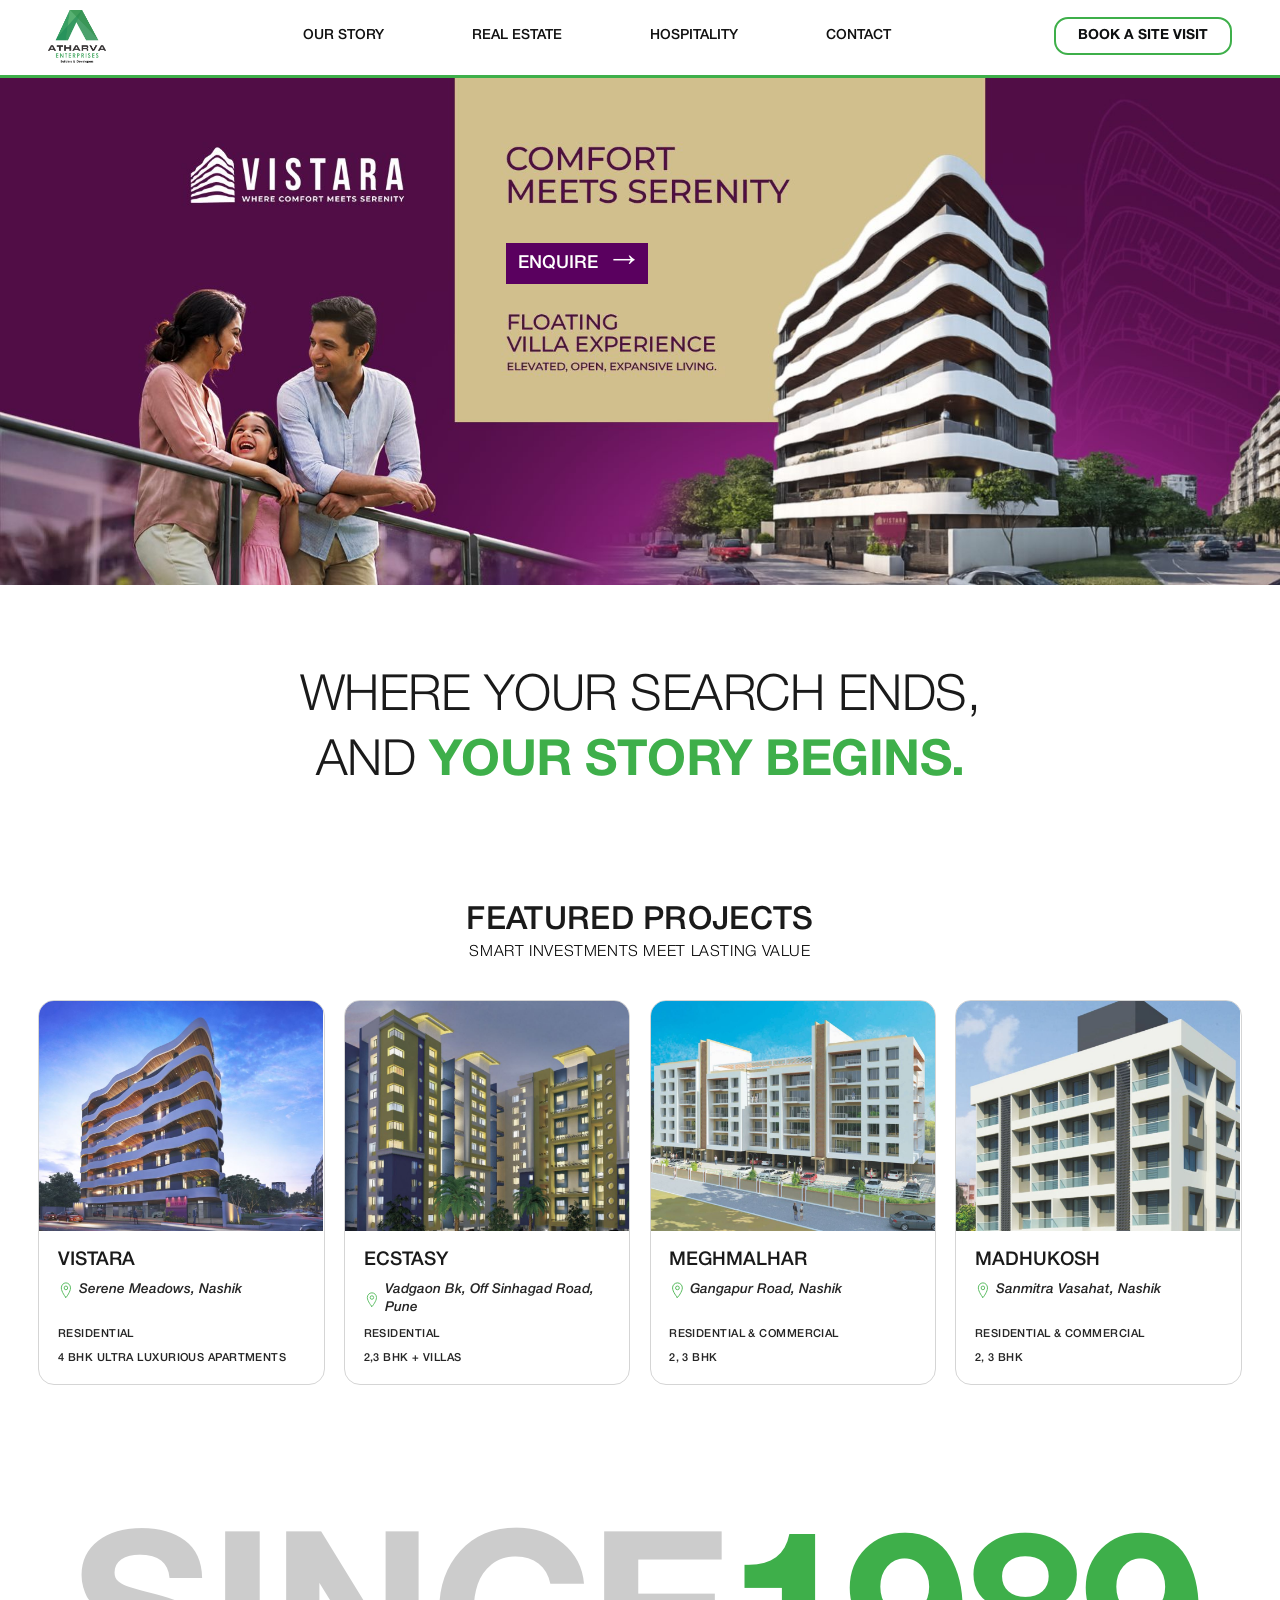
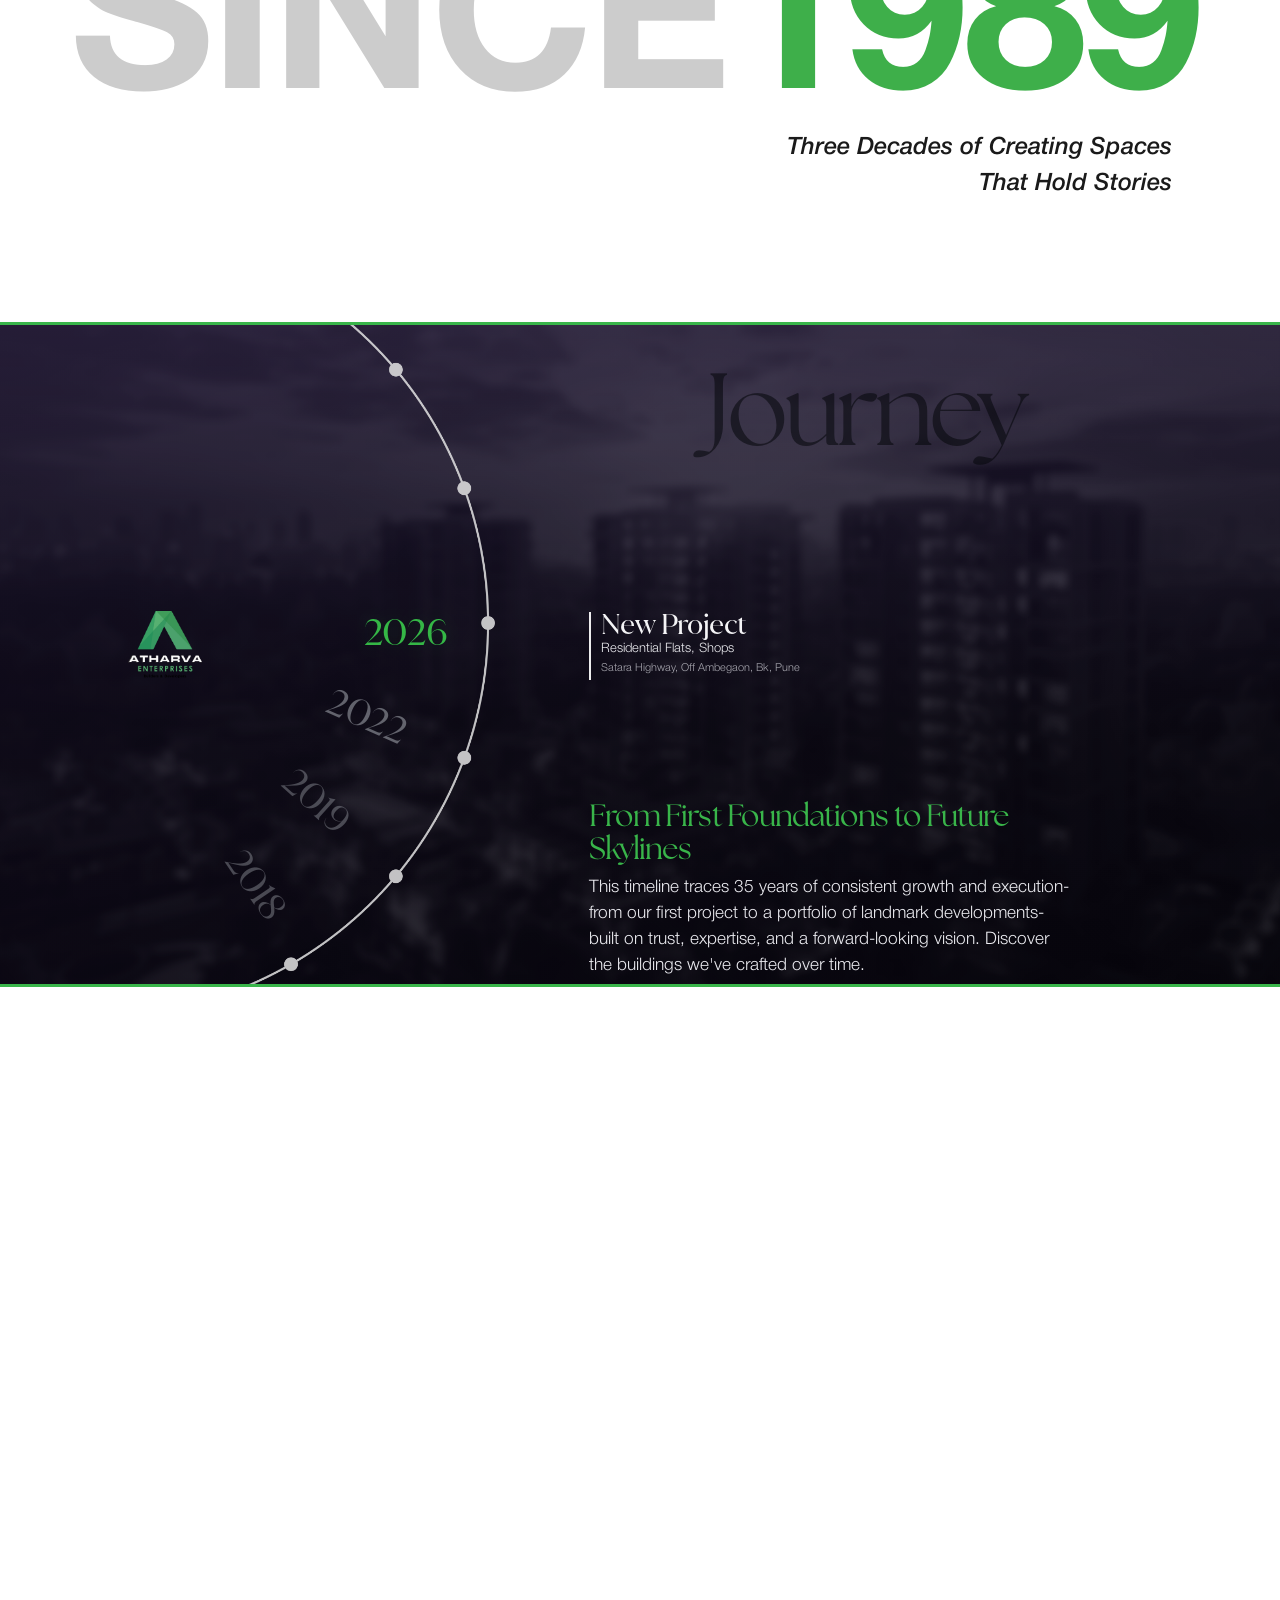
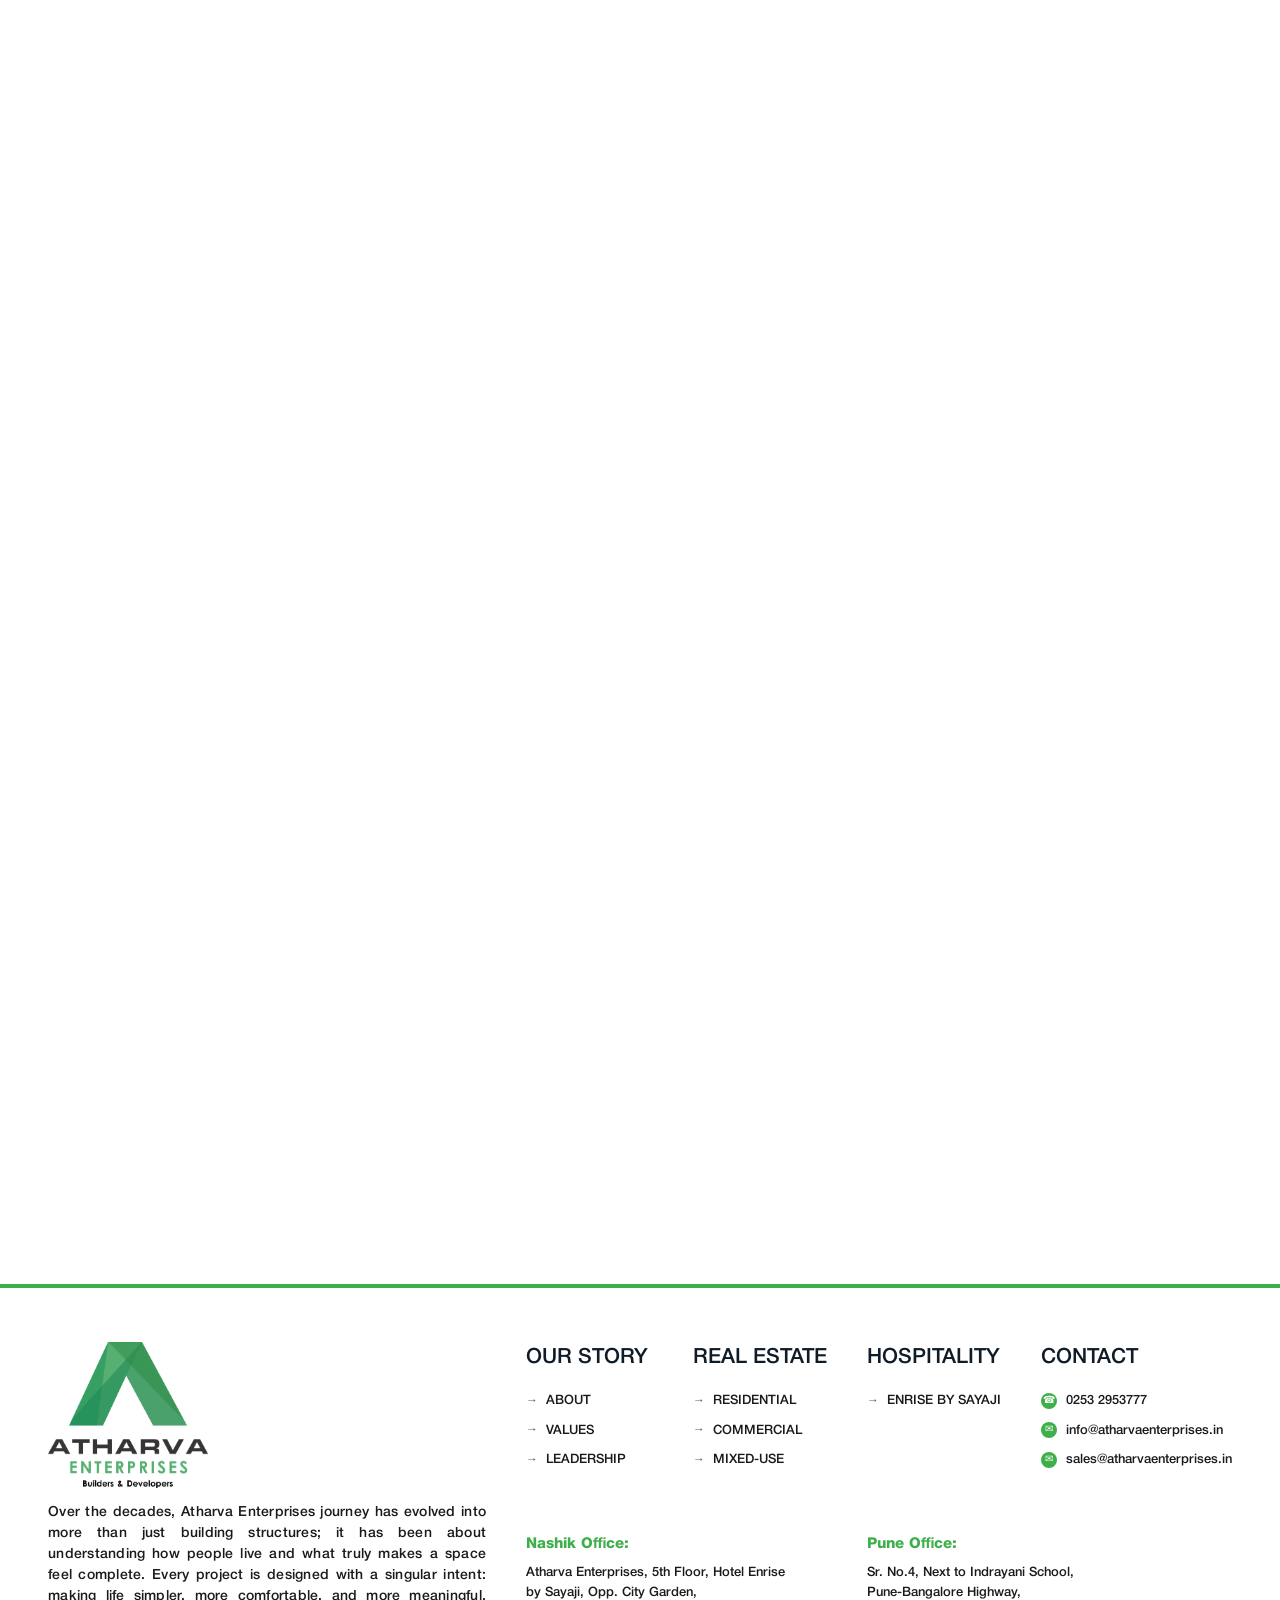
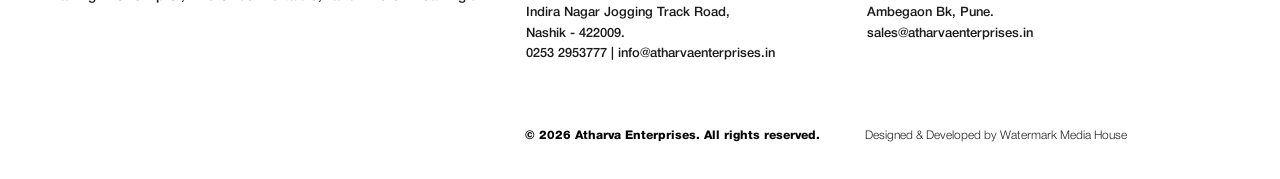
<file: index.html>
﻿<!DOCTYPE html>
<html lang="en">
<head>
    <meta charset="UTF-8">
    <meta name="viewport" content="width=device-width, initial-scale=1.0">
    <title>Atharva Enterprises</title>
    <link rel="preload" as="image" href="assets/Logo/Atharva Enterprises Logo.png" type="image/png" fetchpriority="high">
    <link rel="preload" as="image" href="assets/Icons/Instagram_icon.png" type="image/png" fetchpriority="high">
    <link rel="preload" as="image" href="assets/Icons/Facebook_icon.png" type="image/png" fetchpriority="high">
    <link rel="preload" as="image" href="assets/Icons/Whatsapp_Icon.png" type="image/png" fetchpriority="high">
    <link rel="preload" as="image" href="assets/Homepage/optimized/Vistara Homepage Banner.jpg" type="image/jpeg" fetchpriority="high">
    <link rel="preload" as="image" href="assets/Homepage/Enrise Banner.png" type="image/jpeg">
    <link rel="preload" as="image" href="assets/Homepage/optimized/Ecstacy Homepage Banner.jpg" type="image/jpeg">
    <link rel="preload" as="image" href="assets/Homepage/optimized/Footer Sketch.png" type="image/png">
    <link rel="preload" as="image" href="assets/Journey/Banner.png" type="image/png">
    <link rel="preload" as="image" href="assets/Journey/Circle.png" type="image/png">
    <link rel="stylesheet" href="styles/home.css?v=20260525n13">
    <link rel="stylesheet" href="styles/journey.css?v=20260525n13">
</head>
<body class="home-template">

    <header>
        <div class="container header-content">
            <a class="logo" href="index.html" aria-label="Atharva Enterprises Home">
                <img class="logo-img" src="assets/Logo/Atharva Enterprises Logo.png" alt="Atharva Enterprises Logo">
            </a>
            <button type="button" class="site-mobile-menu" id="site-mobile-menu-btn" aria-label="Open menu" aria-controls="site-mobile-drawer" aria-expanded="false">&#9776;</button>
            <nav>
                <div class="nav-story" id="story-menu">
                    <a href="#" class="story-trigger" id="story-trigger" aria-haspopup="true" aria-expanded="false">Our Story</a>
                    <div class="story-dropdown" id="story-dropdown" role="menu" aria-label="Our Story submenu">
                        <a href="about.html" role="menuitem">About</a>
                        <a href="values.html" role="menuitem">Values</a>
                        <a href="leadership.html" role="menuitem">Leadership</a>
                    </div>
                </div>
                <div class="nav-real-estate" id="real-estate-menu">
                    <a href="#" class="real-estate-trigger" id="real-estate-trigger" aria-haspopup="true" aria-expanded="false">Real Estate</a>
                    <div class="real-estate-dropdown" id="real-estate-dropdown" aria-label="Real Estate submenu">
                        <div class="real-estate-panel">
                            <div class="real-estate-status-col">
                                <button type="button" class="real-estate-status-btn is-active" data-re-state="completed">Completed</button>
                                <button type="button" class="real-estate-status-btn" data-re-state="upcoming">Upcoming</button>
                            </div>

                            <div class="real-estate-groups real-estate-groups-completed is-active" data-re-panel="completed">
                                <div class="real-estate-group">
                                    <a href="real-estate-completed.html#projects-residential" class="real-estate-group-link">Residential</a>
                                    <ul>
                                        <li><a href="#">Madhukosh | Nashik</a></li>
                                        <li><a href="#">Kamal Residency | Nashik</a></li>
                                        <li><a href="#">Ecstasy | Pune</a></li>
                                        <li><a href="#">Venkateshpuram | Pune</a></li>
                                    </ul>
                                    <a href="real-estate-completed.html#projects-residential" class="real-estate-view-all">View All <span>&rarr;</span></a>
                                </div>
                                <div class="real-estate-group">
                                    <a href="real-estate-completed.html#projects-commercial" class="real-estate-group-link">Commercial</a>
                                    <ul>
                                        <li><a href="#">Dattatreya Darshan | Nashik</a></li>
                                        <li><a href="#">Shubh Plaza | Nashik</a></li>
                                        <li><a href="#">Hotel Enrise by Sayaji | Nashik</a></li>
                                    </ul>
                                </div>
                                <div class="real-estate-group">
                                    <a href="real-estate-completed.html#projects-mixed-use" class="real-estate-group-link">Mixed use</a>
                                    <ul>
                                        <li><a href="#">Rohan Heights | Nashik</a></li>
                                        <li><a href="#">Ruchik House | Nashik</a></li>
                                        <li><a href="#">Swapna Vaibhav | Nashik</a></li>
                                        <li><a href="#">Millennium Heights | Pune</a></li>
                                    </ul>
                                    <a href="real-estate-completed.html#projects-mixed-use" class="real-estate-view-all">View All <span>&rarr;</span></a>
                                </div>
                            </div>

                            <div class="real-estate-groups real-estate-groups-upcoming" data-re-panel="upcoming">
                                <div class="real-estate-group">
                                    <a href="real-estate-upcoming.html" class="real-estate-group-link">Residential</a>
                                    <ul>
                                        <li><a href="real-estate-upcoming.html">Ambegaon BK | Pune</a></li>
                                    </ul>
                                </div>
                            </div>
                        </div>
                    </div>
                </div>
                <div class="nav-hospitality" id="hospitality-menu">
                    <a href="#" class="hospitality-trigger" id="hospitality-trigger" aria-haspopup="true" aria-expanded="false">Hospitality</a>
                    <div class="hospitality-dropdown" id="hospitality-dropdown" aria-label="Hospitality submenu">
                        <div class="hospitality-panel">
                            <a href="hospitality.html" class="hospitality-item">Enrise by Sayaji</a>
                        </div>
                    </div>
                </div>
                <a href="contact.html">Contact</a>
            </nav>
            <a href="contact.html" class="btn-outline">Book A Site Visit</a>
        </div>
        <div class="site-mobile-drawer" id="site-mobile-drawer" hidden>
            <button type="button" class="site-mobile-drawer-close" aria-label="Close menu">&times;</button>
            <div class="site-mobile-drawer-links">
                <a href="index.html" class="site-mobile-link">Home</a>
                <button type="button" class="site-mobile-link site-mobile-toggle" data-mobile-target="mobile-submenu-story" aria-expanded="false">Our Story</button>
                <div class="site-mobile-submenu" id="mobile-submenu-story" hidden>
                    <a href="about.html">About</a>
                    <a href="values.html">Values</a>
                    <a href="leadership.html">Leadership</a>
                </div>
                <button type="button" class="site-mobile-link site-mobile-toggle" data-mobile-target="mobile-submenu-real-estate" aria-expanded="false">Real Estate</button>
                <div class="site-mobile-submenu" id="mobile-submenu-real-estate" hidden>
                    <a href="real-estate-completed.html">Completed</a>
                    <a href="real-estate-completed.html#projects-residential">Residential</a>
                    <a href="real-estate-completed.html#projects-commercial">Commercial</a>
                    <a href="real-estate-completed.html#projects-mixed-use">Mixed-Use</a>
                    <a href="real-estate-upcoming.html">Upcoming</a>
                </div>
                <button type="button" class="site-mobile-link site-mobile-toggle" data-mobile-target="mobile-submenu-hospitality" aria-expanded="false">Hospitality</button>
                <div class="site-mobile-submenu" id="mobile-submenu-hospitality" hidden>
                    <a href="hospitality.html">Enrise by Sayaji</a>
                </div>
                <a href="contact.html" class="site-mobile-link">Contact</a>
                <a href="contact.html" class="site-mobile-link site-mobile-cta">Book A Site Visit</a>
            </div>
            <div class="site-mobile-drawer-brand">
                <img class="site-mobile-drawer-logo" src="assets/Logo/Atharva Enterprises Logo.png" alt="Atharva Enterprises Logo" loading="lazy" decoding="async">
                <div class="site-mobile-drawer-social">
                    <a href="#" aria-label="Instagram"><img src="assets/Icons/Instagram_icon.png" alt="Instagram" loading="eager" fetchpriority="high" decoding="async"></a>
                    <a href="#" aria-label="Facebook"><img src="assets/Icons/Facebook_icon.png" alt="Facebook" loading="eager" fetchpriority="high" decoding="async"></a>
                    <a href="#" aria-label="WhatsApp"><img src="assets/Icons/Whatsapp_Icon.png" alt="WhatsApp" loading="eager" fetchpriority="high" decoding="async"></a>
                </div>
            </div>
        </div>
    </header>

    <section class="hero">
        <div class="hero-slides" id="hero-slides" aria-live="polite">
            <img class="hero-banner hero-slide is-active" src="assets/Homepage/optimized/Vistara Homepage Banner.jpg" alt="Vistara homepage banner" loading="eager" fetchpriority="high" decoding="async" data-show-enquire="true" data-enquire-variant="vistara">
            <img class="hero-banner hero-slide" src="assets/Homepage/Enrise Banner.png" alt="Enrise homepage banner" loading="eager" fetchpriority="low" decoding="async">
            <img class="hero-banner hero-slide" src="assets/Homepage/optimized/Ecstacy Homepage Banner.jpg" alt="Ecstacy homepage banner" loading="eager" fetchpriority="low" decoding="async" data-show-enquire="true" data-enquire-variant="ecstacy">
        </div>
        <a href="contact.html" class="hero-enquire-btn is-vistara is-active" data-slide-index="0">Enquire <span class="arrow">&rarr;</span></a>
        <a href="contact.html" class="hero-enquire-btn is-ecstacy" data-slide-index="2">Enquire <span class="arrow">&rarr;</span></a>
    </section>

    <section class="slogan-section container">
        <h2>WHERE YOUR SEARCH ENDS,<br>AND <span>YOUR STORY BEGINS.</span></h2>
    </section>

    <section class="featured-projects container">
        <h2 class="section-title">FEATURED PROJECTS</h2>
        <p class="section-subtitle">SMART INVESTMENTS MEET LASTING VALUE</p>
        
        <div class="projects-grid">
            <div class="project-card">
                <div class="project-img" data-bg="assets/Featured Projects/optimized/Vistara.jpg"></div>
                <div class="project-info">
                    <h3>VISTARA</h3>
                    <div class="project-location">
                        <img class="location-icon" src="assets/Icons/map-pointer-clean.svg" alt="" aria-hidden="true" loading="lazy" decoding="async">
                        Serene Meadows, Nashik
                    </div>
                    <div class="project-type">RESIDENTIAL</div>
                    <div class="project-details">4 BHK ULTRA LUXURIOUS APARTMENTS</div>
                </div>
            </div>
            
            <div class="project-card">
                <div class="project-img" data-bg="assets/Featured Projects/optimized/Ecstasy.jpg"></div>
                <div class="project-info">
                    <h3>ECSTASY</h3>
                    <div class="project-location single-line">
                        <img class="location-icon" src="assets/Icons/map-pointer-clean.svg" alt="" aria-hidden="true" loading="lazy" decoding="async">
                        Vadgaon Bk, Off Sinhagad Road, Pune
                    </div>
                    <div class="project-type">RESIDENTIAL</div>
                    <div class="project-details">2,3 BHK + VILLAS</div>
                </div>
            </div>

            <div class="project-card">
                <div class="project-img" data-bg="assets/Featured Projects/optimized/Meghmalhar.jpg"></div>
                <div class="project-info">
                    <h3>MEGHMALHAR</h3>
                    <div class="project-location">
                        <img class="location-icon" src="assets/Icons/map-pointer-clean.svg" alt="" aria-hidden="true" loading="lazy" decoding="async">
                        Gangapur Road, Nashik
                    </div>
                    <div class="project-type">RESIDENTIAL & COMMERCIAL</div>
                    <div class="project-details">2, 3 BHK</div>
                </div>
            </div>

            <div class="project-card">
                <div class="project-img" data-bg="assets/Featured Projects/optimized/MADHUKOSH.jpg"></div>
                <div class="project-info">
                    <h3>MADHUKOSH</h3>
                    <div class="project-location">
                        <img class="location-icon" src="assets/Icons/map-pointer-clean.svg" alt="" aria-hidden="true" loading="lazy" decoding="async">
                        Sanmitra Vasahat, Nashik
                    </div>
                    <div class="project-type">RESIDENTIAL & COMMERCIAL</div>
                    <div class="project-details">2, 3 BHK</div>
                </div>
            </div>
        </div>
    </section>

    <section class="stats-section">
        <div class="container">
            <div class="since-banner">
                <h1><span class="since-text">SINCE</span><span class="since-year">1989</span></h1>
                <p class="since-subtitle">Three Decades of Creating Spaces<br>That Hold Stories</p>
            </div>
        </div>
    </section>

    <main class="journey-page-main home-journey-main">
        <section class="journey-hero" aria-label="Journey timeline">
            <div class="journey-hero-bg"></div>
            <div class="journey-hero-overlay"></div>

            <div class="journey-arc">
                <img src="assets/Journey/Circle.png" alt="" aria-hidden="true" loading="lazy" decoding="async">
                <span class="y y-1">2022</span>
                <span class="y y-2">2022</span>
                <span class="y y-3">2022</span>
                <span class="y y-4">2022</span>
                <span class="y y-5">2022</span>
                <span class="y y-6">2022</span>
                <span class="y y-7">2022</span>
            </div>

            <div class="journey-hero-content">
                <h1>Journey</h1>

                <div class="journey-milestone-row">
                    <div class="journey-brand">
                        <img src="assets/Logo/Atharva Enterprises Logo.png" alt="Atharva Enterprises Logo" loading="lazy" decoding="async">
                    </div>

                    <div class="journey-year" id="journey-year">2022</div>

                    <div class="journey-projects" id="journey-projects"></div>
                </div>

                <div class="journey-copy">
                    <h2>From First Foundations to Future Skylines</h2>
                    <p>This timeline traces 35 years of consistent growth and execution-from our first project to a portfolio of landmark developments-built on trust, expertise, and a forward-looking vision. Discover the buildings we've crafted over time.</p>
                </div>
            </div>
        </section>
    </main>

    <section class="stats-section stats-section-metrics">
        <div class="container">
            <div class="stats-content">
                <div class="stats-text">
                    <h2><span class="stats-strong">Atharva <br class="stats-mobile-hide-break">Enterprises,</span><br class="stats-main-break"><span class="stats-mobile-second-line">Trusted by <span class="stats-green">Generations</span></span></h2>
                </div>
                <div class="stats-grid-wrapper">
                    <div class="stat-box">
                        <div class="stat-title">PROJECTS<br>DELIVERED</div>
                        <div class="stat-number">25<span>+</span></div>
                    </div>
                    <div class="stat-box">
                        <div class="stat-title">YEARS OF<br>EXPERIENCE</div>
                        <div class="stat-number">35<span>+</span></div>
                    </div>
                    <div class="stat-box full-width">
                        <div>
                            <div class="stat-title">FAMILIES<br>SERVED</div>
                            <div class="stat-number">1,000<span>+</span></div>
                        </div>
                    </div>
                    <div class="stat-box full-width" style="margin-top: -10px;">
                        <div>
                            <div class="stat-title">SQ. FT. UNDER<br>CONSTRUCTION</div>
                            <div class="stat-number">6L<span>+</span></div>
                        </div>
                        <div>
                            <div class="stat-title">SQ. FT.<br>DEVELOPED</div>
                            <div class="stat-number">7.5L<span>+</span></div>
                        </div>
                    </div>
                </div>
            </div>
        </div>
    </section>

    <section class="features-section container">
        <h2>WHEN EVERYTHING COMES TOGETHER, <strong>YOU KNOW IT</strong></h2>
        
        <div class="features-grid">
            <div class="feature-card-img feature-on-time" data-bg="assets/Homepage/optimized/1.1.jpg">
                <div class="feature-content">
                    <h3>On Time, Every Time</h3>
                    <p>Because trust is built on promises kept.</p>
                </div>
            </div>
            <div class="feature-card-img feature-designs" data-bg="assets/Homepage/optimized/1.2.jpg">
                <div class="feature-content">
                    <h3>Designs that Speak</h3>
                    <p>Crafted for the eye, meant for the soul.</p>
                </div>
            </div>
            <div class="feature-card-img feature-quality" data-bg="assets/Homepage/optimized/1.3.jpg">
                <div class="feature-content">
                    <h3>Built on Quality</h3>
                    <p>Strength in Structure. Integrity in every layer.</p>
                </div>
            </div>
            <div class="feature-card-img feature-connect" data-bg="assets/Homepage/optimized/1.4.jpg">
                <div class="feature-content">
                    <h3>1&#8209;1 Connect with Builder</h3>
                    <p>A direct line to the visionary behind your home.</p>
                </div>
            </div>
            <div class="feature-card-img feature-vastu" data-bg="assets/Homepage/optimized/1.5.jpg">
                <div class="feature-content">
                    <h3>Rooted in Vastu</h3>
                    <p>Where every direction aligns with well-being.</p>
                </div>
            </div>
        </div>
    </section>

    <section class="testimonials">
        <div class="container testimonials-header">
            <div class="testimonials-bg-text">TESTIMONIALS</div>
            <p>What our clients say means everything&mdash;because their journey is what we build for</p>
        </div>
        
        <div class="testi-carousel">
            <div class="testi-track" id="testimonial-track">
                
                <div class="testi-group">
                    <div class="testi-card">
                        <p class="quote">Transparent communication and precision right from booking till handover. I would strongly recommend buying with Atharva Enterprises.</p>
                        <div class="testi-author">Rajendra Kothawde</div>
                        <div class="testi-project">Project: Ecstasy</div>
                    </div>
                    <div class="testi-card">
                        <p class="quote">Clear commitment, good quality construction and timely delivery is my experience. Happy to be a part of Atharva Enterprises Family.</p>
                        <div class="testi-author">Dilip Varade</div>
                        <div class="testi-project">Project: Ecstasy</div>
                    </div>
                    <div class="testi-card">
                        <p class="quote">All the queries were solved in a proper and technical way; the developer is helping and involved even after the handover of the project.</p>
                        <div class="testi-author">Arun Bhilare</div>
                        <div class="testi-project">Project: Ecstasy</div>
                    </div>
                    <div class="testi-card">
                        <p class="quote">Milind Uncle has been kind and always helpful right from booking till possession. Buying a home in Atharva Group's project has been a correct decision.</p>
                        <div class="testi-author">Chirag Karkera</div>
                        <div class="testi-project">Project: Meghmalhar</div>
                    </div>
                    <div class="testi-card">
                        <p class="quote">Good quality, timely possession and hassle-free booking is what I have experienced while buying with Meghmalhar Project.</p>
                        <div class="testi-author">Dr. Borde</div>
                        <div class="testi-project">Project: Meghmalhar</div>
                    </div>
                </div>

                <div class="testi-group" aria-hidden="true">
                    <div class="testi-card">
                        <p class="quote">Transparent communication and precision right from booking till handover. I would strongly recommend buying with Atharva Enterprises.</p>
                        <div class="testi-author">Rajendra Kothawde</div>
                        <div class="testi-project">Project: Ecstasy</div>
                    </div>
                    <div class="testi-card">
                        <p class="quote">Clear commitment, good quality construction and timely delivery is my experience. Happy to be a part of Atharva Enterprises Family.</p>
                        <div class="testi-author">Dilip Varade</div>
                        <div class="testi-project">Project: Ecstasy</div>
                    </div>
                    <div class="testi-card">
                        <p class="quote">All the queries were solved in a proper and technical way; the developer is helping and involved even after the handover of the project.</p>
                        <div class="testi-author">Arun Bhilare</div>
                        <div class="testi-project">Project: Ecstasy</div>
                    </div>
                    <div class="testi-card">
                        <p class="quote">Milind Uncle has been kind and always helpful right from booking till possession. Buying a home in Atharva Group's project has been a correct decision.</p>
                        <div class="testi-author">Chirag Karkera</div>
                        <div class="testi-project">Project: Meghmalhar</div>
                    </div>
                    <div class="testi-card">
                        <p class="quote">Good quality, timely possession and hassle-free booking is what I have experienced while buying with Meghmalhar Project.</p>
                        <div class="testi-author">Dr. Borde</div>
                        <div class="testi-project">Project: Ecstasy</div>
                    </div>
                </div>

            </div>
        </div>
    </section>

    <section class="locations-section">
        <div class="locations-bg-text">KEY LOCATIONS</div>
        <div class="container locations-grid">
            <div class="loc-col">
                <h3>NASHIK</h3>
                <ul>
                    <li>College Road</li>
                    <li>Mumbai-Agra Road</li>
                    <li>Canada Corner</li>
                    <li>Ambad Link Road</li>
                    <li>Tidke Colony</li>
                    <li>Gangapur Road</li>
                    <li>Savarkar Nagar</li>
                    <li>Kulkarni Colony</li>
                    <li>Kamathwada</li>
                </ul>
            </div>
            <div class="loc-col">
                <h3>PUNE</h3>
                <ul>
                    <li>Sinhagad Road</li>
                    <li>Model Colony</li>
                    <li>NIBM Road</li>
                    <li>Ambegaon Bk</li>
                </ul>
            </div>
        </div>
    </section>

    <footer class="home-footer">
        <div class="home-footer-sketch" aria-hidden="true">
            <img src="assets/Homepage/optimized/Footer Sketch.png" alt="" width="2600" height="1444" loading="eager" decoding="async">
        </div>
        <div class="container">
            <div class="footer-grid">
                <div class="footer-brand">
                    <div class="footer-logo-custom">
                        <img class="footer-logo-img" src="assets/Logo/Atharva Enterprises Logo.png" alt="Atharva Enterprises Logo" loading="lazy" decoding="async">
                    </div>
                    <p class="footer-desc">Over the decades, Atharva Enterprises journey has evolved into more than just building structures; it has been about understanding how people live and what truly makes a space feel complete. Every project is designed with a singular intent: making life simpler, more comfortable, and more meaningful.</p>
                    <div class="social-icons">
                        <a href="#" aria-label="Instagram"><img src="assets/Icons/Instagram_icon.png" alt="Instagram" loading="eager" fetchpriority="high" decoding="async"></a>
                        <a href="#" aria-label="Facebook"><img src="assets/Icons/Facebook_icon.png" alt="Facebook" loading="eager" fetchpriority="high" decoding="async"></a>
                        <a href="#" aria-label="WhatsApp"><img src="assets/Icons/Whatsapp_Icon.png" alt="WhatsApp" loading="eager" fetchpriority="high" decoding="async"></a>
                    </div>
                </div>

                <div class="footer-links">
                    <h4 class="footer-title">OUR STORY</h4>
                    <ul>
                        <li><a href="about.html">ABOUT</a></li>
                        <li><a href="values.html">VALUES</a></li>
                        <li><a href="leadership.html">LEADERSHIP</a></li>
                    </ul>
                </div>

                <div class="footer-links">
                    <h4 class="footer-title">REAL ESTATE</h4>
                    <ul>
                        <li><a href="real-estate-completed.html#projects-residential">RESIDENTIAL</a></li>
                        <li><a href="real-estate-completed.html#projects-commercial">COMMERCIAL</a></li>
                        <li><a href="real-estate-completed.html#projects-mixed-use">MIXED-USE</a></li>
                    </ul>
                </div>

                <div class="footer-links hospitality-links">
                    <h4 class="footer-title">HOSPITALITY</h4>
                    <ul>
                        <li><a href="hospitality.html">ENRISE BY SAYAJI</a></li>
                    </ul>
                </div>

                <div class="footer-links contact-links">
                    <h4 class="footer-title">CONTACT</h4>
                    <ul>
                        <li><a href="tel:+912532953777"><span class="contact-icon">&#9742;</span>0253 2953777</a></li>
                        <li><a href="mailto:info@atharvaenterprises.in"><span class="contact-icon">&#9993;</span>info@atharvaenterprises.in</a></li>
                        <li><a href="mailto:sales@atharvaenterprises.in"><span class="contact-icon">&#9993;</span>sales@atharvaenterprises.in</a></li>
                    </ul>
                </div>

                <div class="address-col nashik-office">
                    <h4>Nashik Office:</h4>
                    <p><span class="office-line-nowrap">Atharva Enterprises, 5th Floor, Hotel Enrise</span><br><span class="office-line-nowrap">by Sayaji, Opp. City Garden,</span><br>Indira Nagar Jogging Track Road,<br>Nashik - 422009.<br>0253 2953777 | info@atharvaenterprises.in</p>
                </div>
                <div class="address-col pune-office">
                    <h4>Pune Office:</h4>
                    <p>Sr. No.4, Next to Indrayani School,<br>Pune-Bangalore Highway,<br>Ambegaon Bk, Pune.<br>sales@atharvaenterprises.in</p>
                </div>
            </div>

            <div class="footer-bottom">
                <p>&copy; 2026 Atharva Enterprises. All rights reserved.</p>
                <p class="credits">Designed & Developed by Watermark Media House</p>
            </div>
        </div>
    </footer>

    <script src="scripts/home.js?v=20260523n2"></script>
    <script src="scripts/journey.js"></script>
    <script src="scripts/index.js"></script>
</body>
</html>
</file>
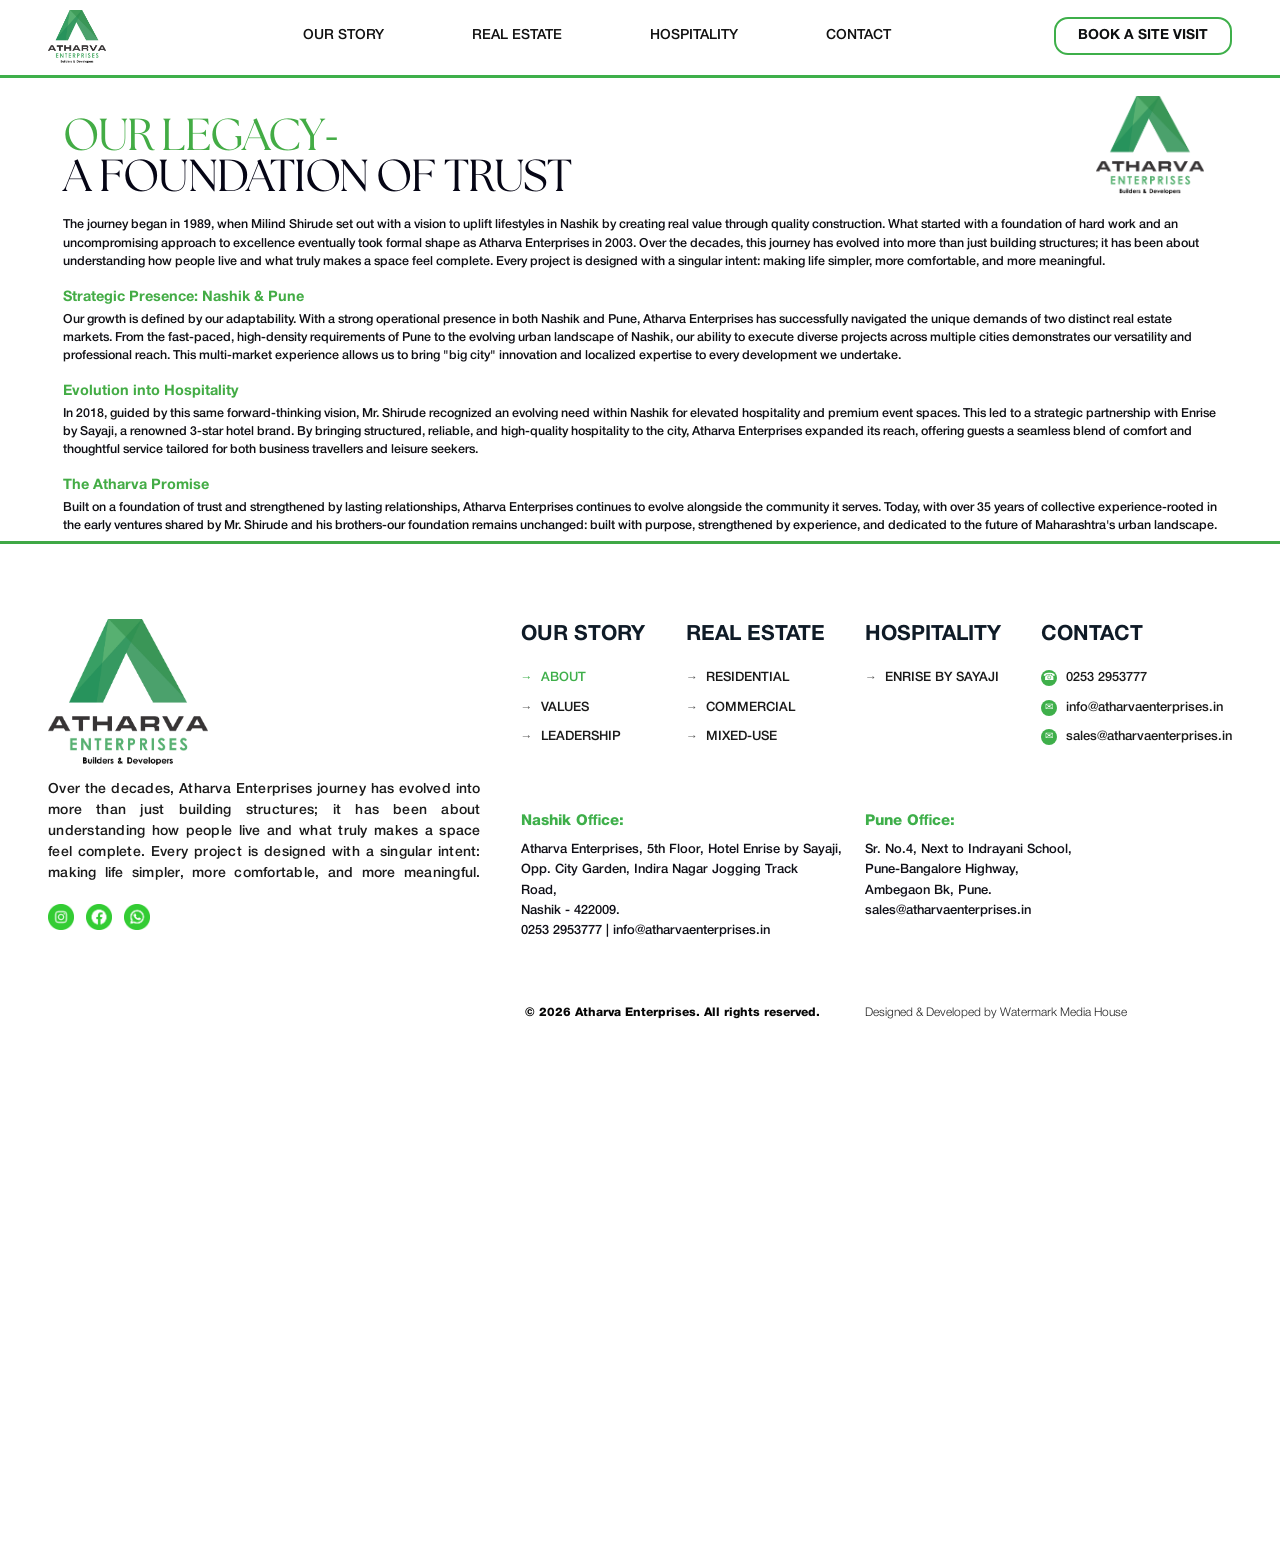
<file: about.html>
﻿<!DOCTYPE html>
<html lang="en">
<head>
    <meta charset="UTF-8">
    <meta name="viewport" content="width=device-width, initial-scale=1.0">
    <title>About | Atharva Enterprises</title>
    <link rel="preload" as="image" href="assets/Logo/Atharva Enterprises Logo.png" type="image/png" fetchpriority="high">
    <link rel="preload" as="image" href="assets/Icons/Instagram_icon.png" type="image/png" fetchpriority="high">
    <link rel="preload" as="image" href="assets/Icons/Facebook_icon.png" type="image/png" fetchpriority="high">
    <link rel="preload" as="image" href="assets/Icons/Whatsapp_Icon.png" type="image/png" fetchpriority="high">
    <link rel="preload" as="image" href="assets/Our Story/Tree.png" type="image/png" fetchpriority="high">
    <link rel="stylesheet" href="styles/about.css?v=20260525n13">
</head>
<body class="about-template">

    <header>
        <div class="container header-content">
            <a class="logo" href="index.html" aria-label="Atharva Enterprises Home">
                <img class="logo-img" src="assets/Logo/Atharva Enterprises Logo.png" alt="Atharva Enterprises Logo">
            </a>
            <button type="button" class="site-mobile-menu" id="site-mobile-menu-btn" aria-label="Open menu" aria-controls="site-mobile-drawer" aria-expanded="false">&#9776;</button>
            <nav>
                <div class="nav-story" id="story-menu">
                    <a href="#" class="story-trigger" id="story-trigger" aria-haspopup="true" aria-expanded="false">Our Story</a>
                    <div class="story-dropdown" id="story-dropdown" role="menu" aria-label="Our Story submenu">
                        <a href="about.html" role="menuitem" aria-current="page">About</a>
                        <a href="values.html" role="menuitem">Values</a>
                        <a href="leadership.html" role="menuitem">Leadership</a>
                    </div>
                </div>
                <div class="nav-real-estate" id="real-estate-menu">
                    <a href="#" class="real-estate-trigger" id="real-estate-trigger" aria-haspopup="true" aria-expanded="false">Real Estate</a>
                    <div class="real-estate-dropdown" id="real-estate-dropdown" aria-label="Real Estate submenu">
                        <div class="real-estate-panel">
                            <div class="real-estate-status-col">
                                <button type="button" class="real-estate-status-btn is-active" data-re-state="completed">Completed</button>
                                <button type="button" class="real-estate-status-btn" data-re-state="upcoming">Upcoming</button>
                            </div>

                            <div class="real-estate-groups real-estate-groups-completed is-active" data-re-panel="completed">
                                <div class="real-estate-group">
                                    <a href="real-estate-completed.html#projects-residential" class="real-estate-group-link">Residential</a>
                                    <ul>
                                        <li><a href="#">Madhukosh | Nashik</a></li>
                                        <li><a href="#">Kamal Residency | Nashik</a></li>
                                        <li><a href="#">Ecstasy | Pune</a></li>
                                        <li><a href="#">Venkateshpuram | Pune</a></li>
                                    </ul>
                                    <a href="real-estate-completed.html#projects-residential" class="real-estate-view-all">View All <span>&rarr;</span></a>
                                </div>
                                <div class="real-estate-group">
                                    <a href="real-estate-completed.html#projects-commercial" class="real-estate-group-link">Commercial</a>
                                    <ul>
                                        <li><a href="#">Dattatreya Darshan | Nashik</a></li>
                                        <li><a href="#">Shubh Plaza | Nashik</a></li>
                                        <li><a href="#">Hotel Enrise by Sayaji | Nashik</a></li>
                                    </ul>
                                </div>
                                <div class="real-estate-group">
                                    <a href="real-estate-completed.html#projects-mixed-use" class="real-estate-group-link">Mixed use</a>
                                    <ul>
                                        <li><a href="#">Rohan Heights | Nashik</a></li>
                                        <li><a href="#">Ruchik House | Nashik</a></li>
                                        <li><a href="#">Swapna Vaibhav | Nashik</a></li>
                                        <li><a href="#">Millennium Heights | Pune</a></li>
                                    </ul>
                                    <a href="real-estate-completed.html#projects-mixed-use" class="real-estate-view-all">View All <span>&rarr;</span></a>
                                </div>
                            </div>

                            <div class="real-estate-groups real-estate-groups-upcoming" data-re-panel="upcoming">
                                <div class="real-estate-group">
                                    <a href="real-estate-upcoming.html" class="real-estate-group-link">Residential</a>
                                    <ul>
                                        <li><a href="real-estate-upcoming.html">Ambegaon BK | Pune</a></li>
                                    </ul>
                                </div>
                            </div>
                        </div>
                    </div>
                </div>
                <div class="nav-hospitality" id="hospitality-menu">
                    <a href="#" class="hospitality-trigger" id="hospitality-trigger" aria-haspopup="true" aria-expanded="false">Hospitality</a>
                    <div class="hospitality-dropdown" id="hospitality-dropdown" aria-label="Hospitality submenu">
                        <div class="hospitality-panel">
                            <a href="hospitality.html" class="hospitality-item">Enrise by Sayaji</a>
                        </div>
                    </div>
                </div>
                <a href="contact.html">Contact</a>
            </nav>
            <a href="contact.html" class="btn-outline">Book A Site Visit</a>
        </div>
        <div class="site-mobile-drawer" id="site-mobile-drawer" hidden>
            <button type="button" class="site-mobile-drawer-close" aria-label="Close menu">&times;</button>
            <div class="site-mobile-drawer-links">
                <a href="index.html" class="site-mobile-link">Home</a>
                <button type="button" class="site-mobile-link site-mobile-toggle" data-mobile-target="mobile-submenu-story" aria-expanded="false">Our Story</button>
                <div class="site-mobile-submenu" id="mobile-submenu-story" hidden>
                    <a href="about.html" aria-current="page">About</a>
                    <a href="values.html">Values</a>
                    <a href="leadership.html">Leadership</a>
                </div>
                <button type="button" class="site-mobile-link site-mobile-toggle" data-mobile-target="mobile-submenu-real-estate" aria-expanded="false">Real Estate</button>
                <div class="site-mobile-submenu" id="mobile-submenu-real-estate" hidden>
                    <a href="real-estate-completed.html">Completed</a>
                    <a href="real-estate-completed.html#projects-residential">Residential</a>
                    <a href="real-estate-completed.html#projects-commercial">Commercial</a>
                    <a href="real-estate-completed.html#projects-mixed-use">Mixed-Use</a>
                    <a href="real-estate-upcoming.html">Upcoming</a>
                </div>
                <button type="button" class="site-mobile-link site-mobile-toggle" data-mobile-target="mobile-submenu-hospitality" aria-expanded="false">Hospitality</button>
                <div class="site-mobile-submenu" id="mobile-submenu-hospitality" hidden>
                    <a href="hospitality.html">Enrise by Sayaji</a>
                </div>
                <a href="contact.html" class="site-mobile-link">Contact</a>
                <a href="contact.html" class="site-mobile-link site-mobile-cta">Book A Site Visit</a>
            </div>
            <div class="site-mobile-drawer-brand">
                <img class="site-mobile-drawer-logo" src="assets/Logo/Atharva Enterprises Logo.png" alt="Atharva Enterprises Logo" loading="lazy" decoding="async">
                <div class="site-mobile-drawer-social">
                    <a href="#" aria-label="Instagram"><img src="assets/Icons/Instagram_icon.png" alt="Instagram" loading="eager" fetchpriority="high" decoding="async"></a>
                    <a href="#" aria-label="Facebook"><img src="assets/Icons/Facebook_icon.png" alt="Facebook" loading="eager" fetchpriority="high" decoding="async"></a>
                    <a href="#" aria-label="WhatsApp"><img src="assets/Icons/Whatsapp_Icon.png" alt="WhatsApp" loading="eager" fetchpriority="high" decoding="async"></a>
                </div>
            </div>
        </div>
    </header>

    <main class="about-page-main">
        <section class="about-intro">
            <div class="about-head-row">
                <h1><span>OUR LEGACY<span class="about-head-dash">-</span></span><br><span class="about-head-line-two">A FOUNDATION OF TRUST</span></h1>
                <img class="about-head-logo" src="assets/Logo/Atharva Enterprises Logo.png" alt="Atharva Enterprises mark" loading="lazy" decoding="async">
            </div>

            <div class="about-copy">
                <p>The journey began in 1989, when Milind Shirude set out with a vision to uplift lifestyles in Nashik by creating real value through quality construction. What started with a foundation of hard work and an uncompromising approach to excellence eventually took formal shape as Atharva Enterprises in 2003. Over the decades, this journey has evolved into more than just building structures; it has been about understanding how people live and what truly makes a space feel complete. Every project is designed with a singular intent: making life simpler, more comfortable, and more meaningful.</p>

                <h2>Strategic Presence: Nashik &amp; Pune</h2>
                <p>Our growth is defined by our adaptability. With a strong operational presence in both Nashik and Pune, Atharva Enterprises has successfully navigated the unique demands of two distinct real estate markets. From the fast-paced, high-density requirements of Pune to the evolving urban landscape of Nashik, our ability to execute diverse projects across multiple cities demonstrates our versatility and professional reach. This multi-market experience allows us to bring "big city" innovation and localized expertise to every development we undertake.</p>

                <h2>Evolution into Hospitality</h2>
                <p>In 2018, guided by this same forward-thinking vision, Mr. Shirude recognized an evolving need within Nashik for elevated hospitality and premium event spaces. This led to a strategic partnership with Enrise by Sayaji, a renowned 3-star hotel brand. By bringing structured, reliable, and high-quality hospitality to the city, Atharva Enterprises expanded its reach, offering guests a seamless blend of comfort and thoughtful service tailored for both business travellers and leisure seekers.</p>

                <h2>The Atharva Promise</h2>
                <p>Built on a foundation of trust and strengthened by lasting relationships, Atharva Enterprises continues to evolve alongside the community it serves. Today, with over 35 years of collective experience-rooted in the early ventures shared by Mr. Shirude and his brothers-our foundation remains unchanged: built with purpose, strengthened by experience, and dedicated to the future of Maharashtra's urban landscape.</p>
            </div>
        </section>

        <section class="about-tree-strip" aria-label="Atharva legacy visual">
            <img src="assets/Our Story/Tree.png" alt="Tree and city skyline" loading="lazy" decoding="async">
        </section>
    </main>

    <footer>
        <div class="container">
            <div class="footer-grid">
                <div class="footer-brand">
                    <div class="footer-logo-custom">
                        <img class="footer-logo-img" src="assets/Logo/Atharva Enterprises Logo.png" alt="Atharva Enterprises Logo" loading="lazy" decoding="async">
                    </div>
                    <p class="footer-desc">Over the decades, Atharva Enterprises journey has evolved into more than just building structures; it has been about understanding how people live and what truly makes a space feel complete. Every project is designed with a singular intent: making life simpler, more comfortable, and more meaningful.</p>
                    <div class="social-icons">
                        <a href="#" aria-label="Instagram"><img src="assets/Icons/Instagram_icon.png" alt="Instagram" loading="eager" fetchpriority="high" decoding="async"></a>
                        <a href="#" aria-label="Facebook"><img src="assets/Icons/Facebook_icon.png" alt="Facebook" loading="eager" fetchpriority="high" decoding="async"></a>
                        <a href="#" aria-label="WhatsApp"><img src="assets/Icons/Whatsapp_Icon.png" alt="WhatsApp" loading="eager" fetchpriority="high" decoding="async"></a>
                    </div>
                </div>

                <div class="footer-links">
                    <h4 class="footer-title">OUR STORY</h4>
                    <ul>
                        <li><a href="about.html" aria-current="page">ABOUT</a></li>
                        <li><a href="values.html">VALUES</a></li>
                        <li><a href="leadership.html">LEADERSHIP</a></li>
                    </ul>
                </div>

                <div class="footer-links">
                    <h4 class="footer-title">REAL ESTATE</h4>
                    <ul>
                        <li><a href="real-estate-completed.html#projects-residential">RESIDENTIAL</a></li>
                        <li><a href="real-estate-completed.html#projects-commercial">COMMERCIAL</a></li>
                        <li><a href="real-estate-completed.html#projects-mixed-use">MIXED-USE</a></li>
                    </ul>
                </div>

                <div class="footer-links hospitality-links">
                    <h4 class="footer-title">HOSPITALITY</h4>
                    <ul>
                        <li><a href="hospitality.html">ENRISE BY SAYAJI</a></li>
                    </ul>
                </div>

                <div class="footer-links contact-links">
                    <h4 class="footer-title">CONTACT</h4>
                    <ul>
                        <li><a href="tel:+912532953777"><span class="contact-icon">&#9742;</span>0253 2953777</a></li>
                        <li><a href="mailto:info@atharvaenterprises.in"><span class="contact-icon">&#9993;</span>info@atharvaenterprises.in</a></li>
                        <li><a href="mailto:sales@atharvaenterprises.in"><span class="contact-icon">&#9993;</span>sales@atharvaenterprises.in</a></li>
                    </ul>
                </div>

                <div class="address-col nashik-office">
                    <h4>Nashik Office:</h4>
                    <p><span class="office-line-nowrap">Atharva Enterprises, 5th Floor, Hotel Enrise by Sayaji,</span><br>Opp. City Garden, Indira Nagar Jogging Track Road,<br>Nashik - 422009.<br>0253 2953777 | info@atharvaenterprises.in</p>
                </div>
                <div class="address-col pune-office">
                    <h4>Pune Office:</h4>
                    <p>Sr. No.4, Next to Indrayani School,<br>Pune-Bangalore Highway,<br>Ambegaon Bk, Pune.<br>sales@atharvaenterprises.in</p>
                </div>
            </div>

            <div class="footer-bottom">
                <p>&copy; 2026 Atharva Enterprises. All rights reserved.</p>
                <p class="credits">Designed &amp; Developed by Watermark Media House</p>
            </div>
        </div>
    </footer>

    <script src="scripts/home.js?v=20260523n2"></script>
    <script src="scripts/about.js"></script>
</body>
</html>
</file>
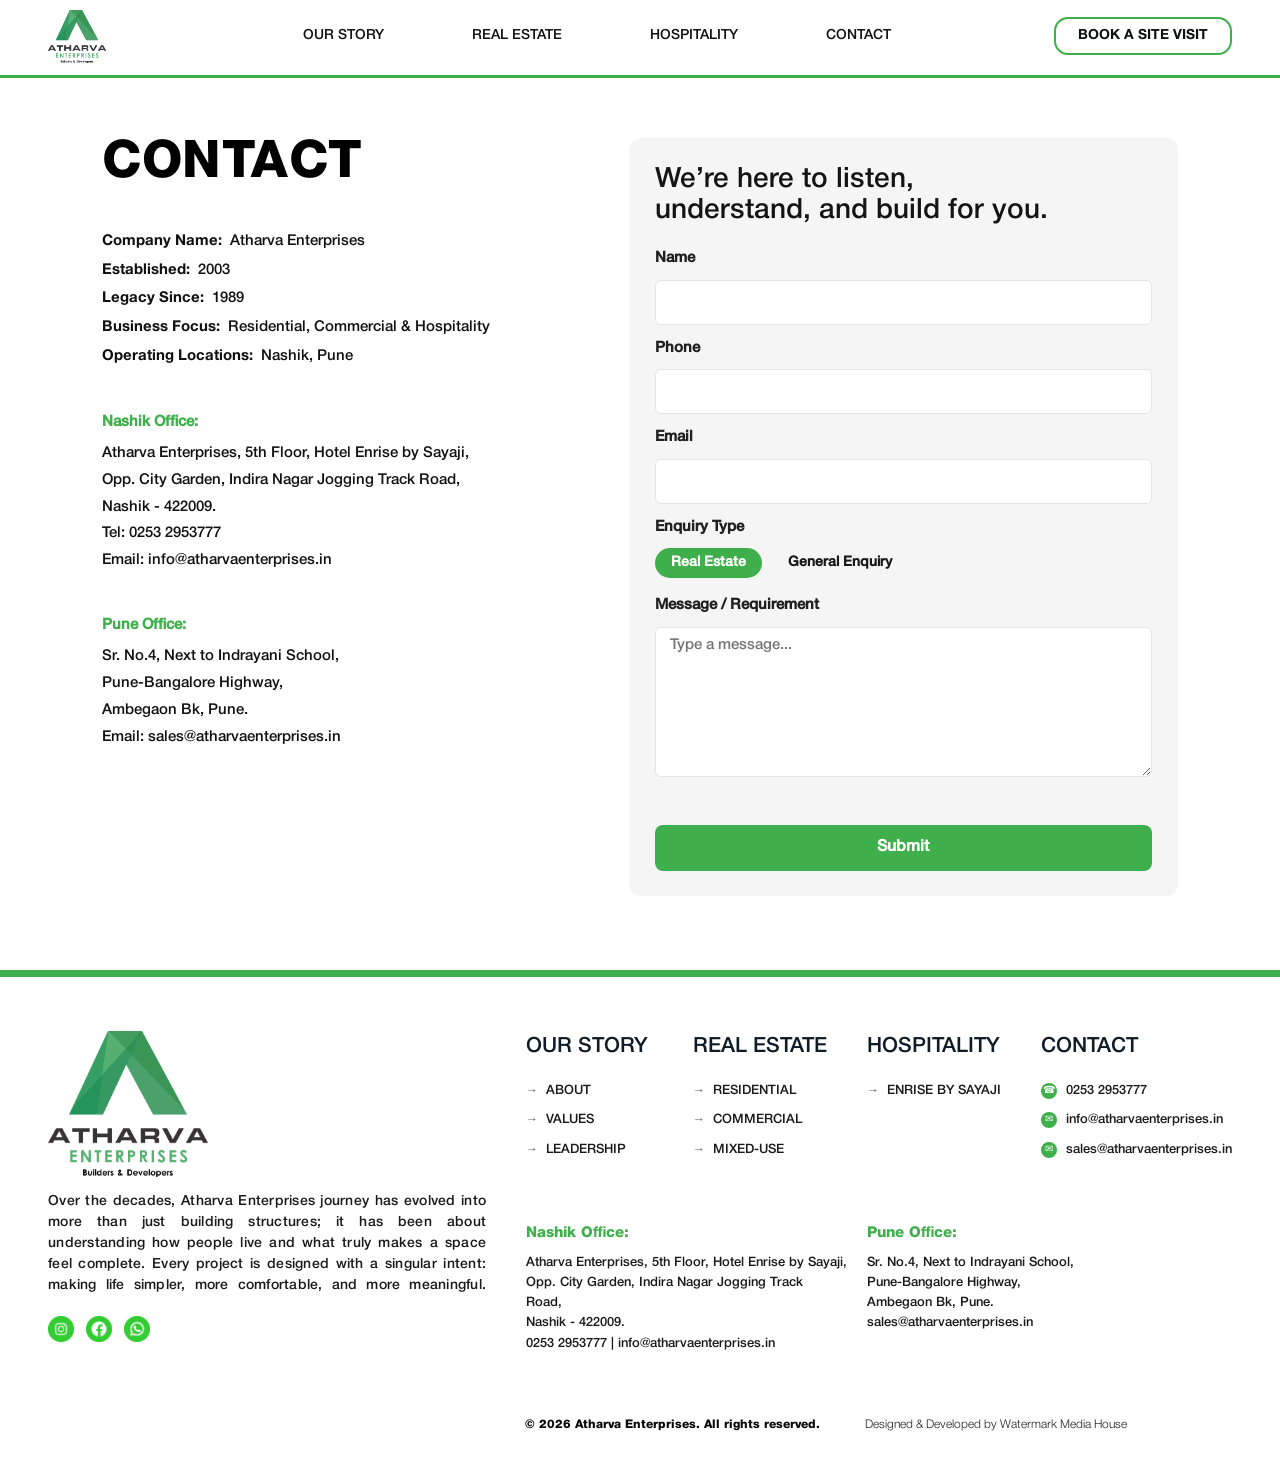
<file: contact.html>
﻿<!DOCTYPE html>
<html lang="en">
<head>
    <meta charset="UTF-8">
    <meta name="viewport" content="width=device-width, initial-scale=1.0">
    <title>Contact | Atharva Enterprises</title>
    <link rel="preload" as="image" href="assets/Logo/Atharva Enterprises Logo.png" type="image/png" fetchpriority="high">
    <link rel="preload" as="image" href="assets/Icons/Instagram_icon.png" type="image/png" fetchpriority="high">
    <link rel="preload" as="image" href="assets/Icons/Facebook_icon.png" type="image/png" fetchpriority="high">
    <link rel="preload" as="image" href="assets/Icons/Whatsapp_Icon.png" type="image/png" fetchpriority="high">
    <link rel="stylesheet" href="styles/contact.css?v=20260525n13">
</head>
<body class="contact-template">

    <header>
        <div class="container header-content">
            <a class="logo" href="index.html" aria-label="Atharva Enterprises Home">
                <img class="logo-img" src="assets/Logo/Atharva Enterprises Logo.png" alt="Atharva Enterprises Logo">
            </a>
            <button type="button" class="site-mobile-menu" id="site-mobile-menu-btn" aria-label="Open menu" aria-controls="site-mobile-drawer" aria-expanded="false">&#9776;</button>
            <nav>
                <div class="nav-story" id="story-menu">
                    <a href="#" class="story-trigger" id="story-trigger" aria-haspopup="true" aria-expanded="false">Our Story</a>
                    <div class="story-dropdown" id="story-dropdown" role="menu" aria-label="Our Story submenu">
                        <a href="about.html" role="menuitem">About</a>
                        <a href="values.html" role="menuitem">Values</a>
                        <a href="leadership.html" role="menuitem">Leadership</a>
                    </div>
                </div>
                <div class="nav-real-estate" id="real-estate-menu">
                    <a href="#" class="real-estate-trigger" id="real-estate-trigger" aria-haspopup="true" aria-expanded="false">Real Estate</a>
                    <div class="real-estate-dropdown" id="real-estate-dropdown" aria-label="Real Estate submenu">
                        <div class="real-estate-panel">
                            <div class="real-estate-status-col">
                                <button type="button" class="real-estate-status-btn is-active" data-re-state="completed">Completed</button>
                                <button type="button" class="real-estate-status-btn" data-re-state="upcoming">Upcoming</button>
                            </div>

                            <div class="real-estate-groups real-estate-groups-completed is-active" data-re-panel="completed">
                                <div class="real-estate-group">
                                    <a href="real-estate-completed.html#projects-residential" class="real-estate-group-link">Residential</a>
                                    <ul>
                                        <li><a href="#">Madhukosh | Nashik</a></li>
                                        <li><a href="#">Kamal Residency | Nashik</a></li>
                                        <li><a href="#">Ecstasy | Pune</a></li>
                                        <li><a href="#">Venkateshpuram | Pune</a></li>
                                    </ul>
                                    <a href="real-estate-completed.html#projects-residential" class="real-estate-view-all">View All <span>&rarr;</span></a>
                                </div>
                                <div class="real-estate-group">
                                    <a href="real-estate-completed.html#projects-commercial" class="real-estate-group-link">Commercial</a>
                                    <ul>
                                        <li><a href="#">Dattatreya Darshan | Nashik</a></li>
                                        <li><a href="#">Shubh Plaza | Nashik</a></li>
                                        <li><a href="#">Hotel Enrise by Sayaji | Nashik</a></li>
                                    </ul>
                                </div>
                                <div class="real-estate-group">
                                    <a href="real-estate-completed.html#projects-mixed-use" class="real-estate-group-link">Mixed use</a>
                                    <ul>
                                        <li><a href="#">Rohan Heights | Nashik</a></li>
                                        <li><a href="#">Ruchik House | Nashik</a></li>
                                        <li><a href="#">Swapna Vaibhav | Nashik</a></li>
                                        <li><a href="#">Millennium Heights | Pune</a></li>
                                    </ul>
                                    <a href="real-estate-completed.html#projects-mixed-use" class="real-estate-view-all">View All <span>&rarr;</span></a>
                                </div>
                            </div>

                            <div class="real-estate-groups real-estate-groups-upcoming" data-re-panel="upcoming">
                                <div class="real-estate-group">
                                    <a href="real-estate-upcoming.html" class="real-estate-group-link">Residential</a>
                                    <ul>
                                        <li><a href="real-estate-upcoming.html">Ambegaon BK | Pune</a></li>
                                    </ul>
                                </div>
                            </div>
                        </div>
                    </div>
                </div>
                <div class="nav-hospitality" id="hospitality-menu">
                    <a href="#" class="hospitality-trigger" id="hospitality-trigger" aria-haspopup="true" aria-expanded="false">Hospitality</a>
                    <div class="hospitality-dropdown" id="hospitality-dropdown" aria-label="Hospitality submenu">
                        <div class="hospitality-panel">
                            <a href="hospitality.html" class="hospitality-item">Enrise by Sayaji</a>
                        </div>
                    </div>
                </div>
                <a href="contact.html" aria-current="page">Contact</a>
            </nav>
            <a href="contact.html" class="btn-outline">Book A Site Visit</a>
        </div>
        <div class="site-mobile-drawer" id="site-mobile-drawer" hidden>
            <button type="button" class="site-mobile-drawer-close" aria-label="Close menu">&times;</button>
            <div class="site-mobile-drawer-links">
                <a href="index.html" class="site-mobile-link">Home</a>
                <button type="button" class="site-mobile-link site-mobile-toggle" data-mobile-target="mobile-submenu-story" aria-expanded="false">Our Story</button>
                <div class="site-mobile-submenu" id="mobile-submenu-story" hidden>
                    <a href="about.html">About</a>
                    <a href="values.html">Values</a>
                    <a href="leadership.html">Leadership</a>
                </div>
                <button type="button" class="site-mobile-link site-mobile-toggle" data-mobile-target="mobile-submenu-real-estate" aria-expanded="false">Real Estate</button>
                <div class="site-mobile-submenu" id="mobile-submenu-real-estate" hidden>
                    <a href="real-estate-completed.html">Completed</a>
                    <a href="real-estate-completed.html#projects-residential">Residential</a>
                    <a href="real-estate-completed.html#projects-commercial">Commercial</a>
                    <a href="real-estate-completed.html#projects-mixed-use">Mixed-Use</a>
                    <a href="real-estate-upcoming.html">Upcoming</a>
                </div>
                <button type="button" class="site-mobile-link site-mobile-toggle" data-mobile-target="mobile-submenu-hospitality" aria-expanded="false">Hospitality</button>
                <div class="site-mobile-submenu" id="mobile-submenu-hospitality" hidden>
                    <a href="hospitality.html">Enrise by Sayaji</a>
                </div>
                <a href="contact.html" class="site-mobile-link" aria-current="page">Contact</a>
                <a href="contact.html" class="site-mobile-link site-mobile-cta">Book A Site Visit</a>
            </div>
            <div class="site-mobile-drawer-brand">
                <img class="site-mobile-drawer-logo" src="assets/Logo/Atharva Enterprises Logo.png" alt="Atharva Enterprises Logo" loading="lazy" decoding="async">
                <div class="site-mobile-drawer-social">
                    <a href="#" aria-label="Instagram"><img src="assets/Icons/Instagram_icon.png" alt="Instagram" loading="eager" fetchpriority="high" decoding="async"></a>
                    <a href="#" aria-label="Facebook"><img src="assets/Icons/Facebook_icon.png" alt="Facebook" loading="eager" fetchpriority="high" decoding="async"></a>
                    <a href="#" aria-label="WhatsApp"><img src="assets/Icons/Whatsapp_Icon.png" alt="WhatsApp" loading="eager" fetchpriority="high" decoding="async"></a>
                </div>
            </div>
        </div>
    </header>

    <main class="contact-page-main">
        <section class="contact-page-section">
            <div class="container contact-page-layout">
                <div class="contact-page-info">
                    <h1>CONTACT</h1>

                    <p><strong>Company Name:</strong> Atharva Enterprises</p>
                    <p><strong>Established:</strong> 2003</p>
                    <p><strong>Legacy Since:</strong> 1989</p>
                    <p><strong>Business Focus:</strong> Residential, Commercial &amp; Hospitality</p>
                    <p><strong>Operating Locations:</strong> Nashik, Pune</p>

                    <div class="contact-office-block">
                        <h3>Nashik Office:</h3>
                        <p>Atharva Enterprises, 5th Floor, Hotel Enrise by Sayaji,</p>
                        <p>Opp. City Garden, Indira Nagar Jogging Track Road,</p>
                        <p>Nashik - 422009.</p>
                        <p>Tel: 0253 2953777</p>
                        <p>Email: info@atharvaenterprises.in</p>
                    </div>

                    <div class="contact-office-block">
                        <h3>Pune Office:</h3>
                        <p>Sr. No.4, Next to Indrayani School,</p>
                        <p>Pune-Bangalore Highway,</p>
                        <p>Ambegaon Bk, Pune.</p>
                        <p>Email: sales@atharvaenterprises.in</p>
                    </div>
                </div>

                <div class="contact-form-panel">
                    <h2>We&rsquo;re here to listen,<br><span class="contact-heading-line-two">understand, and build for you.</span></h2>

                    <form class="contact-form" id="contact-form" action="/api/contact" method="post" novalidate>
                        <label for="contact-name">Name</label>
                        <input id="contact-name" name="name" type="text" autocomplete="name" required>

                        <label for="contact-phone">Phone</label>
                        <input id="contact-phone" name="phone" type="tel" autocomplete="tel" required>

                        <label for="contact-email">Email</label>
                        <input id="contact-email" name="email" type="email" autocomplete="email" required>

                        <label>Enquiry Type</label>
                        <input type="hidden" id="contact-enquiry-type" name="enquiry_type" value="Real Estate">
                        <div class="contact-enquiry-type" role="group" aria-label="Enquiry Type">
                            <button type="button" class="enquiry-chip is-active" data-enquiry-value="Real Estate" aria-pressed="true">Real Estate</button>
                            <button type="button" class="enquiry-chip" data-enquiry-value="General Enquiry" aria-pressed="false">General Enquiry</button>
                        </div>

                        <label for="contact-message">Message / Requirement</label>
                        <textarea id="contact-message" name="message" placeholder="Type a message..." required></textarea>

                        <div class="contact-form-honeypot" aria-hidden="true">
                            <label for="contact-company">Company</label>
                            <input id="contact-company" name="company" type="text" tabindex="-1" autocomplete="off">
                        </div>

                        <p class="contact-form-status" id="contact-form-status" role="status" aria-live="polite"></p>

                        <button type="submit" class="contact-submit-btn" id="contact-submit-btn">Submit</button>
                    </form>
                </div>
            </div>
        </section>
    </main>

    <footer>
        <div class="container">
            <div class="footer-grid">
                <div class="footer-brand">
                    <div class="footer-logo-custom">
                        <img class="footer-logo-img" src="assets/Logo/Atharva Enterprises Logo.png" alt="Atharva Enterprises Logo" loading="lazy" decoding="async">
                    </div>
                    <p class="footer-desc">Over the decades, Atharva Enterprises journey has evolved into more than just building structures; it has been about understanding how people live and what truly makes a space feel complete. Every project is designed with a singular intent: making life simpler, more comfortable, and more meaningful.</p>
                    <div class="social-icons">
                        <a href="#" aria-label="Instagram"><img src="assets/Icons/Instagram_icon.png" alt="Instagram" loading="eager" fetchpriority="high" decoding="async"></a>
                        <a href="#" aria-label="Facebook"><img src="assets/Icons/Facebook_icon.png" alt="Facebook" loading="eager" fetchpriority="high" decoding="async"></a>
                        <a href="#" aria-label="WhatsApp"><img src="assets/Icons/Whatsapp_Icon.png" alt="WhatsApp" loading="eager" fetchpriority="high" decoding="async"></a>
                    </div>
                </div>

                <div class="footer-links">
                    <h4 class="footer-title">OUR STORY</h4>
                    <ul>
                        <li><a href="about.html">ABOUT</a></li>
                        <li><a href="values.html">VALUES</a></li>
                        <li><a href="leadership.html">LEADERSHIP</a></li>
                    </ul>
                </div>

                <div class="footer-links">
                    <h4 class="footer-title">REAL ESTATE</h4>
                    <ul>
                        <li><a href="real-estate-completed.html#projects-residential">RESIDENTIAL</a></li>
                        <li><a href="real-estate-completed.html#projects-commercial">COMMERCIAL</a></li>
                        <li><a href="real-estate-completed.html#projects-mixed-use">MIXED-USE</a></li>
                    </ul>
                </div>

                <div class="footer-links hospitality-links">
                    <h4 class="footer-title">HOSPITALITY</h4>
                    <ul>
                        <li><a href="hospitality.html">ENRISE BY SAYAJI</a></li>
                    </ul>
                </div>

                <div class="footer-links contact-links">
                    <h4 class="footer-title">CONTACT</h4>
                    <ul>
                        <li><a href="tel:+912532953777"><span class="contact-icon">&#9742;</span>0253 2953777</a></li>
                        <li><a href="mailto:info@atharvaenterprises.in"><span class="contact-icon">&#9993;</span>info@atharvaenterprises.in</a></li>
                        <li><a href="mailto:sales@atharvaenterprises.in"><span class="contact-icon">&#9993;</span>sales@atharvaenterprises.in</a></li>
                    </ul>
                </div>

                <div class="address-col nashik-office">
                    <h4>Nashik Office:</h4>
                    <p><span class="office-line-nowrap">Atharva Enterprises, 5th Floor, Hotel Enrise by Sayaji,</span><br>Opp. City Garden, Indira Nagar Jogging Track Road,<br>Nashik - 422009.<br>0253 2953777 | info@atharvaenterprises.in</p>
                </div>
                <div class="address-col pune-office">
                    <h4>Pune Office:</h4>
                    <p>Sr. No.4, Next to Indrayani School,<br>Pune-Bangalore Highway,<br>Ambegaon Bk, Pune.<br>sales@atharvaenterprises.in</p>
                </div>
            </div>

            <div class="footer-bottom">
                <p>&copy; 2026 Atharva Enterprises. All rights reserved.</p>
                <p class="credits">Designed &amp; Developed by Watermark Media House</p>
            </div>
        </div>
    </footer>

    <script src="scripts/home.js?v=20260523n2"></script>
    <script src="scripts/contact.js"></script>
</body>
</html>
</file>
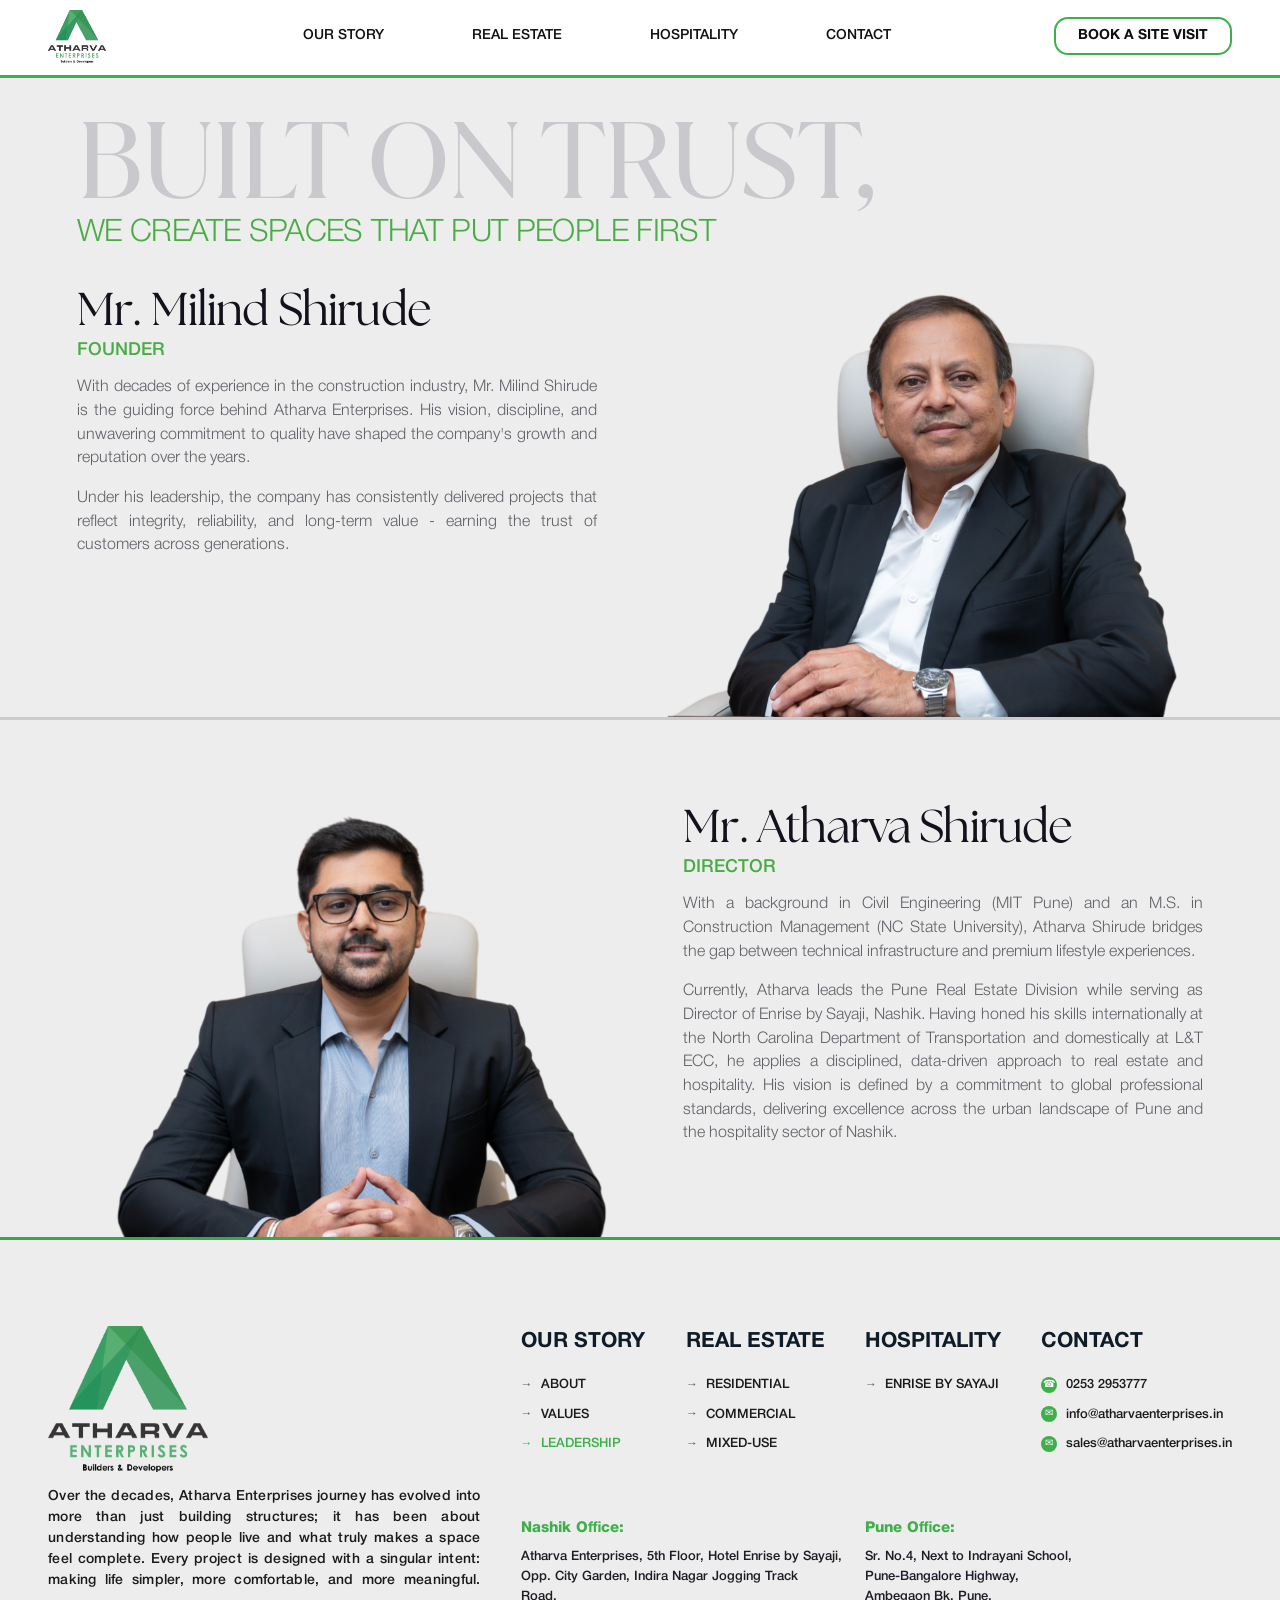
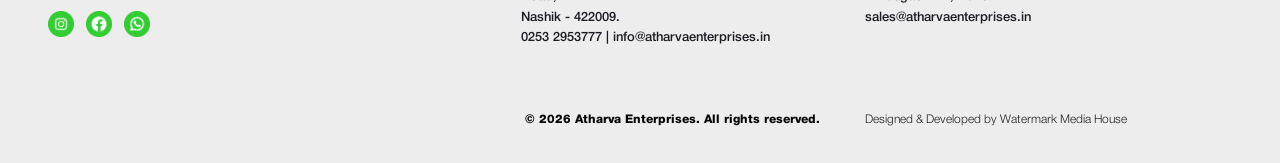
<file: leadership.html>
﻿<!DOCTYPE html>
<html lang="en">
<head>
    <meta charset="UTF-8">
    <meta name="viewport" content="width=device-width, initial-scale=1.0">
    <title>Leadership | Atharva Enterprises</title>
    <link rel="preload" as="image" href="assets/Logo/Atharva Enterprises Logo.png" type="image/png" fetchpriority="high">
    <link rel="preload" as="image" href="assets/Icons/Instagram_icon.png" type="image/png" fetchpriority="high">
    <link rel="preload" as="image" href="assets/Icons/Facebook_icon.png" type="image/png" fetchpriority="high">
    <link rel="preload" as="image" href="assets/Icons/Whatsapp_Icon.png" type="image/png" fetchpriority="high">
    <link rel="preload" as="image" href="assets/Leadership/Milind Shirude.png" type="image/png" fetchpriority="high">
    <link rel="preload" as="image" href="assets/Leadership/Atharva Shirude.png" type="image/png" fetchpriority="high">
    <link rel="stylesheet" href="styles/leadership.css?v=20260525n13">
</head>
<body class="leadership-template">

    <header>
        <div class="container header-content">
            <a class="logo" href="index.html" aria-label="Atharva Enterprises Home">
                <img class="logo-img" src="assets/Logo/Atharva Enterprises Logo.png" alt="Atharva Enterprises Logo">
            </a>
            <button type="button" class="site-mobile-menu" id="site-mobile-menu-btn" aria-label="Open menu" aria-controls="site-mobile-drawer" aria-expanded="false">&#9776;</button>
            <nav>
                <div class="nav-story" id="story-menu">
                    <a href="#" class="story-trigger" id="story-trigger" aria-haspopup="true" aria-expanded="false">Our Story</a>
                    <div class="story-dropdown" id="story-dropdown" role="menu" aria-label="Our Story submenu">
                        <a href="about.html" role="menuitem">About</a>
                        <a href="values.html" role="menuitem">Values</a>
                        <a href="leadership.html" role="menuitem" aria-current="page">Leadership</a>
                    </div>
                </div>
                <div class="nav-real-estate" id="real-estate-menu">
                    <a href="#" class="real-estate-trigger" id="real-estate-trigger" aria-haspopup="true" aria-expanded="false">Real Estate</a>
                    <div class="real-estate-dropdown" id="real-estate-dropdown" aria-label="Real Estate submenu">
                        <div class="real-estate-panel">
                            <div class="real-estate-status-col">
                                <button type="button" class="real-estate-status-btn is-active" data-re-state="completed">Completed</button>
                                <button type="button" class="real-estate-status-btn" data-re-state="upcoming">Upcoming</button>
                            </div>

                            <div class="real-estate-groups real-estate-groups-completed is-active" data-re-panel="completed">
                                <div class="real-estate-group">
                                    <a href="real-estate-completed.html#projects-residential" class="real-estate-group-link">Residential</a>
                                    <ul>
                                        <li><a href="#">Madhukosh | Nashik</a></li>
                                        <li><a href="#">Kamal Residency | Nashik</a></li>
                                        <li><a href="#">Ecstasy | Pune</a></li>
                                        <li><a href="#">Venkateshpuram | Pune</a></li>
                                    </ul>
                                    <a href="real-estate-completed.html#projects-residential" class="real-estate-view-all">View All <span>&rarr;</span></a>
                                </div>
                                <div class="real-estate-group">
                                    <a href="real-estate-completed.html#projects-commercial" class="real-estate-group-link">Commercial</a>
                                    <ul>
                                        <li><a href="#">Dattatreya Darshan | Nashik</a></li>
                                        <li><a href="#">Shubh Plaza | Nashik</a></li>
                                        <li><a href="#">Hotel Enrise by Sayaji | Nashik</a></li>
                                    </ul>
                                </div>
                                <div class="real-estate-group">
                                    <a href="real-estate-completed.html#projects-mixed-use" class="real-estate-group-link">Mixed use</a>
                                    <ul>
                                        <li><a href="#">Rohan Heights | Nashik</a></li>
                                        <li><a href="#">Ruchik House | Nashik</a></li>
                                        <li><a href="#">Swapna Vaibhav | Nashik</a></li>
                                        <li><a href="#">Millennium Heights | Pune</a></li>
                                    </ul>
                                    <a href="real-estate-completed.html#projects-mixed-use" class="real-estate-view-all">View All <span>&rarr;</span></a>
                                </div>
                            </div>

                            <div class="real-estate-groups real-estate-groups-upcoming" data-re-panel="upcoming">
                                <div class="real-estate-group">
                                    <a href="real-estate-upcoming.html" class="real-estate-group-link">Residential</a>
                                    <ul>
                                        <li><a href="real-estate-upcoming.html">Ambegaon BK | Pune</a></li>
                                    </ul>
                                </div>
                            </div>
                        </div>
                    </div>
                </div>
                <div class="nav-hospitality" id="hospitality-menu">
                    <a href="#" class="hospitality-trigger" id="hospitality-trigger" aria-haspopup="true" aria-expanded="false">Hospitality</a>
                    <div class="hospitality-dropdown" id="hospitality-dropdown" aria-label="Hospitality submenu">
                        <div class="hospitality-panel">
                            <a href="hospitality.html" class="hospitality-item">Enrise by Sayaji</a>
                        </div>
                    </div>
                </div>
                <a href="contact.html">Contact</a>
            </nav>
            <a href="contact.html" class="btn-outline">Book A Site Visit</a>
        </div>
        <div class="site-mobile-drawer" id="site-mobile-drawer" hidden>
            <button type="button" class="site-mobile-drawer-close" aria-label="Close menu">&times;</button>
            <div class="site-mobile-drawer-links">
                <a href="index.html" class="site-mobile-link">Home</a>
                <button type="button" class="site-mobile-link site-mobile-toggle" data-mobile-target="mobile-submenu-story" aria-expanded="false">Our Story</button>
                <div class="site-mobile-submenu" id="mobile-submenu-story" hidden>
                    <a href="about.html">About</a>
                    <a href="values.html">Values</a>
                    <a href="leadership.html" aria-current="page">Leadership</a>
                </div>
                <button type="button" class="site-mobile-link site-mobile-toggle" data-mobile-target="mobile-submenu-real-estate" aria-expanded="false">Real Estate</button>
                <div class="site-mobile-submenu" id="mobile-submenu-real-estate" hidden>
                    <a href="real-estate-completed.html">Completed</a>
                    <a href="real-estate-completed.html#projects-residential">Residential</a>
                    <a href="real-estate-completed.html#projects-commercial">Commercial</a>
                    <a href="real-estate-completed.html#projects-mixed-use">Mixed-Use</a>
                    <a href="real-estate-upcoming.html">Upcoming</a>
                </div>
                <button type="button" class="site-mobile-link site-mobile-toggle" data-mobile-target="mobile-submenu-hospitality" aria-expanded="false">Hospitality</button>
                <div class="site-mobile-submenu" id="mobile-submenu-hospitality" hidden>
                    <a href="hospitality.html">Enrise by Sayaji</a>
                </div>
                <a href="contact.html" class="site-mobile-link">Contact</a>
                <a href="contact.html" class="site-mobile-link site-mobile-cta">Book A Site Visit</a>
            </div>
            <div class="site-mobile-drawer-brand">
                <img class="site-mobile-drawer-logo" src="assets/Logo/Atharva Enterprises Logo.png" alt="Atharva Enterprises Logo" loading="lazy" decoding="async">
                <div class="site-mobile-drawer-social">
                    <a href="#" aria-label="Instagram"><img src="assets/Icons/Instagram_icon.png" alt="Instagram" loading="eager" fetchpriority="high" decoding="async"></a>
                    <a href="#" aria-label="Facebook"><img src="assets/Icons/Facebook_icon.png" alt="Facebook" loading="eager" fetchpriority="high" decoding="async"></a>
                    <a href="#" aria-label="WhatsApp"><img src="assets/Icons/Whatsapp_Icon.png" alt="WhatsApp" loading="eager" fetchpriority="high" decoding="async"></a>
                </div>
            </div>
        </div>
    </header>

    <main class="leadership-page-main">
        <section class="leadership-page-intro" aria-label="Leadership page heading">
            <h1>BUILT ON TRUST,</h1>
            <p>WE CREATE SPACES THAT PUT PEOPLE FIRST</p>
        </section>

        <section class="leader-section leader-section-top">
            <div class="leader-content">
                <div class="leader-heading">
                    <h2><span class="leader-prefix">Mr.</span><span class="leader-name">Milind Shirude</span></h2>
                    <h3>FOUNDER</h3>
                </div>
                <div class="leader-body">
                    <p>With decades of experience in the construction industry, Mr. Milind Shirude is the guiding force behind Atharva Enterprises. His vision, discipline, and unwavering commitment to quality have shaped the company's growth and reputation over the years.</p>
                    <p>Under his leadership, the company has consistently delivered projects that reflect integrity, reliability, and long-term value - earning the trust of customers across generations.</p>
                </div>
            </div>
            <div class="leader-image leader-image-milind">
                <img src="assets/Leadership/Milind Shirude.png" alt="Mr. Milind Shirude" loading="lazy" decoding="async">
            </div>
        </section>

        <section class="leader-section leader-section-bottom">
            <div class="leader-image leader-image-atharva">
                <img src="assets/Leadership/Atharva Shirude.png" alt="Mr. Atharva Shirude" loading="lazy" decoding="async">
            </div>
            <div class="leader-content">
                <div class="leader-heading">
                    <h2><span class="leader-prefix">Mr.</span><span class="leader-name">Atharva Shirude</span></h2>
                    <h3>DIRECTOR</h3>
                </div>
                <div class="leader-body">
                    <p>With a background in Civil Engineering (MIT Pune) and an M.S. in Construction Management (NC State University), Atharva Shirude bridges the gap between technical infrastructure and premium lifestyle experiences.</p>
                    <p>Currently, Atharva leads the Pune Real Estate Division while serving as Director of Enrise by Sayaji, Nashik. Having honed his skills internationally at the North Carolina Department of Transportation and domestically at L&amp;T ECC, he applies a disciplined, data-driven approach to real estate and hospitality. His vision is defined by a commitment to global professional standards, delivering excellence across the urban landscape of Pune and the hospitality sector of Nashik.</p>
                </div>
            </div>
        </section>
    </main>

    <footer>
        <div class="container">
            <div class="footer-grid">
                <div class="footer-brand">
                    <div class="footer-logo-custom">
                        <img class="footer-logo-img" src="assets/Logo/Atharva Enterprises Logo.png" alt="Atharva Enterprises Logo" loading="lazy" decoding="async">
                    </div>
                    <p class="footer-desc">Over the decades, Atharva Enterprises journey has evolved into more than just building structures; it has been about understanding how people live and what truly makes a space feel complete. Every project is designed with a singular intent: making life simpler, more comfortable, and more meaningful.</p>
                    <div class="social-icons">
                        <a href="#" aria-label="Instagram"><img src="assets/Icons/Instagram_icon.png" alt="Instagram" loading="eager" fetchpriority="high" decoding="async"></a>
                        <a href="#" aria-label="Facebook"><img src="assets/Icons/Facebook_icon.png" alt="Facebook" loading="eager" fetchpriority="high" decoding="async"></a>
                        <a href="#" aria-label="WhatsApp"><img src="assets/Icons/Whatsapp_Icon.png" alt="WhatsApp" loading="eager" fetchpriority="high" decoding="async"></a>
                    </div>
                </div>

                <div class="footer-links">
                    <h4 class="footer-title">OUR STORY</h4>
                    <ul>
                        <li><a href="about.html">ABOUT</a></li>
                        <li><a href="values.html">VALUES</a></li>
                        <li><a href="leadership.html" aria-current="page">LEADERSHIP</a></li>
                    </ul>
                </div>

                <div class="footer-links">
                    <h4 class="footer-title">REAL ESTATE</h4>
                    <ul>
                        <li><a href="real-estate-completed.html#projects-residential">RESIDENTIAL</a></li>
                        <li><a href="real-estate-completed.html#projects-commercial">COMMERCIAL</a></li>
                        <li><a href="real-estate-completed.html#projects-mixed-use">MIXED-USE</a></li>
                    </ul>
                </div>

                <div class="footer-links hospitality-links">
                    <h4 class="footer-title">HOSPITALITY</h4>
                    <ul>
                        <li><a href="hospitality.html">ENRISE BY SAYAJI</a></li>
                    </ul>
                </div>

                <div class="footer-links contact-links">
                    <h4 class="footer-title">CONTACT</h4>
                    <ul>
                        <li><a href="tel:+912532953777"><span class="contact-icon">&#9742;</span>0253 2953777</a></li>
                        <li><a href="mailto:info@atharvaenterprises.in"><span class="contact-icon">&#9993;</span>info@atharvaenterprises.in</a></li>
                        <li><a href="mailto:sales@atharvaenterprises.in"><span class="contact-icon">&#9993;</span>sales@atharvaenterprises.in</a></li>
                    </ul>
                </div>

                <div class="address-col nashik-office">
                    <h4>Nashik Office:</h4>
                    <p><span class="office-line-nowrap">Atharva Enterprises, 5th Floor, Hotel Enrise by Sayaji,</span><br>Opp. City Garden, Indira Nagar Jogging Track Road,<br>Nashik - 422009.<br>0253 2953777 | info@atharvaenterprises.in</p>
                </div>
                <div class="address-col pune-office">
                    <h4>Pune Office:</h4>
                    <p>Sr. No.4, Next to Indrayani School,<br>Pune-Bangalore Highway,<br>Ambegaon Bk, Pune.<br>sales@atharvaenterprises.in</p>
                </div>
            </div>

            <div class="footer-bottom">
                <p>&copy; 2026 Atharva Enterprises. All rights reserved.</p>
                <p class="credits">Designed &amp; Developed by Watermark Media House</p>
            </div>
        </div>
    </footer>

    <script src="scripts/home.js?v=20260523n2"></script>
    <script src="scripts/leadership.js"></script>
</body>
</html>
</file>
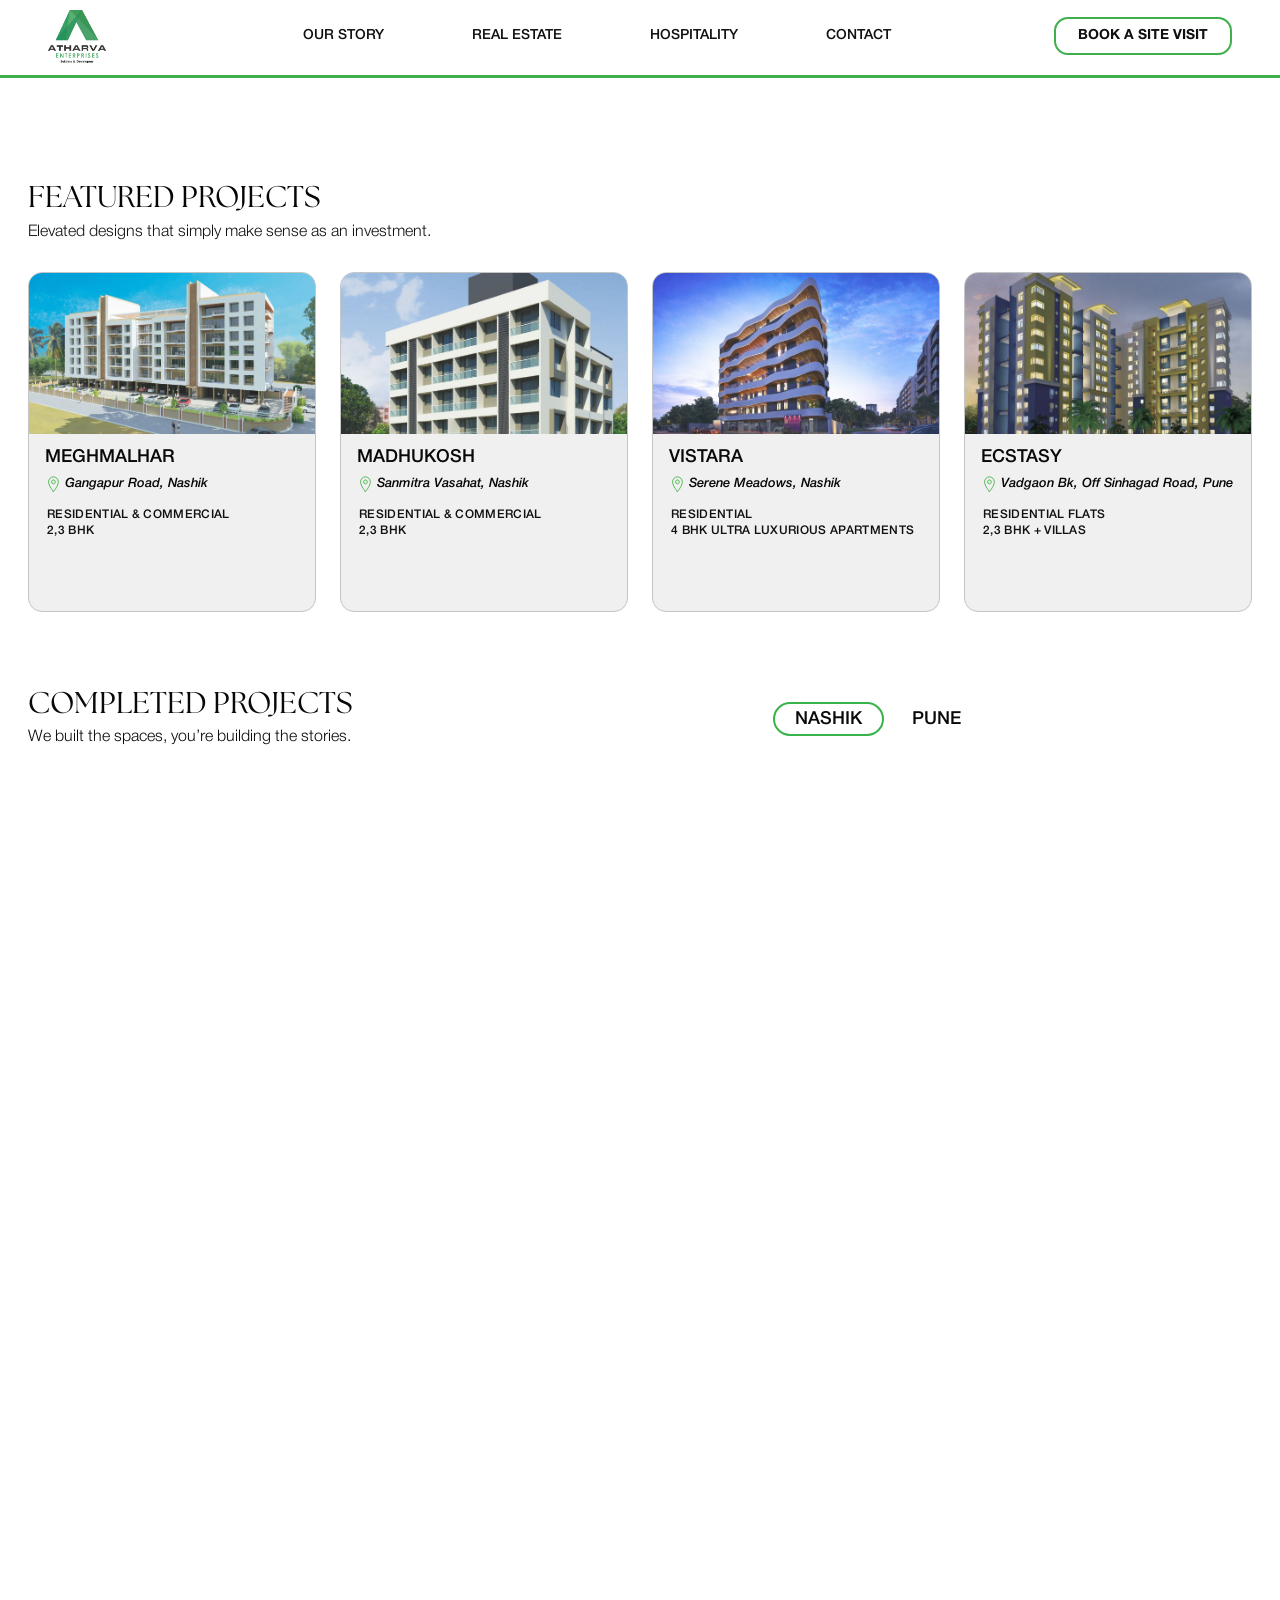
<file: real-estate-completed.html>
﻿<!DOCTYPE html>
<html lang="en">

<head>
    <meta charset="UTF-8">
    <meta name="viewport" content="width=device-width, initial-scale=1.0">
    <title>Completed Projects | Atharva Enterprises</title>
    <link rel="preload" as="image" href="assets/Logo/Atharva Enterprises Logo.png" type="image/png" fetchpriority="high">
    <link rel="preload" as="image" href="assets/Icons/Instagram_icon.png" type="image/png" fetchpriority="high">
    <link rel="preload" as="image" href="assets/Icons/Facebook_icon.png" type="image/png" fetchpriority="high">
    <link rel="preload" as="image" href="assets/Icons/Whatsapp_Icon.png" type="image/png" fetchpriority="high">
    <link rel="stylesheet" href="styles/real-estate-completed.css?v=20260525n13">
</head>

<body class="rec-template">

    <header>
        <div class="container header-content">
            <a class="logo" href="index.html" aria-label="Atharva Enterprises Home">
                <img class="logo-img" src="assets/Logo/Atharva Enterprises Logo.png"
                    alt="Atharva Enterprises Logo">
            </a>
            <button type="button" class="site-mobile-menu" id="site-mobile-menu-btn" aria-label="Open menu" aria-controls="site-mobile-drawer" aria-expanded="false">&#9776;</button>
            <nav>
                <div class="nav-story" id="story-menu">
                    <a href="#" class="story-trigger" id="story-trigger" aria-haspopup="true" aria-expanded="false">Our
                        Story</a>
                    <div class="story-dropdown" id="story-dropdown" role="menu" aria-label="Our Story submenu">
                        <a href="about.html" role="menuitem">About</a>
                        <a href="values.html" role="menuitem">Values</a>
                        <a href="leadership.html" role="menuitem">Leadership</a>
                    </div>
                </div>
                <div class="nav-real-estate" id="real-estate-menu">
                    <a href="real-estate-completed.html" class="real-estate-trigger" id="real-estate-trigger"
                        aria-haspopup="true" aria-expanded="false" aria-current="page">Real Estate</a>
                    <div class="real-estate-dropdown" id="real-estate-dropdown" aria-label="Real Estate submenu">
                        <div class="real-estate-panel">
                            <div class="real-estate-status-col">
                                <button type="button" class="real-estate-status-btn is-active"
                                    data-re-state="completed">Completed</button>
                                <button type="button" class="real-estate-status-btn"
                                    data-re-state="upcoming">Upcoming</button>
                            </div>

                            <div class="real-estate-groups real-estate-groups-completed is-active"
                                data-re-panel="completed">
                                <div class="real-estate-group">
                                    <a href="real-estate-completed.html#projects-residential"
                                        class="real-estate-group-link">Residential</a>
                                    <ul>
                                        <li><a href="#">Madhukosh | Nashik</a></li>
                                        <li><a href="#">Kamal Residency | Nashik</a></li>
                                        <li><a href="#">Ecstasy | Pune</a></li>
                                        <li><a href="#">Venkateshpuram | Pune</a></li>
                                    </ul>
                                    <a href="real-estate-completed.html#projects-residential" class="real-estate-view-all">View
                                        All
                                        <span>&rarr;</span></a>
                                </div>
                                <div class="real-estate-group">
                                    <a href="real-estate-completed.html#projects-commercial"
                                        class="real-estate-group-link">Commercial</a>
                                    <ul>
                                        <li><a href="#">Dattatreya Darshan | Nashik</a></li>
                                        <li><a href="#">Shubh Plaza | Nashik</a></li>
                                        <li><a href="#">Hotel Enrise by Sayaji | Nashik</a></li>
                                    </ul>
                                </div>
                                <div class="real-estate-group">
                                    <a href="real-estate-completed.html#projects-mixed-use"
                                        class="real-estate-group-link">Mixed use</a>
                                    <ul>
                                        <li><a href="#">Rohan Heights | Nashik</a></li>
                                        <li><a href="#">Ruchik House | Nashik</a></li>
                                        <li><a href="#">Swapna Vaibhav | Nashik</a></li>
                                        <li><a href="#">Millennium Heights | Pune</a></li>
                                    </ul>
                                    <a href="real-estate-completed.html#projects-mixed-use" class="real-estate-view-all">View All
                                        <span>&rarr;</span></a>
                                </div>
                            </div>

                            <div class="real-estate-groups real-estate-groups-upcoming" data-re-panel="upcoming">
                                <div class="real-estate-group">
                                    <a href="real-estate-upcoming.html" class="real-estate-group-link">Residential</a>
                                    <ul>
                                        <li><a href="real-estate-upcoming.html">Ambegaon BK | Pune</a></li>
                                    </ul>
                                </div>
                            </div>
                        </div>
                    </div>
                </div>
                <div class="nav-hospitality" id="hospitality-menu">
                    <a href="#" class="hospitality-trigger" id="hospitality-trigger" aria-haspopup="true"
                        aria-expanded="false">Hospitality</a>
                    <div class="hospitality-dropdown" id="hospitality-dropdown" aria-label="Hospitality submenu">
                        <div class="hospitality-panel">
                            <a href="hospitality.html" class="hospitality-item">Enrise by Sayaji</a>
                        </div>
                    </div>
                </div>
                <a href="contact.html">Contact</a>
            </nav>
            <a href="contact.html" class="btn-outline">Book A Site Visit</a>
        </div>
        <div class="site-mobile-drawer" id="site-mobile-drawer" hidden>
            <button type="button" class="site-mobile-drawer-close" aria-label="Close menu">&times;</button>
            <div class="site-mobile-drawer-links">
                <a href="index.html" class="site-mobile-link">Home</a>
                <button type="button" class="site-mobile-link site-mobile-toggle" data-mobile-target="mobile-submenu-story" aria-expanded="false">Our Story</button>
                <div class="site-mobile-submenu" id="mobile-submenu-story" hidden>
                    <a href="about.html">About</a>
                    <a href="values.html">Values</a>
                    <a href="leadership.html">Leadership</a>
                </div>
                <button type="button" class="site-mobile-link site-mobile-toggle" data-mobile-target="mobile-submenu-real-estate" aria-expanded="false">Real Estate</button>
                <div class="site-mobile-submenu" id="mobile-submenu-real-estate" hidden>
                    <a href="real-estate-completed.html" aria-current="page">Completed</a>
                    <a href="real-estate-completed.html#projects-residential">Residential</a>
                    <a href="real-estate-completed.html#projects-commercial">Commercial</a>
                    <a href="real-estate-completed.html#projects-mixed-use">Mixed-Use</a>
                    <a href="real-estate-upcoming.html">Upcoming</a>
                </div>
                <button type="button" class="site-mobile-link site-mobile-toggle" data-mobile-target="mobile-submenu-hospitality" aria-expanded="false">Hospitality</button>
                <div class="site-mobile-submenu" id="mobile-submenu-hospitality" hidden>
                    <a href="hospitality.html">Enrise by Sayaji</a>
                </div>
                <a href="contact.html" class="site-mobile-link">Contact</a>
                <a href="contact.html" class="site-mobile-link site-mobile-cta">Book A Site Visit</a>
            </div>
            <div class="site-mobile-drawer-brand">
                <img class="site-mobile-drawer-logo" src="assets/Logo/Atharva Enterprises Logo.png" alt="Atharva Enterprises Logo" loading="lazy" decoding="async">
                <div class="site-mobile-drawer-social">
                    <a href="#" aria-label="Instagram"><img src="assets/Icons/Instagram_icon.png" alt="Instagram" loading="eager" fetchpriority="high" decoding="async"></a>
                    <a href="#" aria-label="Facebook"><img src="assets/Icons/Facebook_icon.png" alt="Facebook" loading="eager" fetchpriority="high" decoding="async"></a>
                    <a href="#" aria-label="WhatsApp"><img src="assets/Icons/Whatsapp_Icon.png" alt="WhatsApp" loading="eager" fetchpriority="high" decoding="async"></a>
                </div>
            </div>
        </div>
    </header>

    <main class="real-estate-page-main">
        <section class="re-featured-section container">
            <h1 class="re-page-title">FEATURED PROJECTS</h1>
            <p class="re-page-subtitle">Elevated designs that simply make sense as an investment.</p>

            <div class="re-featured-grid">
                <article class="re-featured-card" data-featured-city="nashik">
                    <div class="re-featured-image re-featured-image-meghmalhar"
                        data-bg-priority="high"
                        data-bg="assets/Featured Projects/optimized/Meghmalhar.jpg"></div>
                    <div class="re-featured-info">
                        <h3>MEGHMALHAR</h3>
                        <p class="re-featured-location"><img class="location-icon" src="assets/Icons/map-pointer-clean.svg" alt=""
                                aria-hidden="true" loading="lazy" decoding="async">Gangapur Road, Nashik</p>
                        <p class="re-featured-type">RESIDENTIAL &amp; COMMERCIAL</p>
                        <p class="re-featured-size">2,3 BHK</p>
                    </div>
                </article>

                <article class="re-featured-card" data-featured-city="nashik">
                    <div class="re-featured-image re-featured-image-madhukosh"
                        data-bg-priority="high"
                        data-bg="assets/Featured Projects/optimized/MADHUKOSH.jpg"></div>
                    <div class="re-featured-info">
                        <h3>MADHUKOSH</h3>
                        <p class="re-featured-location"><img class="location-icon" src="assets/Icons/map-pointer-clean.svg" alt=""
                                aria-hidden="true" loading="lazy" decoding="async">Sanmitra Vasahat, Nashik</p>
                        <p class="re-featured-type">RESIDENTIAL &amp; COMMERCIAL</p>
                        <p class="re-featured-size">2,3 BHK</p>
                    </div>
                </article>

                <article class="re-featured-card" data-featured-city="nashik">
                    <div class="re-featured-image re-featured-image-vistara"
                        data-bg-priority="high"
                        data-bg="assets/Featured Projects/optimized/Vistara.jpg"></div>
                    <div class="re-featured-info">
                        <h3>VISTARA</h3>
                        <p class="re-featured-location"><img class="location-icon" src="assets/Icons/map-pointer-clean.svg" alt=""
                                aria-hidden="true" loading="lazy" decoding="async">Serene Meadows, Nashik</p>
                        <p class="re-featured-type">RESIDENTIAL</p>
                        <p class="re-featured-size">4 BHK ULTRA LUXURIOUS APARTMENTS</p>
                    </div>
                </article>

                <article class="re-featured-card" data-featured-city="nashik">
                    <div class="re-featured-image re-featured-image-ecstasy"
                        data-bg-priority="high"
                        data-bg="assets/Featured Projects/optimized/Ecstasy.jpg"></div>
                    <div class="re-featured-info">
                        <h3>ECSTASY</h3>
                        <p class="re-featured-location"><img class="location-icon" src="assets/Icons/map-pointer-clean.svg" alt=""
                                aria-hidden="true" loading="lazy" decoding="async">Vadgaon Bk, Off Sinhagad Road, Pune</p>
                        <p class="re-featured-type">RESIDENTIAL FLATS</p>
                        <p class="re-featured-size">2,3 BHK + VILLAS</p>
                    </div>
                </article>

                <article class="re-featured-card" data-featured-city="pune">
                    <div class="re-featured-image re-featured-image-ecstasy"
                        data-bg-priority="high"
                        data-bg="assets/Featured Projects/optimized/Ecstasy.jpg"></div>
                    <div class="re-featured-info">
                        <h3>ECSTASY</h3>
                        <p class="re-featured-location"><img class="location-icon" src="assets/Icons/map-pointer-clean.svg" alt=""
                                aria-hidden="true" loading="lazy" decoding="async">Vadgaon Bk, Off Sinhagad Road, Pune</p>
                        <p class="re-featured-type">RESIDENTIAL FLATS</p>
                        <p class="re-featured-size">2,3 BHK + VILLAS</p>
                    </div>
                </article>
            </div>
        </section>

        <section class="re-completed-head container">
            <div class="re-completed-title-wrap">
                <h2>COMPLETED PROJECTS</h2>
                <p class="re-completed-subtitle">We built the spaces, you&rsquo;re building the stories.</p>
            </div>
            <div class="re-city-switcher" role="tablist" aria-label="Select City">
                <button type="button" class="re-city-btn is-active" data-city-switch="nashik"
                    aria-selected="true">NASHIK</button>
                <button type="button" class="re-city-btn" data-city-switch="pune" aria-selected="false">PUNE</button>
            </div>
        </section>

        <section class="re-city-panel is-active" data-city-panel="nashik">
            <section class="re-category-block" id="projects-residential">
                <div class="re-banner"
                    data-bg="assets/Featured Projects/optimized/Residential Banner.jpg">
                    <h3>BUILT AS WE IMAGINED,<br>LIVED IN AS YOU IMAGINED.</h3>
                </div>
                <div class="container re-category-content">
                    <h4>RESIDENTIAL</h4>
                    <p>Our residential projects are shaped around the idea of truly feeling at home. Beyond thoughtful
                        design and well-planned spaces, each development is created to hold everyday moments and lasting
                        memories. Built on a foundation of trusted construction practices and uncompromising quality,
                        every detail is executed with precision and care. We craft environments that feel warm,
                        personal, and effortless to live in&mdash;homes that stand strong and inspire a lasting sense of
                        belonging.</p>

                    <div class="re-residential-grid">
                        <article class="re-mini-card">
                            <h5>Vistara</h5>
                            <p class="re-mini-type">Residential Flats</p>
                            <p class="re-mini-year">2022</p>
                            <p class="re-mini-loc">Serene Meadows, Nashik</p>
                            <div class="re-mini-size">4 BHK <span>Ultra Luxurious Apartments</span></div>
                        </article>
                        <article class="re-mini-card">
                            <h5>Meghmalhar<br>Phase 2</h5>
                            <p class="re-mini-type">Residential Flats</p>
                            <p class="re-mini-year">2020</p>
                            <p class="re-mini-loc">Gangapur Road, Nashik</p>
                            <div class="re-mini-size">2,3 BHK</div>
                        </article>
                        <article class="re-mini-card">
                            <h5>Madhukosh</h5>
                            <p class="re-mini-type">Residential Flats</p>
                            <p class="re-mini-year">2016</p>
                            <p class="re-mini-loc">Sanmitra Vasahat, Indira Nagar, Nashik</p>
                            <div class="re-mini-size">2,3 BHK</div>
                        </article>
                        <article class="re-mini-card">
                            <h5>Kamal<br>Residency</h5>
                            <p class="re-mini-type">Residential Flats</p>
                            <p class="re-mini-year">2004</p>
                            <p class="re-mini-loc">College Road, Nashik</p>
                            <div class="re-mini-size">2 BHK</div>
                        </article>

                        <article class="re-mini-card">
                            <h5>Rohan<br>Springs</h5>
                            <p class="re-mini-type">Residential Flats</p>
                            <p class="re-mini-year">2001</p>
                            <p class="re-mini-loc">Satpur, Nashik</p>
                            <div class="re-mini-size">2,3 BHK</div>
                        </article>
                        <article class="re-mini-card">
                            <h5>Shantikunj<br>Apartments</h5>
                            <p class="re-mini-type">Residential Flats</p>
                            <p class="re-mini-year">1999</p>
                            <p class="re-mini-loc">College Road, Nashik</p>
                            <div class="re-mini-size">2,3 BHK</div>
                        </article>
                        <article class="re-mini-card">
                            <h5>Suvidinath</h5>
                            <p class="re-mini-type">Residential Flats</p>
                            <p class="re-mini-year">1998</p>
                            <p class="re-mini-loc">Pipeline Road, Nashik</p>
                            <div class="re-mini-size">2 BHK</div>
                        </article>
                        <article class="re-mini-card">
                            <h5>Shripal</h5>
                            <p class="re-mini-type">Residential Flats</p>
                            <p class="re-mini-year">1998</p>
                            <p class="re-mini-loc">Pipeline Road, Nashik</p>
                            <div class="re-mini-size">2 BHK</div>
                        </article>

                        <article class="re-mini-card">
                            <h5>Vishal<br>Apartments</h5>
                            <p class="re-mini-type">Residential Flats</p>
                            <p class="re-mini-year">1996</p>
                            <p class="re-mini-loc">Kamathwada, Nashik</p>
                            <div class="re-mini-size">1 BHK</div>
                        </article>
                        <article class="re-mini-card">
                            <h5>Pushpalata<br>Apartments</h5>
                            <p class="re-mini-type">Residential Flats</p>
                            <p class="re-mini-year">1994</p>
                            <p class="re-mini-loc">Gangapur Road, Nashik</p>
                            <div class="re-mini-size">1,2 BHK</div>
                        </article>
                        <article class="re-mini-card">
                            <h5>Dashrath<br>Apartments</h5>
                            <p class="re-mini-type">Residential Flats</p>
                            <p class="re-mini-year">1993</p>
                            <p class="re-mini-loc">Gangapur Road, Nashik</p>
                            <div class="re-mini-size">1,2 BHK</div>
                        </article>
                        <article class="re-mini-card">
                            <h5>Saraswati<br>Apartments</h5>
                            <p class="re-mini-type">Residential Flats</p>
                            <p class="re-mini-year">1992</p>
                            <p class="re-mini-loc">Canada Corner, Nashik</p>
                            <div class="re-mini-size">1,2 BHK</div>
                        </article>
                    </div>
                </div>
            </section>

            <section class="re-category-block" id="projects-commercial">
                <div class="re-banner"
                    data-bg="assets/Featured Projects/optimized/Commercial Banner.jpg">
                    <h3>BUILT FOR AMBITION,<br>DESIGNED TO GROW WITH YOU.</h3>
                </div>
                <div class="container re-category-content">
                    <h4>COMMERCIAL</h4>
                    <p>Our commercial projects are designed to support ambition, efficiency, and long-term value. Each
                        development is planned with a clear understanding of how businesses operate, creating spaces
                        that are practical, adaptable, and future-ready. With a focus on strong business viability and
                        strategic positioning, we create every space to enhance presence and accessibility. We create
                        environments that not only function seamlessly but also elevate the experience of working,
                        connecting, and growing.</p>

                    <div class="re-commercial-list">
                        <div class="re-commercial-row">
                            <h5>Hotel Enrise by Sayaji</h5>
                            <p>Hotel Building</p>
                            <p>2019</p>
                            <p class="re-commercial-location"><img class="location-icon" src="assets/Icons/map-pointer-clean.svg"
                                    alt="" aria-hidden="true" loading="lazy" decoding="async">Indira Nagar, Nashik</p>
                        </div>
                        <div class="re-commercial-row">
                            <h5>Dattatreya Darshan</h5>
                            <p>Offices, Shops</p>
                            <p>2001</p>
                            <p class="re-commercial-location"><img class="location-icon" src="assets/Icons/map-pointer-clean.svg"
                                    alt="" aria-hidden="true" loading="lazy" decoding="async">College Road, Nashik</p>
                        </div>
                        <div class="re-commercial-row">
                            <h5>Shubh Plaza</h5>
                            <p>Office, Shops</p>
                            <p>1998</p>
                            <p class="re-commercial-location"><img class="location-icon" src="assets/Icons/map-pointer-clean.svg"
                                    alt="" aria-hidden="true" loading="lazy" decoding="async">Mumbai-Agra Road, Nashik</p>
                        </div>
                    </div>
                </div>
            </section>

            <section class="re-category-block" id="projects-mixed-use">
                <div class="re-banner"
                    data-bg="assets/Featured Projects/optimized/Mixd-Used Banner.jpg">
                    <h3>WHERE LIVING AND BUSINESS COME<br>TOGETHER, EFFORTLESSLY.</h3>
                </div>
                <div class="container re-category-content">
                    <h4>MIXED-USE</h4>
                    <p>Our mixed-use developments bring residential and commercial spaces together in seamless harmony.
                        Designed as well-planned ecosystems, they balance convenience and connectivity between living
                        and working. Each project is thoughtfully integrated to ensure clarity, ease of movement, and a
                        cohesive experience&mdash;creating a dynamic, vibrant environment where life and business
                        coexist effortlessly.</p>

                    <div class="re-mixed-grid">
                        <article class="re-mini-card">
                            <h5>Meghmalhar<br>Phase 1</h5>
                            <div class="re-mixed-top">
                                <p class="re-mixed-type">Residential Flats</p>
                                <span class="re-mixed-bhk">2,3 BHK</span>
                            </div>
                            <p class="re-mixed-shop">Shops</p>
                            <div class="re-mixed-line"></div>
                            <p class="re-mixed-year">2017</p>
                            <p class="re-mixed-location"><img src="assets/Icons/map-pointer-clean.svg" alt=""
                                    aria-hidden="true" loading="lazy" decoding="async">Gangapur Road, Nashik</p>
                        </article>

                        <article class="re-mini-card">
                            <h5>Shreyas</h5>
                            <div class="re-mixed-top">
                                <p class="re-mixed-type">Residential Flats</p>
                                <span class="re-mixed-bhk">2,3 BHK</span>
                            </div>
                            <p class="re-mixed-shop">Shops</p>
                            <div class="re-mixed-line"></div>
                            <p class="re-mixed-year">2008</p>
                            <p class="re-mixed-location"><img src="assets/Icons/map-pointer-clean.svg" alt=""
                                    aria-hidden="true" loading="lazy" decoding="async">Tidke Colony, Nashik</p>
                        </article>

                        <article class="re-mini-card">
                            <h5>Dattaprasad</h5>
                            <div class="re-mixed-top">
                                <p class="re-mixed-type">Residential Flats</p>
                                <span class="re-mixed-bhk">2,3 BHK</span>
                            </div>
                            <p class="re-mixed-shop">Shops</p>
                            <div class="re-mixed-line"></div>
                            <p class="re-mixed-year">2005</p>
                            <p class="re-mixed-location"><img src="assets/Icons/map-pointer-clean.svg" alt=""
                                    aria-hidden="true" loading="lazy" decoding="async">Ambad Link Road, Nashik</p>
                        </article>

                        <article class="re-mini-card">
                            <h5>Ashapuri</h5>
                            <div class="re-mixed-top">
                                <p class="re-mixed-type">Residential Flats</p>
                                <span class="re-mixed-bhk">2 BHK</span>
                            </div>
                            <p class="re-mixed-shop">Shops</p>
                            <div class="re-mixed-line"></div>
                            <p class="re-mixed-year">2004</p>
                            <p class="re-mixed-location"><img src="assets/Icons/map-pointer-clean.svg" alt=""
                                    aria-hidden="true" loading="lazy" decoding="async">Ambad Link Road, Nashik</p>
                        </article>

                        <article class="re-mini-card">
                            <h5>Rohan<br>Heights</h5>
                            <div class="re-mixed-top">
                                <p class="re-mixed-type">Residential Flats</p>
                                <span class="re-mixed-bhk">2,3 BHK</span>
                            </div>
                            <p class="re-mixed-shop">Shops</p>
                            <div class="re-mixed-line"></div>
                            <p class="re-mixed-year">2001</p>
                            <p class="re-mixed-location"><img src="assets/Icons/map-pointer-clean.svg" alt=""
                                    aria-hidden="true" loading="lazy" decoding="async">College Road, Nashik</p>
                        </article>

                        <article class="re-mini-card">
                            <h5>Sanket<br>Apartments</h5>
                            <div class="re-mixed-top">
                                <p class="re-mixed-type">Residential Flats</p>
                                <span class="re-mixed-bhk">1,2 BHK</span>
                            </div>
                            <p class="re-mixed-shop">Shops</p>
                            <div class="re-mixed-line"></div>
                            <p class="re-mixed-year">1996</p>
                            <p class="re-mixed-location"><img src="assets/Icons/map-pointer-clean.svg" alt=""
                                    aria-hidden="true" loading="lazy" decoding="async">Tidke Colony, Nashik</p>
                        </article>

                        <article class="re-mini-card">
                            <h5>Ruchik<br>House</h5>
                            <div class="re-mixed-top">
                                <p class="re-mixed-type">Residential Flats</p>
                                <span class="re-mixed-bhk">2 BHK</span>
                            </div>
                            <p class="re-mixed-shop">Shops</p>
                            <div class="re-mixed-line"></div>
                            <p class="re-mixed-year">1995</p>
                            <p class="re-mixed-location"><img src="assets/Icons/map-pointer-clean.svg" alt=""
                                    aria-hidden="true" loading="lazy" decoding="async">College Road, Nashik</p>
                        </article>

                        <article class="re-mini-card">
                            <h5>Swapna<br>Vaibhav</h5>
                            <div class="re-mixed-top">
                                <p class="re-mixed-type">Residential Flats</p>
                                <span class="re-mixed-bhk">2 BHK</span>
                            </div>
                            <p class="re-mixed-shop">Shops</p>
                            <div class="re-mixed-line"></div>
                            <p class="re-mixed-year">1991</p>
                            <p class="re-mixed-location"><img src="assets/Icons/map-pointer-clean.svg" alt=""
                                    aria-hidden="true" loading="lazy" decoding="async">Canada Corner, Nashik</p>
                        </article>
                    </div>
                </div>
            </section>
        </section>

        <section class="re-city-panel" data-city-panel="pune">

            <section class="re-category-block">
                <div class="container re-category-content">
                    <h4>RESIDENTIAL</h4>
                    <p>
                        Our residential projects are shaped around the idea of truly feeling at home. Beyond thoughtful
                        design and well-planned spaces, each development is created to hold everyday moments and lasting
                        memories. Built on a foundation of trusted construction practices and uncompromising quality,
                        every detail is executed with precision and care. We craft environments that feel warm,
                        personal, and effortless to live in homes that stand strong and inspire a lasting sense of
                        belonging.
                    </p>

                    <div class="re-residential-grid re-residential-grid-pune">

                        <article class="re-mini-card">
                            <h5>Ecstasy<br>Phase 2</h5>
                            <p class="re-mini-type">Residential Flats</p>
                            <p class="re-mini-year">2019</p>
                            <p class="re-mini-loc">
                             Off Sinhagad Road, Pune
                            </p>
                            <div class="re-mini-size">2,3 BHK + Villas</div>
                        </article>

                        <article class="re-mini-card">
                            <h5>Ecstasy<br>Phase 1</h5>
                            <p class="re-mini-type">Residential Flats</p>
                            <p class="re-mini-year">2013</p>
                            <p class="re-mini-loc">
                             Vadgaon Bk, Pune
                            </p>
                            <div class="re-mini-size">2,3 BHK + Villas</div>
                        </article>

                        <article class="re-mini-card">
                            <h5>Venkatesh<br>Puram</h5>
                            <p class="re-mini-type">Residential Flats</p>
                            <p class="re-mini-year">2007</p>
                            <p class="re-mini-loc">
                             Off NIBM Road, Pune
                            </p>
                            <div class="re-mini-size">2,3 BHK</div>
                        </article>

                    </div>
                </div>
            </section>
            <section class="re-category-block">
                <div class="container re-category-content">
                    <h4>MIXED-USE</h4>
                    <p>
                        Our mixed-use developments bring residential and commercial spaces together in seamless harmony.
                        Designed as well-planned ecosystems, they balance convenience and accessibility between living
                        and working. Each space is thoughtfully integrated to ensure clarity, ease of movement, and a
                        cohesive experience - creating a dynamic, vibrant environment where life and business coexist
                        effortlessly.
                    </p>

                    <div class="re-mixed-grid">

                        <article class="re-mini-card">
                            <h5>Millennium<br>Heights</h5>

                            <div class="re-mixed-top">
                                <p class="re-mixed-type">Residential Flats</p>
                                <span class="re-mixed-bhk">2,3 BHK</span>
                            </div>

                            <p class="re-mixed-shop">Shops</p>
                            <div class="re-mixed-line"></div>

                            <p class="re-mixed-year">2018</p>

                            <p class="re-mixed-location">
                                <img src="assets/Icons/map-pointer-clean.svg" loading="lazy" decoding="async">
                                Model Colony, Pune
                            </p>
                        </article>

                    </div>
                </div>
            </section>

        </section>
    </main>

    <footer>
        <div class="container">
            <div class="footer-grid">
                <div class="footer-brand">
                    <div class="footer-logo-custom">
                        <img class="footer-logo-img"
                            src="assets/Logo/Atharva Enterprises Logo.png"
                            alt="Atharva Enterprises Logo" loading="lazy" decoding="async">
                    </div>
                    <p class="footer-desc">Over the decades, Atharva Enterprises journey has evolved into more than just
                        building structures; it has been about understanding how people live and what truly makes a
                        space feel complete. Every project is designed with a singular intent: making life simpler, more
                        comfortable, and more meaningful.</p>
                    <div class="social-icons">
                        <a href="#" aria-label="Instagram"><img
                                src="assets/Icons/Instagram_icon.png" alt="Instagram" loading="eager" fetchpriority="high" decoding="async"></a>
                        <a href="#" aria-label="Facebook"><img
                                src="assets/Icons/Facebook_icon.png" alt="Facebook" loading="eager" fetchpriority="high" decoding="async"></a>
                        <a href="#" aria-label="WhatsApp"><img
                                src="assets/Icons/Whatsapp_Icon.png" alt="WhatsApp" loading="eager" fetchpriority="high" decoding="async"></a>
                    </div>
                </div>

                <div class="footer-links">
                    <h4 class="footer-title">OUR STORY</h4>
                    <ul>
                        <li><a href="about.html">ABOUT</a></li>
                        <li><a href="values.html">VALUES</a></li>
                        <li><a href="leadership.html">LEADERSHIP</a></li>
                    </ul>
                </div>

                <div class="footer-links">
                    <h4 class="footer-title">REAL ESTATE</h4>
                    <ul>
                        <li><a href="real-estate-completed.html#projects-residential">RESIDENTIAL</a></li>
                        <li><a href="real-estate-completed.html#projects-commercial">COMMERCIAL</a></li>
                        <li><a href="real-estate-completed.html#projects-mixed-use">MIXED-USE</a></li>
                    </ul>
                </div>

                <div class="footer-links hospitality-links">
                    <h4 class="footer-title">HOSPITALITY</h4>
                    <ul>
                        <li><a href="hospitality.html">ENRISE BY SAYAJI</a></li>
                    </ul>
                </div>

                <div class="footer-links contact-links">
                    <h4 class="footer-title">CONTACT</h4>
                    <ul>
                        <li><a href="tel:+912532953777"><span class="contact-icon">&#9742;</span>0253 2953777</a></li>
                        <li><a href="mailto:info@atharvaenterprises.in"><span class="contact-icon">&#9993;</span>info@atharvaenterprises.in</a></li>
                        <li><a href="mailto:sales@atharvaenterprises.in"><span class="contact-icon">&#9993;</span>sales@atharvaenterprises.in</a></li>
                    </ul>
                </div>

                <div class="address-col nashik-office">
                    <h4>Nashik Office:</h4>
                    <p><span class="office-line-nowrap">Atharva Enterprises, 5th Floor, Hotel Enrise by
                            Sayaji,</span><br>Opp. City Garden, Indira Nagar Jogging Track Road,<br>Nashik -
                        422009.<br>0253 2953777 | info@atharvaenterprises.in</p>
                </div>
                <div class="address-col pune-office">
                    <h4>Pune Office:</h4>
                    <p>Sr. No.4, Next to Indrayani School,<br>Pune-Bangalore Highway,<br>Ambegaon Bk,
                        Pune.<br>sales@atharvaenterprises.in</p>
                </div>
            </div>

            <div class="footer-bottom">
                <p>&copy; 2026 Atharva Enterprises. All rights reserved.</p>
                <p class="credits">Designed &amp; Developed by Watermark Media House</p>
            </div>
        </div>
    </footer>

    <script src="scripts/home.js?v=20260523n2"></script>
    <script src="scripts/real-estate-completed.js"></script>
</body>

</html>
</file>
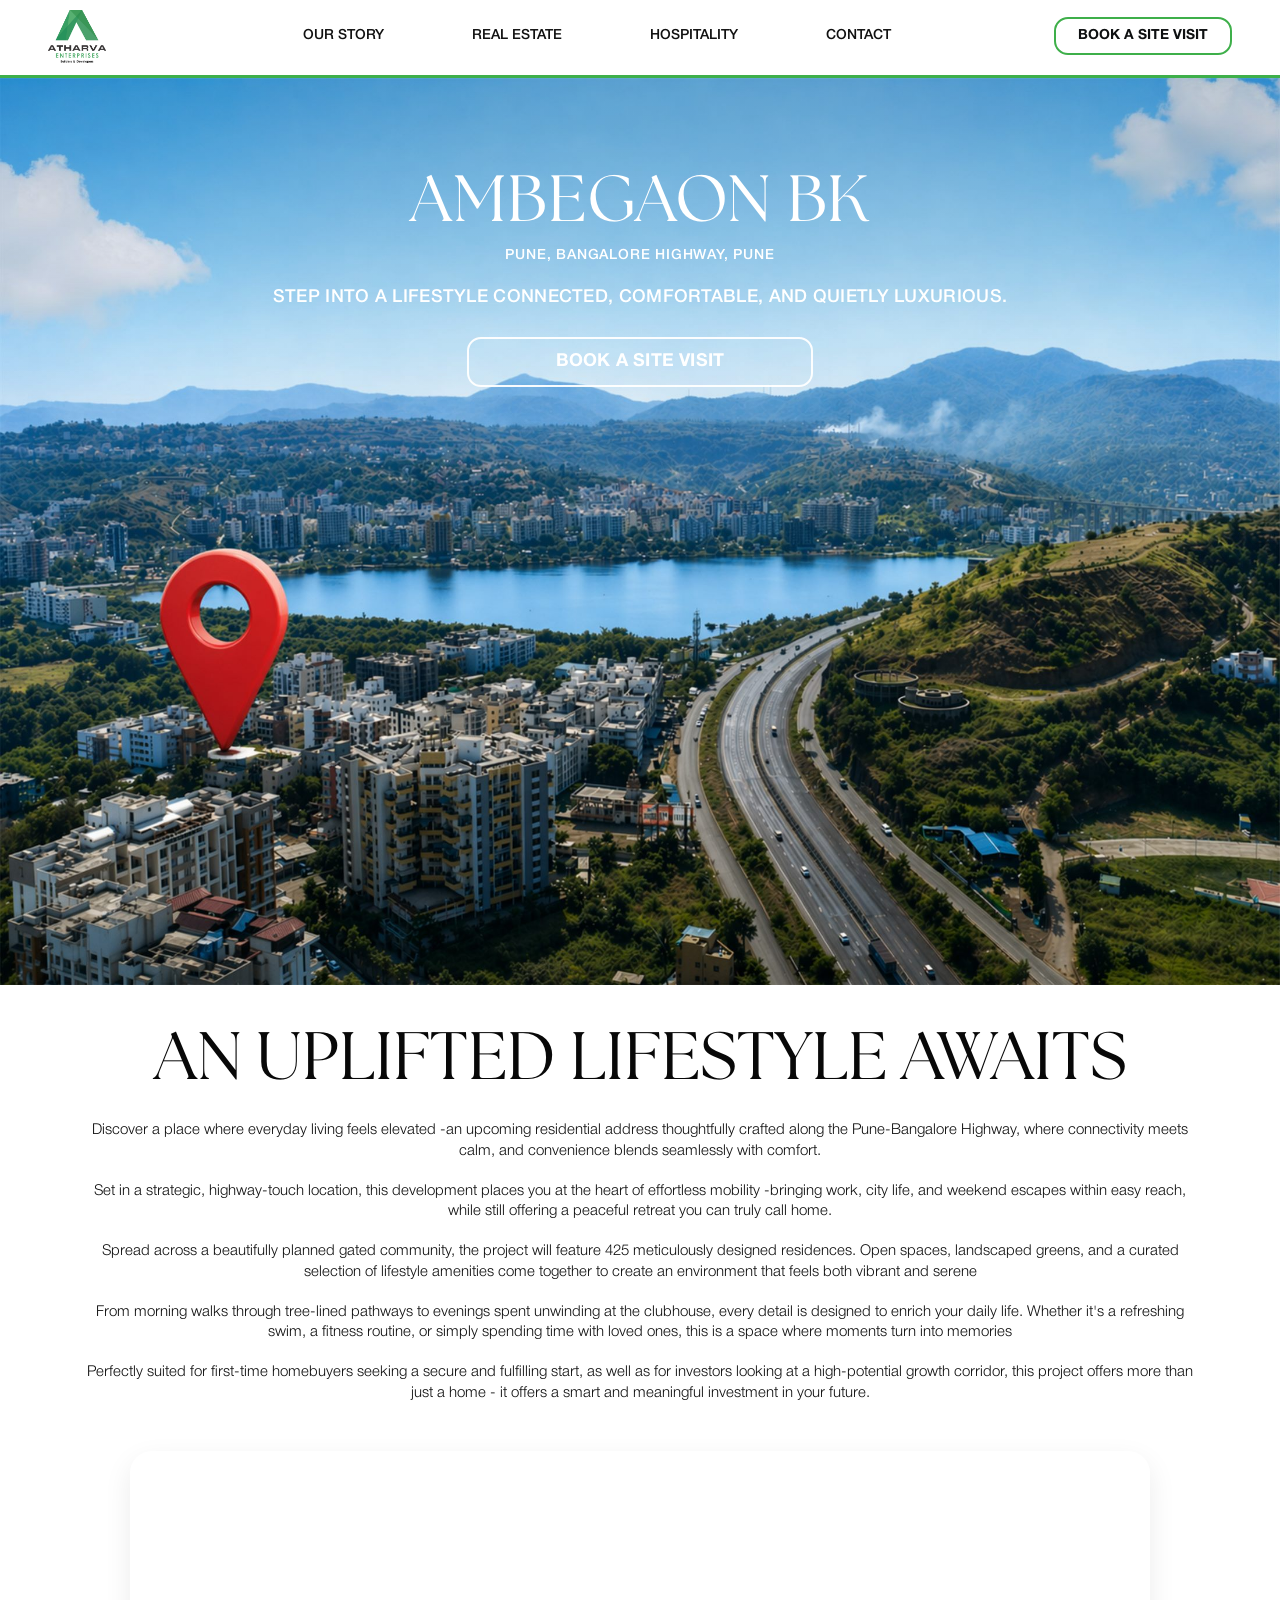
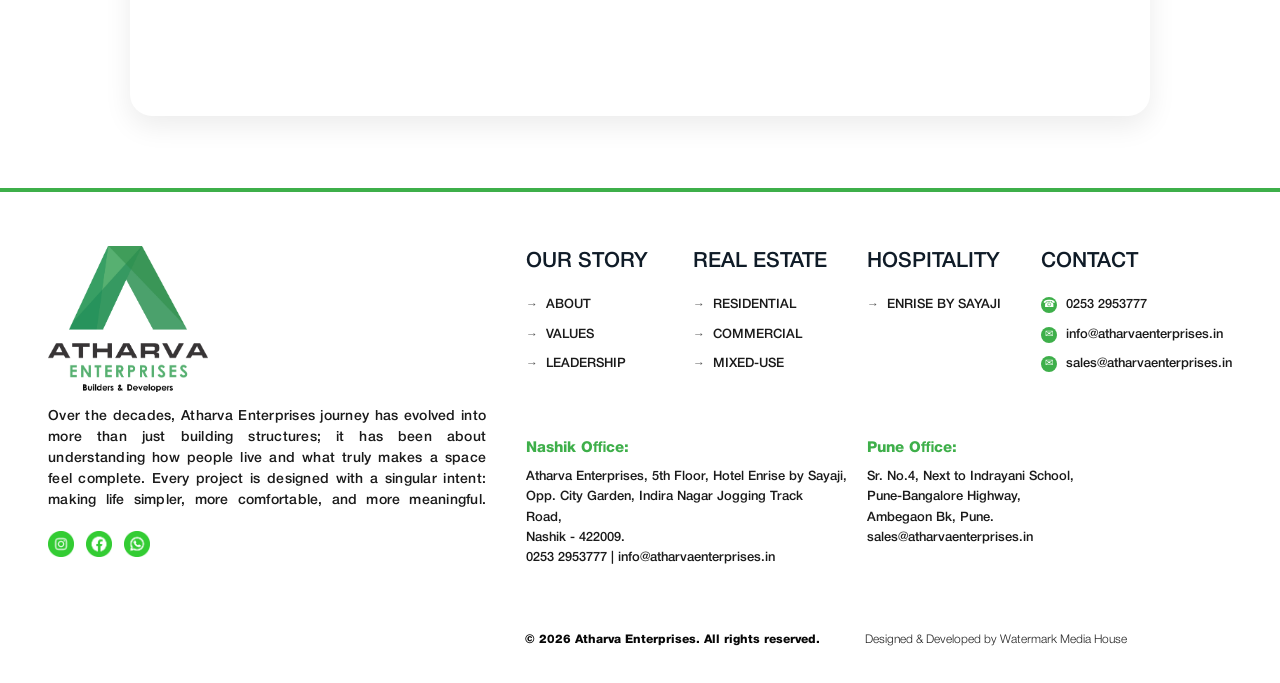
<file: real-estate-upcoming.html>
﻿<!DOCTYPE html>
<html lang="en">

<head>
    <meta charset="UTF-8">
    <meta name="viewport" content="width=device-width, initial-scale=1.0">
    <title>Upcoming Projects | Atharva Enterprises</title>
    <link rel="preload" as="image" href="assets/Logo/Atharva Enterprises Logo.png" type="image/png" fetchpriority="high">
    <link rel="preload" as="image" href="assets/Icons/Instagram_icon.png" type="image/png" fetchpriority="high">
    <link rel="preload" as="image" href="assets/Icons/Facebook_icon.png" type="image/png" fetchpriority="high">
    <link rel="preload" as="image" href="assets/Icons/Whatsapp_Icon.png" type="image/png" fetchpriority="high">
    <link rel="stylesheet" href="styles/real-estate-upcoming.css?v=20260525n13">
</head>

<body class="reu-template">

    <header>
        <div class="container header-content">
            <a class="logo" href="index.html" aria-label="Atharva Enterprises Home">
                <img class="logo-img" src="assets/Logo/Atharva Enterprises Logo.png"
                    alt="Atharva Enterprises Logo">
            </a>
            <button type="button" class="site-mobile-menu" id="site-mobile-menu-btn" aria-label="Open menu" aria-controls="site-mobile-drawer" aria-expanded="false">&#9776;</button>
            <nav>
                <div class="nav-story" id="story-menu">
                    <a href="#" class="story-trigger" id="story-trigger" aria-haspopup="true" aria-expanded="false">Our
                        Story</a>
                    <div class="story-dropdown" id="story-dropdown" role="menu" aria-label="Our Story submenu">
                        <a href="about.html" role="menuitem">About</a>
                        <a href="values.html" role="menuitem">Values</a>
                        <a href="leadership.html" role="menuitem">Leadership</a>
                    </div>
                </div>
                <div class="nav-real-estate" id="real-estate-menu">
                    <a href="real-estate-completed.html" class="real-estate-trigger" id="real-estate-trigger"
                        aria-haspopup="true" aria-expanded="false" aria-current="page">Real Estate</a>
                    <div class="real-estate-dropdown" id="real-estate-dropdown" aria-label="Real Estate submenu">
                        <div class="real-estate-panel">
                            <div class="real-estate-status-col">
                                <button type="button" class="real-estate-status-btn"
                                    data-re-state="completed">Completed</button>
                                <button type="button" class="real-estate-status-btn is-active"
                                    data-re-state="upcoming">Upcoming</button>
                            </div>

                            <div class="real-estate-groups real-estate-groups-completed" data-re-panel="completed">
                                <div class="real-estate-group">
                                    <a href="real-estate-completed.html#projects-residential"
                                        class="real-estate-group-link">Residential</a>
                                    <ul>
                                        <li><a href="#">Madhukosh | Nashik</a></li>
                                        <li><a href="#">Kamal Residency | Nashik</a></li>
                                        <li><a href="#">Ecstasy | Pune</a></li>
                                        <li><a href="#">Venkateshpuram | Pune</a></li>
                                    </ul>
                                    <a href="real-estate-completed.html#projects-residential" class="real-estate-view-all">View
                                        All
                                        <span>&rarr;</span></a>
                                </div>
                                <div class="real-estate-group">
                                    <a href="real-estate-completed.html#projects-commercial"
                                        class="real-estate-group-link">Commercial</a>
                                    <ul>
                                        <li><a href="#">Dattatreya Darshan | Nashik</a></li>
                                        <li><a href="#">Shubh Plaza | Nashik</a></li>
                                        <li><a href="#">Hotel Enrise by Sayaji | Nashik</a></li>
                                    </ul>
                                </div>
                                <div class="real-estate-group">
                                    <a href="real-estate-completed.html#projects-mixed-use"
                                        class="real-estate-group-link">Mixed use</a>
                                    <ul>
                                        <li><a href="#">Rohan Heights | Nashik</a></li>
                                        <li><a href="#">Ruchik House | Nashik</a></li>
                                        <li><a href="#">Swapna Vaibhav | Nashik</a></li>
                                        <li><a href="#">Millennium Heights | Pune</a></li>
                                    </ul>
                                    <a href="real-estate-completed.html#projects-mixed-use" class="real-estate-view-all">View All
                                        <span>&rarr;</span></a>
                                </div>
                            </div>

                            <div class="real-estate-groups real-estate-groups-upcoming is-active"
                                data-re-panel="upcoming">
                                <div class="real-estate-group">
                                    <a href="real-estate-upcoming.html" class="real-estate-group-link">Residential</a>
                                    <ul>
                                        <li><a href="real-estate-upcoming.html">Ambegaon BK | Pune</a></li>
                                    </ul>
                                </div>
                            </div>
                        </div>
                    </div>
                </div>
                <div class="nav-hospitality" id="hospitality-menu">
                    <a href="#" class="hospitality-trigger" id="hospitality-trigger" aria-haspopup="true"
                        aria-expanded="false">Hospitality</a>
                    <div class="hospitality-dropdown" id="hospitality-dropdown" aria-label="Hospitality submenu">
                        <div class="hospitality-panel">
                            <a href="hospitality.html" class="hospitality-item">Enrise by Sayaji</a>
                        </div>
                    </div>
                </div>
                <a href="contact.html">Contact</a>
            </nav>
            <a href="contact.html" class="btn-outline">Book A Site Visit</a>
        </div>
        <div class="site-mobile-drawer" id="site-mobile-drawer" hidden>
            <button type="button" class="site-mobile-drawer-close" aria-label="Close menu">&times;</button>
            <div class="site-mobile-drawer-links">
                <a href="index.html" class="site-mobile-link">Home</a>
                <button type="button" class="site-mobile-link site-mobile-toggle" data-mobile-target="mobile-submenu-story" aria-expanded="false">Our Story</button>
                <div class="site-mobile-submenu" id="mobile-submenu-story" hidden>
                    <a href="about.html">About</a>
                    <a href="values.html">Values</a>
                    <a href="leadership.html">Leadership</a>
                </div>
                <button type="button" class="site-mobile-link site-mobile-toggle" data-mobile-target="mobile-submenu-real-estate" aria-expanded="false">Real Estate</button>
                <div class="site-mobile-submenu" id="mobile-submenu-real-estate" hidden>
                    <a href="real-estate-completed.html">Completed</a>
                    <a href="real-estate-completed.html#projects-residential">Residential</a>
                    <a href="real-estate-completed.html#projects-commercial">Commercial</a>
                    <a href="real-estate-completed.html#projects-mixed-use">Mixed-Use</a>
                    <a href="real-estate-upcoming.html">Upcoming</a>
                </div>
                <button type="button" class="site-mobile-link site-mobile-toggle" data-mobile-target="mobile-submenu-hospitality" aria-expanded="false">Hospitality</button>
                <div class="site-mobile-submenu" id="mobile-submenu-hospitality" hidden>
                    <a href="hospitality.html">Enrise by Sayaji</a>
                </div>
                <a href="contact.html" class="site-mobile-link">Contact</a>
                <a href="contact.html" class="site-mobile-link site-mobile-cta">Book A Site Visit</a>
            </div>
            <div class="site-mobile-drawer-brand">
                <img class="site-mobile-drawer-logo" src="assets/Logo/Atharva Enterprises Logo.png" alt="Atharva Enterprises Logo" loading="lazy" decoding="async">
                <div class="site-mobile-drawer-social">
                    <a href="#" aria-label="Instagram"><img src="assets/Icons/Instagram_icon.png" alt="Instagram" loading="eager" fetchpriority="high" decoding="async"></a>
                    <a href="#" aria-label="Facebook"><img src="assets/Icons/Facebook_icon.png" alt="Facebook" loading="eager" fetchpriority="high" decoding="async"></a>
                    <a href="#" aria-label="WhatsApp"><img src="assets/Icons/Whatsapp_Icon.png" alt="WhatsApp" loading="eager" fetchpriority="high" decoding="async"></a>
                </div>
            </div>
        </div>
    </header>

    <main class="real-estate-page-main reu-main">
        <section class="reu-hero" data-bg="assets/Banners/optimized/Ambegaon Bk_Banner.jpg" data-bg-priority="high">
            <div class="reu-hero-overlay"></div>
            <div class="reu-hero-content">
                <h1>AMBEGAON BK</h1>
                <p class="reu-subline">PUNE, BANGALORE HIGHWAY, PUNE</p>
                <p class="reu-tagline">STEP INTO A LIFESTYLE CONNECTED, COMFORTABLE, AND QUIETLY LUXURIOUS.</p>
                <a href="contact.html" class="reu-hero-btn">BOOK A SITE VISIT</a>
            </div>
        </section>

        <section class="reu-intro container" id="projects-residential">
            <h2>AN UPLIFTED LIFESTYLE AWAITS</h2>
            <p>Discover a place where everyday living feels elevated -an upcoming residential address thoughtfully
                crafted along the Pune-Bangalore Highway, where connectivity meets
                calm, and convenience blends seamlessly with comfort.</p>
            <p>Set in a strategic, highway-touch location, this development places you at the heart of effortless
                mobility -bringing work, city life, and weekend escapes within easy reach,
                while still offering a peaceful retreat you can truly call home.
            </p>
            <p>Spread across a beautifully planned gated community, the project will feature 425 meticulously designed
                residences. Open spaces, landscaped greens, and a curated
                selection of lifestyle amenities come together to create an environment that feels both vibrant and
                serene</p>
            <p>From morning walks through tree-lined pathways to evenings spent unwinding at the clubhouse, every detail
                is designed to enrich your daily life. Whether it's a refreshing
                swim, a fitness routine, or simply spending time with loved ones, this is a space where moments turn
                into memories</p>
            <p>Perfectly suited for first-time homebuyers seeking a secure and fulfilling start, as well as for
                investors looking at a high-potential growth corridor, this project offers more
                than just a home - it offers a smart and meaningful investment in your future.</p>

            <div class="reu-map-wrap">
                <iframe title="Ambegaon BK Pune location map"
                    src="https://www.google.com/maps?q=Ambegaon%20BK%20Pune&output=embed" loading="lazy"
                    referrerpolicy="no-referrer-when-downgrade"></iframe>
            </div>
        </section>
    </main>

    <footer>
        <div class="container">
            <div class="footer-grid">
                <div class="footer-brand">
                    <div class="footer-logo-custom">
                        <img class="footer-logo-img"
                            src="assets/Logo/Atharva Enterprises Logo.png"
                            alt="Atharva Enterprises Logo" loading="lazy" decoding="async">
                    </div>
                    <p class="footer-desc">Over the decades, Atharva Enterprises journey has evolved into more than just
                        building structures; it has been about understanding how people live and what truly makes a
                        space feel complete. Every project is designed with a singular intent: making life simpler, more
                        comfortable, and more meaningful.</p>
                    <div class="social-icons">
                        <a href="#" aria-label="Instagram"><img
                                src="assets/Icons/Instagram_icon.png" alt="Instagram" loading="eager" fetchpriority="high" decoding="async"></a>
                        <a href="#" aria-label="Facebook"><img
                                src="assets/Icons/Facebook_icon.png" alt="Facebook" loading="eager" fetchpriority="high" decoding="async"></a>
                        <a href="#" aria-label="WhatsApp"><img
                                src="assets/Icons/Whatsapp_Icon.png" alt="WhatsApp" loading="eager" fetchpriority="high" decoding="async"></a>
                    </div>
                </div>

                <div class="footer-links">
                    <h4 class="footer-title">OUR STORY</h4>
                    <ul>
                        <li><a href="about.html">ABOUT</a></li>
                        <li><a href="values.html">VALUES</a></li>
                        <li><a href="leadership.html">LEADERSHIP</a></li>
                    </ul>
                </div>

                <div class="footer-links">
                    <h4 class="footer-title">REAL ESTATE</h4>
                    <ul>
                        <li><a href="real-estate-completed.html#projects-residential">RESIDENTIAL</a></li>
                        <li><a href="real-estate-completed.html#projects-commercial">COMMERCIAL</a></li>
                        <li><a href="real-estate-completed.html#projects-mixed-use">MIXED-USE</a></li>
                    </ul>
                </div>

                <div class="footer-links hospitality-links">
                    <h4 class="footer-title">HOSPITALITY</h4>
                    <ul>
                        <li><a href="hospitality.html">ENRISE BY SAYAJI</a></li>
                    </ul>
                </div>

                <div class="footer-links contact-links">
                    <h4 class="footer-title">CONTACT</h4>
                    <ul>
                        <li><a href="tel:+912532953777"><span class="contact-icon">&#9742;</span>0253 2953777</a></li>
                        <li><a href="mailto:info@atharvaenterprises.in"><span class="contact-icon">&#9993;</span>info@atharvaenterprises.in</a></li>
                        <li><a href="mailto:sales@atharvaenterprises.in"><span class="contact-icon">&#9993;</span>sales@atharvaenterprises.in</a></li>
                    </ul>
                </div>

                <div class="address-col nashik-office">
                    <h4>Nashik Office:</h4>
                    <p><span class="office-line-nowrap">Atharva Enterprises, 5th Floor, Hotel Enrise by
                            Sayaji,</span><br>Opp. City Garden, Indira Nagar Jogging Track Road,<br>Nashik -
                        422009.<br>0253 2953777 | info@atharvaenterprises.in</p>
                </div>
                <div class="address-col pune-office">
                    <h4>Pune Office:</h4>
                    <p>Sr. No.4, Next to Indrayani School,<br>Pune-Bangalore Highway,<br>Ambegaon Bk,
                        Pune.<br>sales@atharvaenterprises.in</p>
                </div>
            </div>

            <div class="footer-bottom">
                <p>&copy; 2026 Atharva Enterprises. All rights reserved.</p>
                <p class="credits">Designed &amp; Developed by Watermark Media House</p>
            </div>
        </div>
    </footer>

    <script src="scripts/home.js?v=20260523n2"></script>
    <script src="scripts/real-estate-upcoming.js"></script>
</body>

</html>
</file>
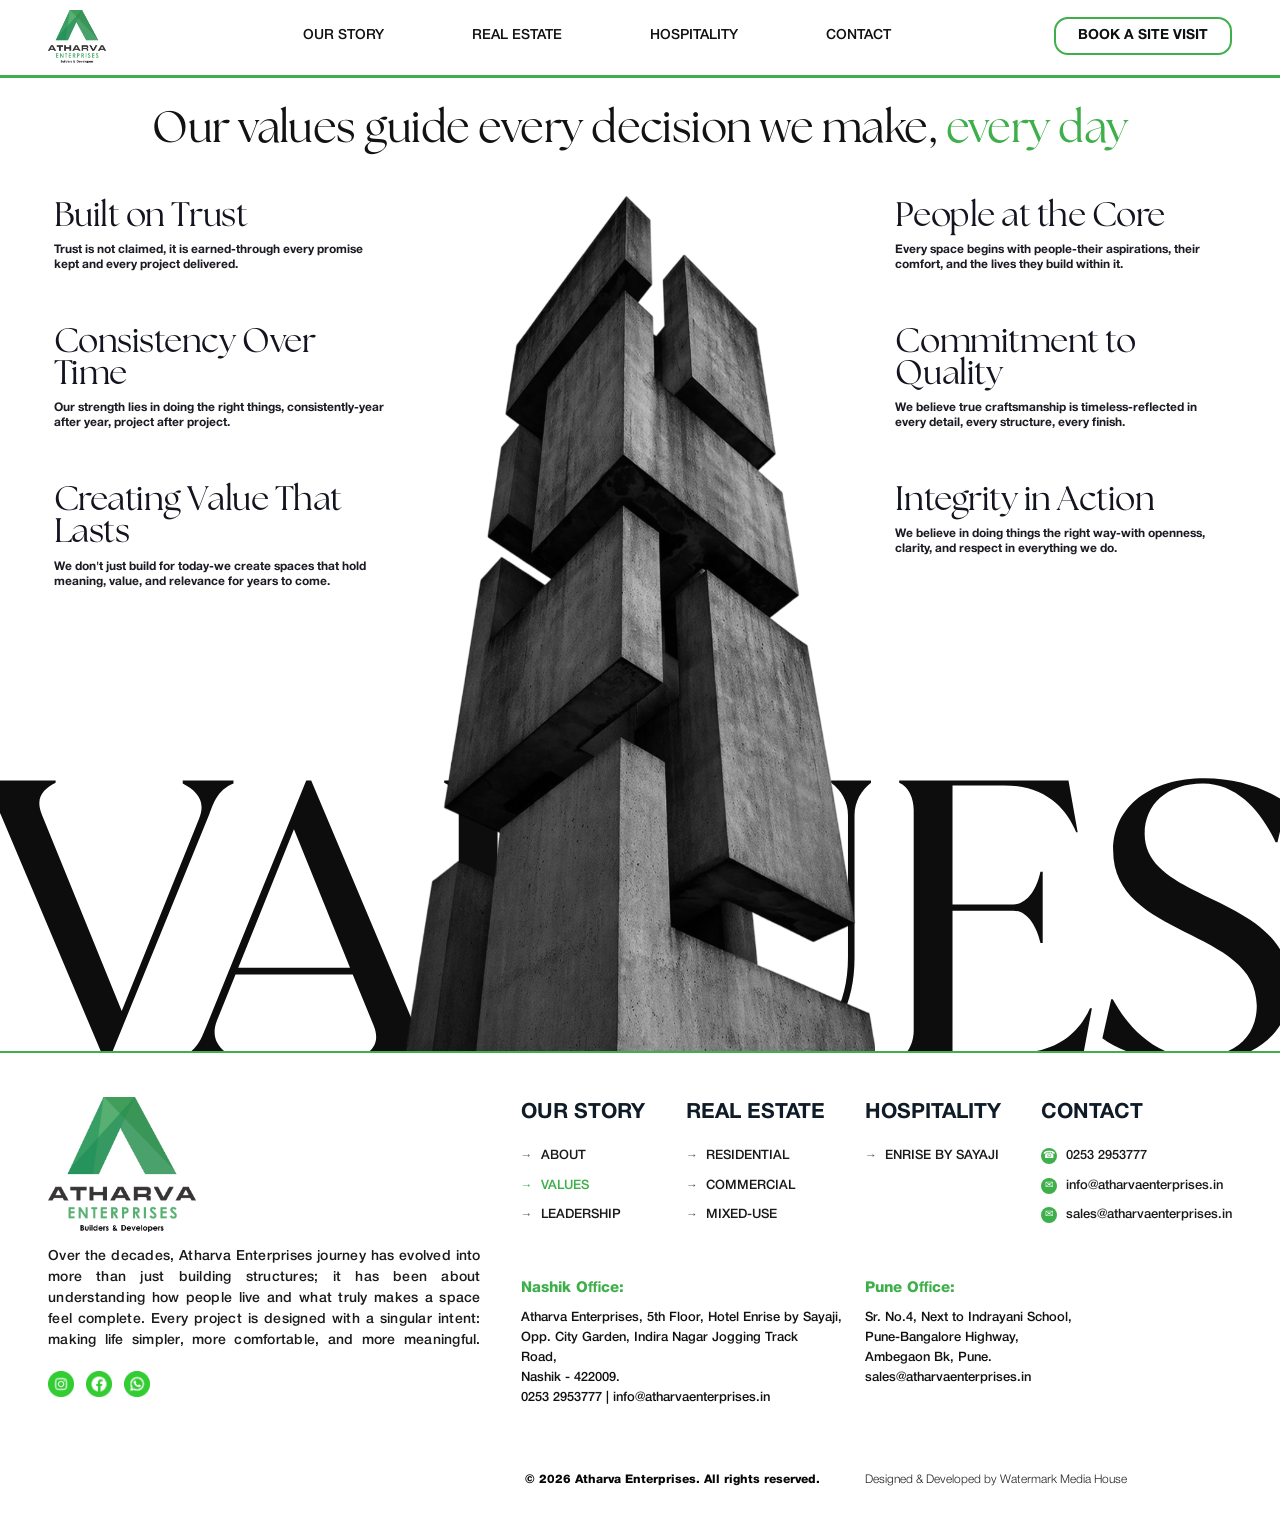
<file: values.html>
﻿<!DOCTYPE html>
<html lang="en">
<head>
    <meta charset="UTF-8">
    <meta name="viewport" content="width=device-width, initial-scale=1.0">
    <title>Values | Atharva Enterprises</title>
    <link rel="preload" as="image" href="assets/Logo/Atharva Enterprises Logo.png" type="image/png" fetchpriority="high">
    <link rel="preload" as="image" href="assets/Icons/Instagram_icon.png" type="image/png" fetchpriority="high">
    <link rel="preload" as="image" href="assets/Icons/Facebook_icon.png" type="image/png" fetchpriority="high">
    <link rel="preload" as="image" href="assets/Icons/Whatsapp_Icon.png" type="image/png" fetchpriority="high">
    <link rel="preload" as="image" href="assets/Values/Pole.png" type="image/png" fetchpriority="high">
    <link rel="stylesheet" href="styles/values.css?v=20260525n13">
</head>
<body class="values-template">

    <header>
        <div class="container header-content">
            <a class="logo" href="index.html" aria-label="Atharva Enterprises Home">
                <img class="logo-img" src="assets/Logo/Atharva Enterprises Logo.png" alt="Atharva Enterprises Logo">
            </a>
            <button type="button" class="site-mobile-menu" id="site-mobile-menu-btn" aria-label="Open menu" aria-controls="site-mobile-drawer" aria-expanded="false">&#9776;</button>
            <nav>
                <div class="nav-story" id="story-menu">
                    <a href="#" class="story-trigger" id="story-trigger" aria-haspopup="true" aria-expanded="false">Our Story</a>
                    <div class="story-dropdown" id="story-dropdown" role="menu" aria-label="Our Story submenu">
                        <a href="about.html" role="menuitem">About</a>
                        <a href="values.html" role="menuitem" aria-current="page">Values</a>
                        <a href="leadership.html" role="menuitem">Leadership</a>
                    </div>
                </div>
                <div class="nav-real-estate" id="real-estate-menu">
                    <a href="#" class="real-estate-trigger" id="real-estate-trigger" aria-haspopup="true" aria-expanded="false">Real Estate</a>
                    <div class="real-estate-dropdown" id="real-estate-dropdown" aria-label="Real Estate submenu">
                        <div class="real-estate-panel">
                            <div class="real-estate-status-col">
                                <button type="button" class="real-estate-status-btn is-active" data-re-state="completed">Completed</button>
                                <button type="button" class="real-estate-status-btn" data-re-state="upcoming">Upcoming</button>
                            </div>

                            <div class="real-estate-groups real-estate-groups-completed is-active" data-re-panel="completed">
                                <div class="real-estate-group">
                                    <a href="real-estate-completed.html#projects-residential" class="real-estate-group-link">Residential</a>
                                    <ul>
                                        <li><a href="#">Madhukosh | Nashik</a></li>
                                        <li><a href="#">Kamal Residency | Nashik</a></li>
                                        <li><a href="#">Ecstasy | Pune</a></li>
                                        <li><a href="#">Venkateshpuram | Pune</a></li>
                                    </ul>
                                    <a href="real-estate-completed.html#projects-residential" class="real-estate-view-all">View All <span>&rarr;</span></a>
                                </div>
                                <div class="real-estate-group">
                                    <a href="real-estate-completed.html#projects-commercial" class="real-estate-group-link">Commercial</a>
                                    <ul>
                                        <li><a href="#">Dattatreya Darshan | Nashik</a></li>
                                        <li><a href="#">Shubh Plaza | Nashik</a></li>
                                        <li><a href="#">Hotel Enrise by Sayaji | Nashik</a></li>
                                    </ul>
                                </div>
                                <div class="real-estate-group">
                                    <a href="real-estate-completed.html#projects-mixed-use" class="real-estate-group-link">Mixed use</a>
                                    <ul>
                                        <li><a href="#">Rohan Heights | Nashik</a></li>
                                        <li><a href="#">Ruchik House | Nashik</a></li>
                                        <li><a href="#">Swapna Vaibhav | Nashik</a></li>
                                        <li><a href="#">Millennium Heights | Pune</a></li>
                                    </ul>
                                    <a href="real-estate-completed.html#projects-mixed-use" class="real-estate-view-all">View All <span>&rarr;</span></a>
                                </div>
                            </div>

                            <div class="real-estate-groups real-estate-groups-upcoming" data-re-panel="upcoming">
                                <div class="real-estate-group">
                                    <a href="real-estate-upcoming.html" class="real-estate-group-link">Residential</a>
                                    <ul>
                                        <li><a href="real-estate-upcoming.html">Ambegaon BK | Pune</a></li>
                                    </ul>
                                </div>
                            </div>
                        </div>
                    </div>
                </div>
                <div class="nav-hospitality" id="hospitality-menu">
                    <a href="#" class="hospitality-trigger" id="hospitality-trigger" aria-haspopup="true" aria-expanded="false">Hospitality</a>
                    <div class="hospitality-dropdown" id="hospitality-dropdown" aria-label="Hospitality submenu">
                        <div class="hospitality-panel">
                            <a href="hospitality.html" class="hospitality-item">Enrise by Sayaji</a>
                        </div>
                    </div>
                </div>
                <a href="contact.html">Contact</a>
            </nav>
            <a href="contact.html" class="btn-outline">Book A Site Visit</a>
        </div>
        <div class="site-mobile-drawer" id="site-mobile-drawer" hidden>
            <button type="button" class="site-mobile-drawer-close" aria-label="Close menu">&times;</button>
            <div class="site-mobile-drawer-links">
                <a href="index.html" class="site-mobile-link">Home</a>
                <button type="button" class="site-mobile-link site-mobile-toggle" data-mobile-target="mobile-submenu-story" aria-expanded="false">Our Story</button>
                <div class="site-mobile-submenu" id="mobile-submenu-story" hidden>
                    <a href="about.html">About</a>
                    <a href="values.html" aria-current="page">Values</a>
                    <a href="leadership.html">Leadership</a>
                </div>
                <button type="button" class="site-mobile-link site-mobile-toggle" data-mobile-target="mobile-submenu-real-estate" aria-expanded="false">Real Estate</button>
                <div class="site-mobile-submenu" id="mobile-submenu-real-estate" hidden>
                    <a href="real-estate-completed.html">Completed</a>
                    <a href="real-estate-completed.html#projects-residential">Residential</a>
                    <a href="real-estate-completed.html#projects-commercial">Commercial</a>
                    <a href="real-estate-completed.html#projects-mixed-use">Mixed-Use</a>
                    <a href="real-estate-upcoming.html">Upcoming</a>
                </div>
                <button type="button" class="site-mobile-link site-mobile-toggle" data-mobile-target="mobile-submenu-hospitality" aria-expanded="false">Hospitality</button>
                <div class="site-mobile-submenu" id="mobile-submenu-hospitality" hidden>
                    <a href="hospitality.html">Enrise by Sayaji</a>
                </div>
                <a href="contact.html" class="site-mobile-link">Contact</a>
                <a href="contact.html" class="site-mobile-link site-mobile-cta">Book A Site Visit</a>
            </div>
            <div class="site-mobile-drawer-brand">
                <img class="site-mobile-drawer-logo" src="assets/Logo/Atharva Enterprises Logo.png" alt="Atharva Enterprises Logo" loading="lazy" decoding="async">
                <div class="site-mobile-drawer-social">
                    <a href="#" aria-label="Instagram"><img src="assets/Icons/Instagram_icon.png" alt="Instagram" loading="eager" fetchpriority="high" decoding="async"></a>
                    <a href="#" aria-label="Facebook"><img src="assets/Icons/Facebook_icon.png" alt="Facebook" loading="eager" fetchpriority="high" decoding="async"></a>
                    <a href="#" aria-label="WhatsApp"><img src="assets/Icons/Whatsapp_Icon.png" alt="WhatsApp" loading="eager" fetchpriority="high" decoding="async"></a>
                </div>
            </div>
        </div>
    </header>

    <main class="values-page-main">
        <section class="values-hero" aria-label="Atharva values">
            <h1>Our values guide every <br class="values-mobile-break">decision we make, <span>every day</span></h1>

            <div class="values-layout">
                <div class="values-column values-column-left">
                    <article class="value-card">
                        <h2>Built on Trust</h2>
                        <p>Trust is not claimed, it is earned-through every promise kept and every project delivered.</p>
                    </article>

                    <article class="value-card">
                        <h2>Consistency Over Time</h2>
                        <p>Our strength lies in doing the right things, consistently-year after year, project after project.</p>
                    </article>

                    <article class="value-card">
                        <h2>Creating Value That Lasts</h2>
                        <p>We don't just build for today-we create spaces that hold meaning, value, and relevance for years to come.</p>
                    </article>
                </div>

                <div class="values-pole-wrap">
                    <img src="assets/Values/Pole.png" alt="Concrete pole sculpture symbolizing values" loading="eager" fetchpriority="high" decoding="async">
                </div>

                <div class="values-column values-column-right">
                    <article class="value-card">
                        <h2>People at the Core</h2>
                        <p>Every space begins with people-their aspirations, their comfort, and the lives they build within it.</p>
                    </article>

                    <article class="value-card">
                        <h2>Commitment to Quality</h2>
                        <p>We believe true craftsmanship is timeless-reflected in every detail, every structure, every finish.</p>
                    </article>

                    <article class="value-card">
                        <h2>Integrity in Action</h2>
                        <p>We believe in doing things the right way-with openness, clarity, and respect in everything we do.</p>
                    </article>
                </div>
            </div>

            <div class="values-bg-word" aria-hidden="true">VALUES</div>
        </section>
    </main>

    <footer>
        <div class="container">
            <div class="footer-grid">
                <div class="footer-brand">
                    <div class="footer-logo-custom">
                        <img class="footer-logo-img" src="assets/Logo/Atharva Enterprises Logo.png" alt="Atharva Enterprises Logo" loading="lazy" decoding="async">
                    </div>
                    <p class="footer-desc">Over the decades, Atharva Enterprises journey has evolved into more than just building structures; it has been about understanding how people live and what truly makes a space feel complete. Every project is designed with a singular intent: making life simpler, more comfortable, and more meaningful.</p>
                    <div class="social-icons">
                        <a href="#" aria-label="Instagram"><img src="assets/Icons/Instagram_icon.png" alt="Instagram" loading="eager" fetchpriority="high" decoding="async"></a>
                        <a href="#" aria-label="Facebook"><img src="assets/Icons/Facebook_icon.png" alt="Facebook" loading="eager" fetchpriority="high" decoding="async"></a>
                        <a href="#" aria-label="WhatsApp"><img src="assets/Icons/Whatsapp_Icon.png" alt="WhatsApp" loading="eager" fetchpriority="high" decoding="async"></a>
                    </div>
                </div>

                <div class="footer-links">
                    <h4 class="footer-title">OUR STORY</h4>
                    <ul>
                        <li><a href="about.html">ABOUT</a></li>
                        <li><a href="values.html" aria-current="page">VALUES</a></li>
                        <li><a href="leadership.html">LEADERSHIP</a></li>
                    </ul>
                </div>

                <div class="footer-links">
                    <h4 class="footer-title">REAL ESTATE</h4>
                    <ul>
                        <li><a href="real-estate-completed.html#projects-residential">RESIDENTIAL</a></li>
                        <li><a href="real-estate-completed.html#projects-commercial">COMMERCIAL</a></li>
                        <li><a href="real-estate-completed.html#projects-mixed-use">MIXED-USE</a></li>
                    </ul>
                </div>

                <div class="footer-links hospitality-links">
                    <h4 class="footer-title">HOSPITALITY</h4>
                    <ul>
                        <li><a href="hospitality.html">ENRISE BY SAYAJI</a></li>
                    </ul>
                </div>

                <div class="footer-links contact-links">
                    <h4 class="footer-title">CONTACT</h4>
                    <ul>
                        <li><a href="tel:+912532953777"><span class="contact-icon">&#9742;</span>0253 2953777</a></li>
                        <li><a href="mailto:info@atharvaenterprises.in"><span class="contact-icon">&#9993;</span>info@atharvaenterprises.in</a></li>
                        <li><a href="mailto:sales@atharvaenterprises.in"><span class="contact-icon">&#9993;</span>sales@atharvaenterprises.in</a></li>
                    </ul>
                </div>

                <div class="address-col nashik-office">
                    <h4>Nashik Office:</h4>
                    <p><span class="office-line-nowrap">Atharva Enterprises, 5th Floor, Hotel Enrise by Sayaji,</span><br>Opp. City Garden, Indira Nagar Jogging Track Road,<br>Nashik - 422009.<br>0253 2953777 | info@atharvaenterprises.in</p>
                </div>
                <div class="address-col pune-office">
                    <h4>Pune Office:</h4>
                    <p>Sr. No.4, Next to Indrayani School,<br>Pune-Bangalore Highway,<br>Ambegaon Bk, Pune.<br>sales@atharvaenterprises.in</p>
                </div>
            </div>

            <div class="footer-bottom">
                <p>&copy; 2026 Atharva Enterprises. All rights reserved.</p>
                <p class="credits">Designed &amp; Developed by Watermark Media House</p>
            </div>
        </div>
    </footer>

    <script src="scripts/home.js?v=20260523n2"></script>
    <script src="scripts/values.js"></script>
</body>
</html>
</file>
<file: styles/home.css>
﻿/* Home page stylesheet entry */
@import url('common.css?v=20260525n13');
</file>
<file: styles/journey.css>
﻿/* Page stylesheet entry */
@import url('common.css?v=20260525n13');

body.journey-template {
    --journey-wheel-size: 820px;
    --journey-wheel-left: -270px;
    --journey-wheel-top: -100px;
    --journey-wheel-year-size: 44px;
    --journey-milestone-left: clamp(132px, 13vw, 194px);
    --journey-brand-size: clamp(80px, 5.2vw, 98px);
    --journey-row-gap: 14px;
    --journey-year-slot: 0px;
    --journey-copy-left: 560px;
    --journey-projects-offset: calc(var(--journey-copy-left) - var(--journey-milestone-left) - var(--journey-brand-size) - var(--journey-row-gap) - var(--journey-year-slot));
    background: #f3f3f3;
    color: #11101d;
}

.journey-page-main {
    background: #f3f3f3;
}

.journey-hero {
    position: relative;
    height: clamp(620px, 52vw, 760px);
    min-height: 620px;
    overflow: hidden;
    border-top: 3px solid #39b54a;
    border-bottom: 0;
    background: #11141a;
}

.journey-hero-bg,
.journey-hero-overlay {
    position: absolute;
    inset: 0;
}

.journey-hero-bg {
    background: url('../assets/Journey/Banner.png') center center / cover no-repeat;
    transform: none;
}

.journey-hero-overlay {
    background:
        linear-gradient(180deg,
            rgba(72, 52, 112, 0.32) 0%,
            rgba(48, 34, 84, 0.24) 30%,
            rgba(24, 17, 45, 0.18) 62%,
            rgba(11, 8, 24, 0.2) 100%),
        linear-gradient(90deg,
            rgba(20, 14, 36, 0.44) 0%,
            rgba(17, 12, 32, 0.34) 44%,
            rgba(11, 8, 24, 0.28) 100%);
}

.journey-arc {
    position: absolute;
    left: var(--journey-wheel-left);
    top: var(--journey-wheel-top);
    width: var(--journey-wheel-size);
    aspect-ratio: 1 / 1;
    height: auto;
    z-index: 5;
    pointer-events: auto;
    user-select: none;
    touch-action: none;
    transition: opacity 0.25s ease;
}

.journey-arc img {
    width: 100%;
    height: 100%;
    object-fit: contain;
    opacity: 0.84;
    pointer-events: none;
}

.journey-arc .y {
    position: absolute;
    font-family: 'Juana', 'The Seasons', serif;
    font-size: var(--journey-wheel-year-size);
    font-weight: 400;
    color: rgba(183, 187, 195, 0.58);
    line-height: 1;
    letter-spacing: -0.03em;
    cursor: pointer;
    transition: color 0.42s ease, opacity 0.42s ease, text-shadow 0.42s ease;
    z-index: 6;
    filter: saturate(0.9);
}

.journey-arc .y .year-digit-fix,
.journey-year .year-digit-fix {
    font-family: Georgia, 'Times New Roman', serif;
    font-style: inherit;
    font-weight: inherit;
    line-height: inherit;
}

/* perfectly aligned along the curve */
.journey-arc .y-1 {
    top: 17.32%;
    left: 66.83%;
    transform: rotate(-63deg);
}

.journey-arc .y-2 {
    top: 27.8%;
    left: 73.66%;
    transform: rotate(-52deg);
}

.journey-arc .y-3 {
    top: 38.29%;
    left: 78.78%;
    transform: rotate(-36deg);
}

.journey-arc .y-4 {
    top: 48.78%;
    left: 83.66%;
    transform: rotate(0deg);
}

.journey-arc .y.is-active {
    color: #39b54a;
    opacity: 1;
    text-shadow: 0 0 20px rgba(57, 181, 74, 0.18);
    filter: saturate(1.05);
}

.journey-arc .y:not(.is-active) {
    opacity: 0.78;
}

.journey-arc .y.is-near {
    opacity: 0.86;
}

.journey-arc .y.is-far {
    opacity: 0.62;
}

.journey-arc .y.is-empty {
    opacity: 0;
    pointer-events: none;
}

.journey-arc.is-dragging {
    cursor: ns-resize;
}

.journey-arc.is-dragging .y {
    transition-duration: 0.12s;
}

.journey-arc .y:focus-visible {
    outline: 2px solid #39b54a;
    outline-offset: 4px;
    border-radius: 4px;
}

.journey-arc .y-5 {
    top: 59.27%;
    left: 79.02%;
    transform: rotate(24deg);
}

.journey-arc .y-6 {
    top: 69.76%;
    left: 73.17%;
    transform: rotate(42deg);
}

.journey-arc .y-7 {
    top: 80.24%;
    left: 65.61%;
    transform: rotate(56deg);
}

.journey-hero-content {
    position: relative;
    z-index: 3;
    width: 100%;
    max-width: 1320px;
    margin: 0 auto;
    height: 100%;
    padding: 0 clamp(28px, 4.2vw, 70px);
}

.journey-hero-content h1 {
    position: absolute;
    top: clamp(36px, 4.5vw, 56px);
    right: clamp(120px, 18vw, 320px);
    margin: 0;
    font-family: 'The Seasons', 'Juana', serif;
    font-size: clamp(90px, 9.4vw, 138px);
    font-weight: 500;
    line-height: 0.88;
    color: rgba(3, 5, 10, 0.55);
    letter-spacing: -0.05em;
}

.journey-milestone-row {
    position: absolute;
    top: clamp(236px, 22vw, 286px);
    left: var(--journey-milestone-left);
    display: flex;
    align-items: flex-start;
    gap: var(--journey-row-gap);
}

.journey-brand img {
    width: var(--journey-brand-size);
    display: block;
    position: relative;
    z-index: 1;
}

.journey-brand {
    position: relative;
    margin-left: 0;
}

.journey-brand::after {
    content: '';
    position: absolute;
    inset: 0;
    background: url('../assets/Logo/Atharva Enterprises Logo.png') center / contain no-repeat;
    filter: brightness(0) invert(1);
    -webkit-mask-image: linear-gradient(to bottom, transparent 0 58%, #000 58% 76%, transparent 76%);
    mask-image: linear-gradient(to bottom, transparent 0 58%, #000 58% 76%, transparent 76%);
    opacity: 0.98;
    pointer-events: none;
    z-index: 2;
}

.journey-year {
    font-family: 'Juana', 'The Seasons', serif;
    font-size: 44px;
    font-weight: 400;
    line-height: 1;
    color: #39b54a;
    letter-spacing: -0.04em;
    display: none;
    min-width: var(--journey-year-slot);
    margin-left: 0;
    transition: transform 0.24s ease, opacity 0.24s ease;
}

.journey-year.is-updating {
    opacity: 0.65;
    transform: translateY(2px);
}

.journey-projects {
    display: flex;
    align-items: flex-start;
    flex-wrap: wrap;
    gap: 28px;
    margin-left: var(--journey-projects-offset);
    max-width: min(760px, calc(100vw - 420px));
    transition: opacity 0.24s ease, transform 0.24s ease;
}

.journey-projects.is-updating {
    opacity: 0.6;
    transform: translateY(6px);
}

.journey-project {
    position: relative;
    padding-left: 14px;
    min-width: 190px;
    max-width: 320px;
    min-height: 72px;
}

.journey-project::before {
    content: '';
    position: absolute;
    left: 0;
    top: 1px;
    width: 2.5px;
    height: 72px;
    background: rgba(255, 255, 255, 0.92);
}

.journey-project h3 {
    margin: 0;
    font-family: 'Juana', 'The Seasons', serif;
    font-size: 30px;
    line-height: 1;
    font-weight: 200;
    color: #f4f4f6;
    letter-spacing: -0.02em;
    font-variant-ligatures: none;
    font-feature-settings: "liga" 0, "dlig" 0, "calt" 0;
}

.journey-project .type {
    margin-top: 4px;
    font-size: 14px;
    line-height: 1.1;
    font-weight: 300;
    color: #ededf1;
}

.journey-project .location {
    margin-top: 5px;
    font-family: 'Helvetica Neue Light', 'Helvetica Neue', Arial, sans-serif;
    font-size: 12px;
    line-height: 1.15;
    font-weight: 400;
    color: #cfcfd6;
    opacity: 0.78;
}

.journey-copy {
    position: absolute;
    left: var(--journey-copy-left);
    top: 430px;
    bottom: auto;
    width: min(565px, calc(100vw - var(--journey-copy-left) - 44px));
}

.journey-copy h2 {
    margin: 0 0 8px;
    font-family: 'The Seasons', 'Juana', serif;
    font-size: 20px;
    line-height: 1.08;
    font-weight: 100;
    color: #39b54a;
    letter-spacing: -0.03em;
}

.journey-copy p {
    margin: 0;
    font-family: 'Helvetica Neue Light', 'Helvetica Neue', Arial, sans-serif;
    font-size: 17px;
    line-height: 1.62;
    font-weight: 100;
    color: #ececf1;
    max-width: 500px;
}

/* ---------- RESPONSIVE ---------- */

@media (min-width: 941px) and (max-width: 1599px) {
    body.journey-template {
        --journey-wheel-size: clamp(720px, 58vw, 900px);
        --journey-wheel-left: clamp(-330px, -24vw, -250px);
        --journey-wheel-top: clamp(-126px, -8vw, -94px);
        --journey-wheel-year-size: clamp(36px, 2.8vw, 48px);
        --journey-milestone-left: clamp(108px, 10vw, 176px);
        --journey-brand-size: clamp(74px, 4.8vw, 98px);
        --journey-row-gap: 12px;
        --journey-year-slot: 0px;
        --journey-copy-left: clamp(480px, 46vw, 660px);
    }

    .journey-hero {
        height: clamp(600px, 52vw, 760px);
        min-height: 600px;
    }

    .journey-hero-content h1 {
        top: clamp(32px, 3.6vw, 48px);
        right: clamp(84px, 13vw, 210px);
        font-size: clamp(86px, 8vw, 130px);
    }

    .journey-milestone-row {
        top: clamp(214px, 24vw, 286px);
    }

    .journey-projects {
        gap: 20px;
        max-width: min(700px, calc(100vw - var(--journey-copy-left) - 34px));
    }

    .journey-project {
        min-width: 176px;
        max-width: 292px;
        min-height: 68px;
        padding-left: 12px;
    }

    .journey-project::before {
        height: 68px;
    }

    .journey-project h3 {
        font-size: clamp(24px, 2.15vw, 34px);
    }

    .journey-project .type {
        font-size: 13px;
    }

    .journey-project .location {
        font-size: 11px;
    }

    .journey-copy {
        top: clamp(392px, 40vw, 476px);
        width: min(500px, calc(100vw - var(--journey-copy-left) - 34px));
    }

    .journey-copy h2 {
        font-size: clamp(26px, 2.4vw, 34px);
    }

    .journey-copy p {
        font-size: clamp(15px, 1.35vw, 18px);
        line-height: 1.5;
        max-width: 480px;
    }
}

@media (min-width: 2200px) and (max-width: 3200px) {
    body.journey-template {
        --journey-wheel-size: clamp(1450px, 54vw, 1620px);
        --journey-wheel-left: clamp(-540px, -19vw, -450px);
        --journey-wheel-top: clamp(-188px, -6.8vw, -156px);
        --journey-wheel-year-size: clamp(78px, 3.05vw, 90px);
        --journey-milestone-left: clamp(244px, 12vw, 336px);
        --journey-brand-size: clamp(148px, 5.15vw, 182px);
        --journey-row-gap: 26px;
        --journey-year-slot: 0px;
        --journey-copy-left: clamp(980px, 41vw, 1130px);
    }

    .journey-hero {
        height: clamp(1120px, 53vw, 1410px);
        min-height: 1120px;
    }

    .journey-hero-content {
        max-width: min(92vw, 2280px);
        padding: 0 clamp(34px, 2.4vw, 82px);
    }

    .journey-hero-content h1 {
        top: clamp(66px, 4.1vw, 104px);
        right: clamp(222px, 17vw, 560px);
        font-size: clamp(166px, 9.4vw, 255px);
    }

    .journey-milestone-row {
        top: clamp(436px, 22vw, 530px);
    }

    .journey-year {
        font-size: clamp(78px, 2.85vw, 90px);
    }

    .journey-projects {
        gap: clamp(46px, 2.2vw, 56px);
        max-width: min(1160px, calc(100vw - var(--journey-copy-left) - 82px));
    }

    .journey-project {
        min-width: 350px;
        max-width: 592px;
        min-height: 133px;
        padding-left: 26px;
    }

    .journey-project::before {
        width: 4px;
        height: 133px;
    }

    .journey-project h3 {
        font-size: 56px;
    }

    .journey-project .type {
        margin-top: 10px;
        font-size: 26px;
    }

    .journey-project .location {
        margin-top: 9px;
        font-size: 22px;
    }

    .journey-copy {
        width: min(1045px, calc(100vw - var(--journey-copy-left) - 82px));
    }

    .journey-copy h2 {
        font-size: 52px;
        margin-bottom: 15px;
    }

    .journey-copy p {
        font-size: 31px;
        line-height: 1.58;
        max-width: 930px;
    }

}

@media (max-width: 1200px) {
    body.journey-template {
        --journey-milestone-left: clamp(122px, 13vw, 180px);
        --journey-year-slot: 0px;
        --journey-copy-left: clamp(520px, 50vw, 600px);
    }

    .journey-copy {
        width: min(500px, calc(100vw - var(--journey-copy-left) - 24px));
    }

    .journey-projects {
        max-width: min(520px, calc(100vw - var(--journey-copy-left) - 16px));
    }
}

@media (max-width: 992px) {
    body.journey-template {
        --journey-wheel-size: clamp(560px, 88vw, 650px);
        --journey-wheel-left: clamp(-420px, -62vw, -332px);
        --journey-wheel-top: clamp(-290px, -33vw, -228px);
        --journey-wheel-year-size: clamp(30px, 4.3vw, 38px);
        --journey-milestone-left: clamp(62px, 8vw, 108px);
        --journey-brand-size: clamp(58px, 7.8vw, 78px);
        --journey-row-gap: 8px;
        --journey-year-slot: 0px;
        --journey-copy-left: clamp(238px, 44vw, 336px);
    }

    .journey-hero {
        height: clamp(680px, 102vw, 860px);
        min-height: 680px;
    }

    .journey-arc {
        opacity: 0.76;
        pointer-events: auto;
    }

    .journey-hero-content {
        padding: 0 18px;
    }

    .journey-hero-content h1 {
        top: clamp(28px, 4.4vw, 46px);
        right: clamp(14px, 6vw, 64px);
        font-size: clamp(74px, 11vw, 106px);
    }

    .journey-milestone-row {
        top: clamp(236px, 36vw, 310px);
    }

    .journey-year {
        font-size: clamp(32px, 5.3vw, 40px);
        min-width: var(--journey-year-slot);
    }

    .journey-projects {
        gap: 14px;
        max-width: min(560px, calc(100vw - var(--journey-copy-left) - 24px));
    }

    .journey-project {
        min-width: 170px;
        max-width: 280px;
        padding-left: 12px;
        min-height: 64px;
    }

    .journey-project::before {
        height: 64px;
    }

    .journey-project h3 {
        font-size: clamp(22px, 2.7vw, 30px);
    }

    .journey-project .type {
        font-size: 13px;
    }

    .journey-project .location {
        font-size: 11px;
    }

    .journey-copy {
        left: var(--journey-copy-left);
        width: min(500px, calc(100vw - var(--journey-copy-left) - 24px));
    }

    .journey-copy h2 {
        font-size: clamp(27px, 3.8vw, 38px);
    }

    .journey-copy p {
        font-size: clamp(15px, 2vw, 19px);
        line-height: 1.52;
    }
}

@media (max-width: 640px) {
    body.journey-template {
        --journey-wheel-size: clamp(460px, 98vw, 540px);
        --journey-wheel-left: clamp(-338px, -74vw, -286px);
        --journey-wheel-top: clamp(-208px, -42vw, -166px);
        --journey-wheel-year-size: clamp(24px, 5.6vw, 30px);
        --journey-milestone-left: 0px;
        --journey-brand-size: 64px;
        --journey-row-gap: 10px;
        --journey-year-slot: 0px;
        --journey-copy-left: 0px;
    }

    .journey-hero {
        height: auto;
        min-height: 620px;
        padding-bottom: 20px;
    }

    .journey-hero-content {
        display: flex;
        flex-direction: column;
        justify-content: flex-start;
        padding: 0 14px 30px;
    }

    .journey-arc {
        opacity: 0.72;
        pointer-events: auto;
        touch-action: pan-y;
    }

    .journey-arc .y.is-near {
        opacity: 0.42;
    }

    .journey-arc .y.is-far {
        opacity: 0.18;
    }

    .journey-hero-content h1 {
        position: relative;
        top: auto;
        right: auto;
        align-self: flex-end;
        margin-top: 20px;
        margin-bottom: 0;
        font-size: clamp(52px, 13vw, 68px);
    }

    .journey-milestone-row {
        position: relative;
        top: auto;
        left: auto;
        margin-top: clamp(154px, 33vw, 196px);
        display: flex;
        flex-direction: column;
        align-items: start;
        gap: 12px;
        margin-left: auto;
        width: clamp(238px, 64vw, 360px);
        z-index: 8;
    }

    .journey-year {
        min-width: var(--journey-year-slot);
        font-size: 30px;
    }

    .journey-projects {
        display: grid;
        grid-template-columns: 1fr;
        flex-direction: initial;
        flex-wrap: wrap;
        gap: 10px;
        margin-left: 0;
        max-width: 100%;
        width: 100%;
        grid-column: auto;
    }

    .journey-project {
        width: 100%;
        min-width: 0;
        max-width: none;
        min-height: 58px;
        padding-left: 10px;
    }

    .journey-project::before {
        height: 58px;
    }

    .journey-project h3 {
        font-size: 23px;
        line-height: 1.02;
    }

    .journey-project .type {
        font-size: 13px;
        margin-top: 3px;
    }

    .journey-project .location {
        font-size: 12px;
        margin-top: 3px;
    }

    .journey-copy {
        position: relative;
        left: auto;
        top: auto !important;
        width: 100%;
        margin-top: 18px;
        z-index: 8;
    }

    .journey-copy h2 {
        font-size: clamp(26px, 7.2vw, 34px);
        line-height: 1.06;
    }

    .journey-copy p {
        font-size: 15px;
        line-height: 1.52;
        max-width: none;
    }

}

@media (max-width: 430px) {
    body.journey-template {
        --journey-wheel-size: clamp(420px, 110vw, 500px);
        --journey-wheel-left: clamp(-320px, -92vw, -274px);
        --journey-wheel-top: clamp(-172px, -50vw, -142px);
        --journey-wheel-year-size: clamp(22px, 6vw, 28px);
        --journey-milestone-left: 0px;
        --journey-brand-size: 56px;
        --journey-year-slot: 0px;
        --journey-copy-left: 0px;
    }

    .journey-hero {
        min-height: 600px;
    }

    .journey-hero-content h1 {
        font-size: clamp(44px, 12.6vw, 56px);
    }

    .journey-milestone-row {
        margin-top: clamp(130px, 35vw, 164px);
        margin-left: auto;
        width: clamp(212px, 66vw, 280px);
        gap: 10px;
    }

    .journey-project {
        min-height: 54px;
    }

    .journey-project::before {
        height: 54px;
    }

    .journey-project h3 {
        font-size: 18px;
    }

    .journey-copy h2 {
        font-size: clamp(24px, 7vw, 30px);
    }

    .journey-copy p {
        font-size: 13px;
    }
}

body.journey-template footer {
    border-top: 3px solid #39b54a;
    background: #f3f3f3;
    margin-top: calc(-1 * clamp(72px, 2.8vw, 116px));
    padding-top: calc(76px + clamp(72px, 2.8vw, 116px));
    position: relative;
    z-index: 12;
}

@media (min-width: 1600px) {
    body.journey-template footer {
        margin-top: calc(-1 * clamp(118px, 3.7vw, 168px));
        padding-top: calc(76px + clamp(118px, 3.7vw, 168px));
    }
}

@media (min-width: 1200px) and (max-width: 2199px) {
    .journey-hero-content h1 {
        right: clamp(228px, 20vw, 348px);
    }
}

@media (min-width: 3201px) {
    body.journey-template footer {
        margin-top: calc(-1 * clamp(206px, 5.3vw, 286px));
        padding-top: calc(76px + clamp(206px, 5.3vw, 286px));
    }
}

@media (max-width: 640px) {
    body.journey-template footer {
        margin-top: -96px;
        padding-top: 156px;
    }
}

body.journey-template .footer-title {
    font-family: 'Helvetica Neue', Arial, sans-serif;
    font-weight: 700;
}

body.journey-template .footer-links a,
body.journey-template .address-col p,
body.journey-template .footer-desc,
body.journey-template .footer-bottom p {
    font-family: 'Helvetica Neue', Arial, sans-serif;
}

/* Journey mobile composition: updated to match reference */
@media (max-width: 940px) {
    body.journey-template {
        background: #f4f4f4;
    }

    body.journey-template .journey-page-main {
        background: #f4f4f4;
    }

    body.journey-template header {
        padding: 4px 0 6px;
        border-bottom-width: 2px;
    }

    body.journey-template .header-content {
        min-height: 48px;
        padding: 0;
    }

    body.journey-template .logo-img {
        width: 52px;
    }

    body.journey-template .site-mobile-menu {
        font-size: 34px;
        color: #39b54a;
        padding: 0;
        margin-right: 2px;
    }

    body.journey-template .journey-hero {
        height: clamp(710px, 162vw, 840px);
        min-height: 710px;
        padding: 0;
        border-top: 2px solid #39b54a;
        background: #10131a;
        overflow: hidden;
    }

    body.journey-template .journey-hero-bg {
        background-position: 36% center;
    }

    body.journey-template .journey-hero-overlay {
        background:
            linear-gradient(180deg,
                rgba(58, 45, 87, 0.36) 0%,
                rgba(36, 25, 70, 0.3) 28%,
                rgba(18, 12, 35, 0.46) 100%),
            linear-gradient(90deg,
                rgba(10, 10, 16, 0.5) 0%,
                rgba(10, 10, 16, 0.38) 42%,
                rgba(10, 10, 16, 0.48) 100%);
    }

    body.journey-template .journey-hero-content {
        position: relative;
        max-width: none;
        padding: 0 12px;
    }

    body.journey-template .journey-arc {
        left: -324px;
        top: -88px;
        width: 540px;
        opacity: 0.82;
    }

    body.journey-template .journey-arc img {
        opacity: 0.9;
    }

    body.journey-template .journey-arc .y {
        font-size: 30px;
        opacity: 0.22;
    }

    body.journey-template .journey-arc .y-4 {
        color: #39b54a;
        opacity: 1;
    }

    body.journey-template .journey-hero-content h1 {
        position: absolute;
        top: 10px;
        right: 16px;
        margin: 0;
        font-size: 72px;
        line-height: 0.88;
        letter-spacing: -0.03em;
        color: rgba(17, 13, 26, 0.72);
    }

    body.journey-template .journey-milestone-row {
        position: absolute;
        top: 132px;
        left: clamp(228px, 54vw, 262px);
        right: 18px;
        margin: 0;
        width: auto;
        display: block;
        z-index: 8;
    }

    body.journey-template .journey-brand {
        display: none;
    }

    body.journey-template .journey-brand::after {
        display: none;
    }

    body.journey-template .journey-projects {
        display: flex;
        flex-direction: column;
        gap: 18px;
        width: 100%;
        margin-left: 0;
        max-width: 206px;
    }

    body.journey-template .journey-project {
        min-width: 0;
        width: 100%;
        max-width: none;
        min-height: 70px;
        padding-left: 10px;
    }

    body.journey-template .journey-project::before {
        width: 3px;
        height: 50px;
        top: 2px;
        background: rgba(255, 255, 255, 0.9);
    }

    body.journey-template .journey-project h3 {
        font-size: 18px;
        line-height: 0.95;
        color: #f3f3f6;
    }

    body.journey-template .journey-project .type {
        margin-top: 3px;
        font-size: 12px;
        line-height: 1.1;
        color: #e9e9ee;
    }

    body.journey-template .journey-project .location {
        margin-top: 2px;
        font-size: 10px;
        line-height: 1.08;
        color: #d2d2da;
        opacity: 1;
    }

    body.journey-template .journey-copy {
        position: absolute;
        left: 12px;
        right: 12px;
        bottom: clamp(72px, 16vw, 112px);
        top: auto !important;
        width: auto;
        margin: 0;
        display: grid;
        grid-template-columns: 132px 1fr;
        column-gap: 22px;
        align-items: start;
        z-index: 8;
    }

    body.journey-template .journey-copy h2 {
        margin: 0;
        max-width: 186px;
        font-size: clamp(16px, 4.8vw, 24px);
        line-height: 0.95;
        font-weight: 160;
        color: #39b54a;
        letter-spacing: -0.02em;
        align-self: start;
        transform: translate(20px, -34px);
    }

    body.journey-template .journey-copy p {
        margin: 0;
        max-width: 278px;
        font-size: clamp(13px, 3.2vw, 16px);
        line-height: 1.42;
        color: #e8e8ee;
        font-weight: 300;
        transform: translate(38px, -122px);
    }
}

@media (max-width: 430px) {
    body.journey-template .journey-hero {
        height: clamp(690px, 170vw, 790px);
        min-height: 690px;
    }

    body.journey-template .journey-arc {
        left: -320px;
        top: -88px;
        width: 535px;
    }

    body.journey-template .journey-arc .y {
        font-size: 30px;
    }

    body.journey-template .journey-hero-content h1 {
        top: 20px;
        right: 14px;
        font-size: clamp(62px, 14vw, 80px);
    }

    body.journey-template .journey-milestone-row {
        top: 140px;
        left: 232px;
        right: 12px;
    }

    body.journey-template .journey-projects {
        max-width: 184px;
    }

    body.journey-template .journey-project h3 {
        font-size: 18px;
    }

    body.journey-template .journey-project .type {
        font-size: 12px;
    }

    body.journey-template .journey-project .location {
        font-size: 10px;
    }

    body.journey-template .journey-copy {
        grid-template-columns: 124px 1fr;
        column-gap: 18px;
        bottom: clamp(72px, 20vw, 108px);
    }

    body.journey-template .journey-copy h2 {
        max-width: 172px;
        font-size: clamp(15px, 5.4vw, 22px);
        font-weight: 150;
        transform: translate(16px, -30px);
    }

    body.journey-template .journey-copy p {
        font-size: clamp(11px, 3.5vw, 13px);
        max-width: 236px;
        transform: translate(26px, -88px);
    }
}

@media (max-width: 376px) {
    body.journey-template .journey-hero-content h1 {
        font-size: 42px;
        right: 10px;
    }
}

@media (max-width: 400px) {
    body.journey-template .journey-hero-content h1 {
        font-size: 45px;
        right: 10px;
    }

    body.journey-template .journey-copy p {
        font-size: clamp(10px, 3.2vw, 11.5px);
        max-width: 220px;
        text-align: justify;
        transform: translate(2px, -88px);
    }
}

@media (max-width: 349px) {
    body.journey-template .journey-hero-content h1 {
        font-size: 36px;
        right: 8px;
    }

    body.journey-template .journey-project h3 {
        font-size: 15px;
        line-height: 0.95;
    }

    body.journey-template .journey-project .type {
        font-size: 10px;
    }

    body.journey-template .journey-project .location {
        font-size: 9px;
        line-height: 1.04;
    }
}

body.home-template .home-journey-main {
    --journey-wheel-size: 820px;
    --journey-wheel-left: -270px;
    --journey-wheel-top: -100px;
    --journey-wheel-year-size: 44px;
    --journey-milestone-left: clamp(132px, 13vw, 194px);
    --journey-brand-size: clamp(80px, 5.2vw, 98px);
    --journey-row-gap: 14px;
    --journey-year-slot: 0px;
    --journey-copy-left: 560px;
    --journey-projects-offset: calc(var(--journey-copy-left) - var(--journey-milestone-left) - var(--journey-brand-size) - var(--journey-row-gap) - var(--journey-year-slot));
    background: #f3f3f3;
    color: #11101d;
}

body.home-template .stats-section-metrics {
    padding-top: 80px;
}

body.home-template .stats-section-metrics .stats-content {
    margin-top: 0;
}

body.home-template .home-journey-main .journey-hero {
    height: clamp(620px, 52vw, 760px);
    min-height: 620px;
    border-bottom: 3px solid #39b54a;
}

body.home-template .home-journey-main .journey-arc {
    width: calc(var(--journey-wheel-size) * 1.08);
}

@media (min-width: 941px) and (max-width: 1599px) {
    body.home-template .home-journey-main {
        --journey-wheel-size: clamp(720px, 58vw, 900px);
        --journey-wheel-left: clamp(-330px, -24vw, -250px);
        --journey-wheel-top: clamp(-126px, -8vw, -94px);
        --journey-wheel-year-size: clamp(36px, 2.8vw, 48px);
        --journey-milestone-left: clamp(108px, 10vw, 176px);
        --journey-brand-size: clamp(74px, 4.8vw, 98px);
        --journey-row-gap: 12px;
        --journey-year-slot: 0px;
        --journey-copy-left: clamp(480px, 46vw, 660px);
    }
}

@media (min-width: 2200px) and (max-width: 3200px) {
    body.home-template .home-journey-main {
        --journey-wheel-size: clamp(1450px, 54vw, 1620px);
        --journey-wheel-left: clamp(-540px, -19vw, -450px);
        --journey-wheel-top: clamp(-188px, -6.8vw, -156px);
        --journey-wheel-year-size: clamp(78px, 3.05vw, 90px);
        --journey-milestone-left: clamp(244px, 12vw, 336px);
        --journey-brand-size: clamp(148px, 5.15vw, 182px);
        --journey-row-gap: 26px;
        --journey-year-slot: 0px;
        --journey-copy-left: clamp(980px, 41vw, 1130px);
    }

    body.home-template .home-journey-main .journey-hero {
        height: clamp(1120px, 53vw, 1410px);
        min-height: 1120px;
    }

    body.home-template .home-journey-main .journey-arc {
        width: calc(var(--journey-wheel-size) * 1.06);
    }
}

@media (max-width: 1200px) {
    body.home-template .home-journey-main {
        --journey-milestone-left: clamp(122px, 13vw, 180px);
        --journey-year-slot: 0px;
        --journey-copy-left: clamp(520px, 50vw, 600px);
    }
}

@media (max-width: 992px) {
    body.home-template .home-journey-main {
        --journey-wheel-size: clamp(560px, 88vw, 650px);
        --journey-wheel-left: clamp(-420px, -62vw, -332px);
        --journey-wheel-top: clamp(-290px, -33vw, -228px);
        --journey-wheel-year-size: clamp(30px, 4.3vw, 38px);
        --journey-milestone-left: clamp(62px, 8vw, 108px);
        --journey-brand-size: clamp(58px, 7.8vw, 78px);
        --journey-row-gap: 8px;
        --journey-year-slot: 0px;
        --journey-copy-left: clamp(238px, 44vw, 336px);
    }
}

@media (max-width: 640px) {
    body.home-template .home-journey-main {
        --journey-wheel-size: clamp(460px, 98vw, 540px);
        --journey-wheel-left: clamp(-338px, -74vw, -286px);
        --journey-wheel-top: clamp(-208px, -42vw, -166px);
        --journey-wheel-year-size: clamp(24px, 5.6vw, 30px);
        --journey-milestone-left: 0px;
        --journey-brand-size: 64px;
        --journey-row-gap: 10px;
        --journey-year-slot: 0px;
        --journey-copy-left: 0px;
    }
}

@media (max-width: 430px) {
    body.home-template .home-journey-main {
        --journey-wheel-size: clamp(420px, 110vw, 500px);
        --journey-wheel-left: clamp(-320px, -92vw, -274px);
        --journey-wheel-top: clamp(-172px, -50vw, -142px);
        --journey-wheel-year-size: clamp(22px, 6vw, 28px);
        --journey-milestone-left: 0px;
        --journey-brand-size: 56px;
        --journey-year-slot: 0px;
        --journey-copy-left: 0px;
    }
}

@media (max-width: 940px) {
    body.home-template .home-journey-main {
        background: #f4f4f4;
    }

    body.home-template .home-journey-main .journey-hero {
        height: clamp(710px, 162vw, 840px);
        min-height: 710px;
        padding: 0;
        border-top: 2px solid #39b54a;
        border-bottom-width: 2px;
        background: #10131a;
        overflow: hidden;
    }

    body.home-template .home-journey-main .journey-hero-bg {
        background-position: 36% center;
    }

    body.home-template .home-journey-main .journey-hero-overlay {
        background:
            linear-gradient(180deg,
                rgba(58, 45, 87, 0.36) 0%,
                rgba(36, 25, 70, 0.3) 28%,
                rgba(18, 12, 35, 0.46) 100%),
            linear-gradient(90deg,
                rgba(10, 10, 16, 0.5) 0%,
                rgba(10, 10, 16, 0.38) 42%,
                rgba(10, 10, 16, 0.48) 100%);
    }

    body.home-template .home-journey-main .journey-hero-content {
        position: relative;
        max-width: none;
        padding: 0 12px;
    }

    body.home-template .home-journey-main .journey-arc {
        left: -324px;
        top: -88px;
        width: 540px;
        opacity: 0.82;
    }

    body.home-template .home-journey-main .journey-arc img {
        opacity: 0.9;
    }

    body.home-template .home-journey-main .journey-arc .y {
        font-size: 30px;
        opacity: 0.22;
    }

    body.home-template .home-journey-main .journey-arc .y-4 {
        color: #39b54a;
        opacity: 1;
    }

    body.home-template .home-journey-main .journey-hero-content h1 {
        position: absolute;
        top: 10px;
        right: 16px;
        margin: 0;
        font-size: 72px;
        line-height: 0.88;
        letter-spacing: -0.03em;
        color: rgba(17, 13, 26, 0.72);
    }

    body.home-template .home-journey-main .journey-milestone-row {
        position: absolute;
        top: 132px;
        left: clamp(228px, 54vw, 262px);
        right: 18px;
        margin: 0;
        width: auto;
        display: block;
        z-index: 8;
    }

    body.home-template .home-journey-main .journey-brand,
    body.home-template .home-journey-main .journey-brand::after {
        display: none;
    }

    body.home-template .home-journey-main .journey-projects {
        display: flex;
        flex-direction: column;
        gap: 18px;
        width: 100%;
        margin-left: 0;
        max-width: 206px;
    }

    body.home-template .home-journey-main .journey-project {
        min-width: 0;
        width: 100%;
        max-width: none;
        min-height: 70px;
        padding-left: 10px;
    }

    body.home-template .home-journey-main .journey-project::before {
        width: 3px;
        height: 50px;
        top: 2px;
        background: rgba(255, 255, 255, 0.9);
    }

    body.home-template .home-journey-main .journey-project h3 {
        font-size: 18px;
        line-height: 0.95;
        color: #f3f3f6;
    }

    body.home-template .home-journey-main .journey-project .type {
        margin-top: 3px;
        font-size: 12px;
        line-height: 1.1;
        color: #e9e9ee;
    }

    body.home-template .home-journey-main .journey-project .location {
        margin-top: 2px;
        font-size: 10px;
        line-height: 1.08;
        color: #d2d2da;
        opacity: 1;
    }

    body.home-template .home-journey-main .journey-copy {
        position: absolute;
        left: 12px;
        right: 12px;
        bottom: clamp(72px, 16vw, 112px);
        top: auto !important;
        width: auto;
        margin: 0;
        display: grid;
        grid-template-columns: 132px 1fr;
        column-gap: 22px;
        align-items: start;
        z-index: 8;
    }

    body.home-template .home-journey-main .journey-copy h2 {
        margin: 0;
        max-width: 186px;
        font-size: clamp(16px, 4.8vw, 24px);
        line-height: 0.95;
        font-weight: 160;
        color: #39b54a;
        letter-spacing: -0.02em;
        align-self: start;
        transform: translate(20px, -34px);
    }

    body.home-template .home-journey-main .journey-copy p {
        margin: 0;
        max-width: 278px;
        font-size: clamp(13px, 3.2vw, 16px);
        line-height: 1.42;
        color: #e8e8ee;
        font-weight: 300;
        transform: translate(38px, -122px);
    }
}

@media (max-width: 430px) {
    body.home-template .home-journey-main .journey-hero {
        height: clamp(690px, 170vw, 790px);
        min-height: 690px;
    }

    body.home-template .home-journey-main .journey-arc {
        left: -320px;
        top: -88px;
        width: 535px;
    }

    body.home-template .home-journey-main .journey-arc .y {
        font-size: 30px;
    }

    body.home-template .home-journey-main .journey-hero-content h1 {
        top: 20px;
        right: 14px;
        font-size: clamp(62px, 14vw, 80px);
    }

    body.home-template .home-journey-main .journey-milestone-row {
        top: 140px;
        left: 232px;
        right: 12px;
    }

    body.home-template .home-journey-main .journey-projects {
        max-width: 184px;
    }

    body.home-template .home-journey-main .journey-project h3 {
        font-size: 18px;
    }

    body.home-template .home-journey-main .journey-project .type {
        font-size: 12px;
    }

    body.home-template .home-journey-main .journey-project .location {
        font-size: 10px;
    }

    body.home-template .home-journey-main .journey-copy {
        grid-template-columns: 124px 1fr;
        column-gap: 18px;
        bottom: clamp(72px, 20vw, 108px);
    }

    body.home-template .home-journey-main .journey-copy h2 {
        max-width: 172px;
        font-size: clamp(15px, 5.4vw, 22px);
        font-weight: 150;
        transform: translate(16px, -30px);
    }

    body.home-template .home-journey-main .journey-copy p {
        font-size: clamp(11px, 3.5vw, 13px);
        max-width: 236px;
        transform: translate(26px, -88px);
    }
}

@media (max-width: 400px) {
    body.home-template .home-journey-main .journey-hero-content h1 {
        font-size: 45px;
        right: 10px;
    }

    body.home-template .home-journey-main .journey-copy p {
        font-size: clamp(10px, 3.2vw, 11.5px);
        max-width: 220px;
        text-align: justify;
        transform: translate(2px, -88px);
    }
}

@media (max-width: 376px) {
    body.home-template .home-journey-main .journey-hero-content h1 {
        font-size: 42px;
        right: 10px;
    }
}

@media (max-width: 349px) {
    body.home-template .home-journey-main .journey-hero-content h1 {
        font-size: 36px;
        right: 8px;
    }

    body.home-template .home-journey-main .journey-project h3 {
        font-size: 15px;
        line-height: 0.95;
    }

    body.home-template .home-journey-main .journey-project .type {
        font-size: 10px;
    }

    body.home-template .home-journey-main .journey-project .location {
        font-size: 9px;
        line-height: 1.04;
    }
}
</file>
<file: styles/about.css>
﻿/* Page stylesheet entry */
@import url('common.css?v=20260525n13');

body.about-template {
    background: #ffffff;
    color: #101018;
}

.about-page-main {
    background: #ffffff;
    overflow-x: hidden;
}

.about-intro {
    max-width: 1210px;
    margin: 0 auto;
    padding: 18px 28px 0;
}

.about-head-row {
    display: grid;
    grid-template-columns: minmax(0, 1fr) 148px;
    gap: 26px;
    align-items: end;
}

.about-head-row h1 {
    margin: 0;
    font-family: 'The Seasons', 'Juana', serif;
    font-size: clamp(34px, 3.5vw, 56px);
    line-height: 0.9;
    letter-spacing: -0.02em;
    font-weight: 500;
    color: #050515;
    text-transform: uppercase;
}

.about-head-row h1 span {
    color: #43ac45;
}

.about-head-line-two {
    display: block;
    color: #050515 !important;
    white-space: nowrap;
    font-size: 1em;
    line-height: inherit;
    font-weight: inherit;
    letter-spacing: inherit;
}

.about-head-dash {
    font-family: 'Helvetica Neue Light', 'Helvetica Neue', Arial, sans-serif;
    font-weight: 300;
    font-size: 0.92em;
}

.about-head-logo {
    width: 100%;
    max-width: 108px;
    justify-self: end;
    margin-bottom: 4px;
    margin-right: clamp(8px, 1vw, 18px);
}

.about-copy {
    margin-top: 18px;
}

.about-copy h2 {
    margin: 18px 0 3px;
    font-family: 'Helvetica Neue', Arial, sans-serif;
    font-size: clamp(14.5px, 0.96vw, 18.5px);
    line-height: 1.3;
    font-weight: 700;
    color: #43ac45;
}

.about-copy p {
    margin: 0 0 14px;
    font-family: 'Helvetica Neue', Arial, sans-serif;
    font-size: clamp(12.5px, 0.84vw, 15.5px);
    line-height: 1.45;
    font-weight: 500;
    color: #101015;
}

.about-tree-strip {
    width: 100vw;
    margin-left: calc(50% - 50vw);
    margin-top: -8px;
    border-bottom: 3px solid #3fa846;
}

.about-tree-strip img {
    display: block;
    width: 100%;
    height: auto;
}

body.about-template footer {
    border-top: 0;
    background: #ffffff;
    padding-top: 74px;
}

body.about-template .footer-title {
    font-family: 'Helvetica Neue', Arial, sans-serif;
    font-weight: 700;
}

body.about-template .footer-links a,
body.about-template .address-col p,
body.about-template .footer-desc,
body.about-template .footer-bottom p {
    font-family: 'Helvetica Neue', Arial, sans-serif;
}

.about-mobile-menu {
    display: none;
}

.about-mobile-drawer {
    display: none;
}

/* About page: keep visual balance at browser 50% zoom */
@media (min-width: 2200px) and (max-width: 2800px) {
    .about-intro {
        width: min(86vw, 2100px);
        max-width: 2100px;
        padding: 34px 0 0;
    }

    .about-head-row {
        grid-template-columns: minmax(0, 1fr) 220px;
        gap: 42px;
    }

    .about-head-row h1 {
        font-size: clamp(72px, 4.1vw, 96px);
        line-height: 0.9;
    }

    .about-head-logo {
        max-width: 148px;
        margin-bottom: 10px;
        margin-right: clamp(16px, 1.2vw, 28px);
    }

    .about-copy {
        margin-top: 18px;
    }

    .about-copy h2 {
        margin: 28px 0 10px;
        font-size: 30px;
        line-height: 1.25;
    }

    .about-copy p {
        font-size: 24px;
        line-height: 1.52;
        margin-bottom: 22px;
    }

    .about-tree-strip {
        margin-top: 22px;
    }

    body.about-template footer {
        padding-top: 96px;
    }
}

@media (max-width: 1180px) {
    .about-intro {
        padding: 16px 22px 0;
    }

    .about-head-row {
        grid-template-columns: minmax(0, 1fr) 130px;
        gap: 16px;
    }

    .about-head-logo {
        max-width: 92px;
        margin-right: 8px;
    }

    .about-head-row h1 {
        font-size: clamp(31px, 3.95vw, 48px);
    }
}

@media (max-width: 860px) {
    .about-intro {
        padding: 28px 16px 0;
    }

    .about-head-row {
        grid-template-columns: minmax(0, 1fr) 98px;
        gap: 12px;
        align-items: start;
    }

    .about-head-row h1 {
        font-size: clamp(28px, 5.8vw, 42px);
        line-height: 0.92;
    }

    .about-head-logo {
        justify-self: end;
        max-width: 98px;
        margin-top: 8px;
        margin-bottom: 0;
    }

    .about-copy {
        margin-top: 16px;
    }

    .about-copy p {
        line-height: 1.62;
    }

    body.about-template footer {
        padding-top: 56px;
    }
}

@media (max-width: 620px) {
    .about-intro {
        padding: 24px 14px 0;
    }

    .about-head-row {
        grid-template-columns: 1fr;
        gap: 10px;
    }

    .about-head-row h1 {
        font-size: clamp(24px, 6.7vw, 34px);
        line-height: 0.94;
    }

    .about-head-logo {
        order: -1;
        justify-self: start;
        max-width: 108px;
        margin-top: 0;
    }

    .about-copy h2 {
        font-size: 17px;
    }

    .about-copy p {
        font-size: 14px;
        line-height: 1.56;
    }
}

/* About page: mobile layout + burger nav to match reference PDF */
@media (max-width: 940px) {
    body.about-template {
        background: #ffffff;
    }

    .about-page-main,
    .about-intro,
    .about-copy,
    .about-tree-strip,
    body.about-template footer {
        background: #ffffff;
    }

    body.about-template header {
        position: relative;
        padding-top: 8px;
        padding-bottom: 10px;
    }

    body.about-template header .container {
        padding-left: 24px;
        padding-right: 24px;
    }

    body.about-template .header-content {
        display: flex;
        flex-wrap: nowrap;
        align-items: center;
        justify-content: space-between;
        gap: 0;
        padding: 0;
    }

    body.about-template .logo {
        margin-right: 0;
    }

    body.about-template .logo-img {
        width: 58px;
    }

    body.about-template nav,
    body.about-template .btn-outline {
        display: none;
    }

    .about-mobile-menu {
        display: inline-flex;
        align-items: center;
        justify-content: center;
        width: 30px;
        height: 30px;
        border: 0;
        padding: 0;
        background: transparent;
        color: #39a945;
        font-size: 30px;
        line-height: 1;
        cursor: pointer;
    }

    .about-mobile-drawer {
        display: flex;
        position: absolute;
        top: calc(100% + 1px);
        left: 0;
        right: 0;
        z-index: 70;
        padding: 12px 24px 16px;
        background: #ffffff;
        border-top: 1px solid #d8d8d8;
        border-bottom: 2px solid #39a945;
        flex-direction: column;
        gap: 10px;
    }

    .about-mobile-drawer[hidden] {
        display: none !important;
    }

    .about-mobile-drawer a {
        display: inline-flex;
        width: fit-content;
        font-family: 'HelveticaNeueMedium', 'Helvetica Neue', Arial, sans-serif;
        font-size: 13px;
        font-weight: 500;
        line-height: 1.15;
        text-transform: uppercase;
        color: #111111;
    }

    .about-mobile-drawer .about-mobile-cta {
        margin-top: 4px;
        border: 2px solid #39a945;
        border-radius: 12px;
        padding: 8px 12px;
        font-size: 12px;
        font-weight: 700;
    }

    .about-intro {
        max-width: none;
        margin: 0;
        padding: 18px 24px 0;
    }

    .about-head-row {
        grid-template-columns: minmax(0, 1fr) 112px;
        gap: 12px;
        align-items: start;
    }

    .about-head-row h1 {
        font-size: clamp(33px, 8vw, 48px);
        line-height: 0.92;
        letter-spacing: -0.018em;
    }

    .about-head-line-two {
        white-space: normal;
        max-width: 13ch;
    }

    .about-head-logo {
        order: initial;
        justify-self: end;
        max-width: 100px;
        margin-top: 2px;
        margin-bottom: 0;
    }

    .about-copy {
        margin-top: 14px;
    }

    .about-copy h2 {
        margin: 14px 0 4px;
        font-size: clamp(11px, 2.35vw, 14px);
        line-height: 1.34;
    }

    .about-copy p {
        margin-bottom: 10px;
        font-size: clamp(10.5px, 2.2vw, 12.5px);
        line-height: 1.46;
        font-weight: 500;
    }

    .about-tree-strip {
        margin-top: 14px;
        border-bottom: 0;
    }

    body.about-template footer {
        padding-top: 24px;
    }
}

@media (max-width: 720px) {
    .about-intro {
        padding: 16px 20px 0;
    }

    .about-head-row {
        grid-template-columns: minmax(0, 1fr) 96px;
        gap: 10px;
    }

    .about-head-row h1 {
        font-size: clamp(30px, 8.1vw, 40px);
        line-height: 0.93;
    }

    .about-head-line-two {
        max-width: 12.4ch;
    }

    .about-head-logo {
        max-width: 88px;
        margin-top: 4px;
    }
}

@media (max-width: 520px) {
    .about-intro {
        padding: 14px 16px 0;
    }

    .about-head-row {
        grid-template-columns: minmax(0, 1fr) 86px;
        gap: 8px;
    }

    .about-head-row h1 {
        font-size: clamp(28px, 8.8vw, 36px);
        line-height: 0.94;
    }

    .about-head-line-two {
        max-width: 12ch;
    }

    .about-head-logo {
        max-width: 82px;
        margin-top: 6px;
    }
}

@media (max-width: 390px) {
    .about-intro {
        padding: 14px 14px 0;
    }

    .about-head-row {
        grid-template-columns: minmax(0, 1fr) 78px;
        gap: 8px;
    }

    .about-head-row h1 {
        font-size: clamp(26px, 8.9vw, 32px);
    }

    .about-head-line-two {
        max-width: 11.8ch;
    }

    .about-head-logo {
        max-width: 76px;
    }
}
</file>
<file: styles/contact.css>
﻿/* Page stylesheet entry */
@import url('common.css?v=20260525n13');
</file>
<file: styles/leadership.css>
﻿/* Page stylesheet entry */
@import url('common.css?v=20260525n13');

body.leadership-template {
    --leadership-gutter: clamp(16px, 8.8vw, 164px);
    background: #ededed;
    color: #1c1c24;
}

.leadership-page-main {
    background: #ededed;
    overflow-x: hidden;
}

.leadership-page-intro {
    width: 100%;
    max-width: none;
    margin: 0;
    padding: clamp(30px, 3.1vw, 44px) var(--leadership-gutter) 8px;
    background: #ededed;
}

.leadership-page-intro h1 {
    margin: 0;
    font-family: 'Juana', 'The Seasons', serif;
    font-size: clamp(82px, 9vw, 158px);
    line-height: 0.9;
    font-weight: 400;
    letter-spacing: -0.022em;
    color: #c8c8cd;
    text-transform: uppercase;
    white-space: nowrap;
}

.leadership-page-intro p {
    margin: 10px 0 0;
    font-family: 'Helvetica Neue', Arial, sans-serif;
    font-size: clamp(24px, 2.3vw, 45px);
    line-height: 1.04;
    font-weight: 300;
    color: #49ac45;
    letter-spacing: -0.02em;
    text-transform: uppercase;
}

.leader-section {
    width: 100%;
    max-width: none;
    margin: 0;
    padding: 0 var(--leadership-gutter);
    border-bottom: 3px solid #cbcbcf;
}

.leader-section-top {
    display: grid;
    grid-template-columns: minmax(360px, 1fr) minmax(400px, 520px);
    gap: clamp(16px, 1.8vw, 26px);
    align-items: stretch;
    min-height: clamp(360px, 28vw, 430px);
    background: #ededed;
}

.leader-section-top .leader-content {
    align-self: start;
    padding-top: clamp(38px, 3vw, 54px);
    padding-bottom: clamp(24px, 2vw, 34px);
}

.leader-section-bottom {
    display: grid;
    grid-template-columns: minmax(400px, 520px) minmax(360px, 1fr);
    gap: clamp(18px, 2vw, 30px);
    align-items: end;
    min-height: clamp(430px, 34vw, 520px);
    border-bottom: 3px solid #39a945;
    background: #ededed;
}

.leader-content {
    padding: 0 0 clamp(28px, 2.8vw, 46px);
}

.leader-section-bottom .leader-content {
    padding: 0 4px clamp(28px, 2.6vw, 40px) 0;
}

.leader-content h2 {
    margin: 0;
    font-family: 'The Seasons', 'Juana', serif;
    font-size: clamp(38px, 2.6vw, 62px);
    font-weight: 400;
    line-height: 0.98;
    letter-spacing: -0.018em;
    color: #12111c;
}

.leader-content h2 .leader-prefix,
.leader-content h2 .leader-name {
    display: inline;
}

.leader-content h2 .leader-prefix {
    margin-right: 0.2em;
}

.leader-content h3 {
    margin: 6px 0 18px;
    font-family: 'Helvetica Neue', Arial, sans-serif;
    font-size: clamp(18px, 1vw, 24px);
    line-height: 1.06;
    font-weight: 500;
    letter-spacing: 0;
    text-transform: uppercase;
    color: #49ac45;
}

.leader-content p {
    margin: 0 0 20px;
    font-family: 'Helvetica Neue', Arial, sans-serif;
    font-size: clamp(16px, 0.84vw, 20px);
    line-height: 1.52;
    font-weight: 300;
    letter-spacing: 0;
    color: #5f5f67;
    text-align: justify;
}

.leader-content p:last-child {
    margin-bottom: 0;
}

.leader-image {
    position: relative;
    display: flex;
    align-items: flex-end;
    justify-content: flex-end;
}

.leader-image img {
    display: block;
    width: 100%;
    height: auto;
    object-fit: contain;
    object-position: center bottom;
}

.leader-image-milind img {
    width: min(116%, 640px);
    margin-right: -10px;
    margin-top: clamp(-38px, -2.2vw, -18px);
    transform: scale(1.12);
    transform-origin: center bottom;
}

.leader-image-atharva img {
    width: min(118%, 640px);
    margin-left: -38px;
    transform: scale(1.12);
    transform-origin: center bottom;
}

body.leadership-template footer {
    border-top: 0;
    background: #ededed;
    padding-top: 86px;
}

body.leadership-template .footer-title {
    font-family: 'Helvetica Neue', Arial, sans-serif;
    font-weight: 700;
}

body.leadership-template .footer-links a,
body.leadership-template .address-col p,
body.leadership-template .footer-desc,
body.leadership-template .footer-bottom p {
    font-family: 'Helvetica Neue', Arial, sans-serif;
}

.lead-mobile-menu {
    display: none;
}

.lead-mobile-drawer {
    display: none;
}

/* Leadership page: improve balance at normal desktop (100% zoom) */
@media (min-width: 941px) and (max-width: 2199px) {
    body.leadership-template {
        --leadership-gutter: clamp(22px, 6vw, 132px);
    }

    .leadership-page-intro {
        padding-top: clamp(30px, 2.8vw, 48px);
        padding-bottom: 10px;
    }

    .leadership-page-intro h1 {
        font-size: clamp(90px, 7.3vw, 154px);
    }

    .leadership-page-intro p {
        margin-top: 10px;
        font-size: clamp(26px, 2vw, 42px);
        line-height: 1.04;
    }

    .leader-section-top {
        grid-template-columns: minmax(520px, 1fr) minmax(460px, 620px);
        gap: clamp(18px, 1.8vw, 30px);
        min-height: clamp(500px, 31vw, 620px);
    }

    .leader-section-top .leader-content {
        padding-top: clamp(38px, 2.4vw, 54px);
        padding-bottom: clamp(20px, 1.6vw, 30px);
    }

    .leader-section-bottom {
        grid-template-columns: minmax(480px, 620px) minmax(520px, 1fr);
        gap: clamp(20px, 2vw, 34px);
        align-items: end;
        min-height: clamp(560px, 35vw, 700px);
    }

    .leader-section-bottom .leader-content {
        padding: clamp(44px, 2.8vw, 62px) 0 clamp(32px, 2.2vw, 46px) 0;
        align-self: stretch;
        display: flex;
        flex-direction: column;
        justify-content: center;
    }

    .leader-content h2 {
        font-size: clamp(46px, 2.6vw, 66px);
    }

    .leader-content h3 {
        font-size: clamp(18px, 1.05vw, 24px);
        margin: 6px 0 16px;
    }

    .leader-content p {
        font-size: clamp(16px, 0.88vw, 19px);
        line-height: 1.48;
        text-align: justify;
        margin-bottom: clamp(16px, 1.2vw, 24px);
    }

    .leader-image-milind img {
        width: min(102%, 620px);
        margin-right: 0;
        margin-top: 0;
        transform: scale(1);
    }

    .leader-image-atharva {
        justify-content: center;
    }

    .leader-image-atharva img {
        width: min(104%, 640px);
        margin-left: -10px;
        margin-top: 0;
        transform: scale(1);
    }
}

/* Leadership page: match compact 4K reference */
@media (min-width: 2200px) {
    body.leadership-template {
        --leadership-gutter: clamp(80px, 4.2vw, 180px);
    }

    .leadership-page-intro,
    .leader-section {
        max-width: clamp(2300px, 86vw, 3400px);
        margin-left: auto;
        margin-right: auto;
    }

    .leadership-page-intro {
        padding-top: clamp(34px, 2vw, 60px);
        padding-bottom: clamp(10px, 0.85vw, 18px);
    }

    .leadership-page-intro h1 {
        font-size: clamp(186px, 8.1vw, 300px);
        line-height: 0.9;
    }

    .leadership-page-intro p {
        margin-top: clamp(8px, 0.65vw, 14px);
        font-size: clamp(46px, 2.2vw, 74px);
        line-height: 1.04;
    }

    .leader-section-top {
        grid-template-columns: minmax(980px, 1fr) minmax(760px, 1120px);
        gap: clamp(10px, 1vw, 20px);
        min-height: clamp(660px, 30vw, 980px);
    }

    .leader-section-top .leader-content {
        padding-top: clamp(52px, 2.5vw, 84px);
        padding-bottom: clamp(28px, 1.6vw, 48px);
        max-width: 1020px;
    }

    .leader-section-bottom {
        grid-template-columns: minmax(760px, 1120px) minmax(980px, 1fr);
        gap: clamp(12px, 1vw, 22px);
        min-height: clamp(760px, 34vw, 1140px);
    }

    .leader-section-bottom .leader-content {
        padding-bottom: clamp(40px, 2vw, 64px);
        max-width: 1080px;
    }

    .leader-content h2 {
        font-size: clamp(80px, 3.5vw, 122px);
        line-height: 0.98;
    }

    .leader-content h3 {
        margin: clamp(8px, 0.55vw, 14px) 0 clamp(14px, 0.9vw, 24px);
        font-size: clamp(28px, 1.2vw, 40px);
    }

    .leader-content p {
        font-size: clamp(24px, 1.1vw, 34px);
        line-height: 1.5;
        margin-bottom: clamp(18px, 1.1vw, 30px);
        max-width: 980px;
        text-align: justify;
    }

    .leader-image-milind img {
        width: min(152%, 1320px);
        margin-right: -40px;
        margin-top: 0;
        transform: scale(1);
    }

    .leader-image-atharva img {
        width: min(148%, 1320px);
        margin-left: -56px;
        transform: scale(1);
    }

    body.leadership-template footer {
        padding-top: clamp(96px, 3.1vw, 136px);
    }
}

@media (max-width: 1180px) {
    body.leadership-template {
        --leadership-gutter: clamp(16px, 6vw, 72px);
    }

    .leader-section-top {
        grid-template-columns: minmax(340px, 1fr) minmax(320px, 460px);
        min-height: clamp(420px, 40vw, 490px);
    }

    .leader-section-bottom {
        grid-template-columns: minmax(320px, 460px) minmax(340px, 1fr);
    }

    .leader-section-top .leader-content {
        padding-top: clamp(24px, 2.2vw, 34px);
    }

    .leader-image-milind img {
        margin-top: -14px;
    }

}

@media (min-width: 1181px) and (max-width: 1599px) {
    .leadership-page-intro h1 {
        font-size: clamp(104px, 7.9vw, 128px);
    }

    .leadership-page-intro p {
        font-size: clamp(31px, 2.25vw, 37px);
    }

    .leader-section-top {
        min-height: 460px;
    }

    .leader-section-top .leader-content {
        padding-top: 30px;
    }

    .leader-image-milind img {
        width: min(106%, 640px);
        margin-top: -22px;
    }

    .leader-section-bottom {
        min-height: 520px;
    }

    .leader-section-bottom .leader-content {
        padding-top: 28px;
    }

    .leader-image-atharva img {
        margin-top: -14px;
    }
}

@media (max-width: 940px) {
    body.leadership-template {
        --leadership-gutter: clamp(14px, 4.5vw, 28px);
    }

    .leadership-page-intro {
        padding-top: 30px;
        padding-bottom: 14px;
    }

    .leadership-page-intro h1 {
        line-height: 0.92;
        white-space: normal;
    }

    .leader-section,
    .leader-section-bottom {
        border-bottom-width: 2px;
    }

    .leader-section-top,
    .leader-section-bottom {
        grid-template-columns: 1fr;
        min-height: auto;
        gap: 12px;
        padding-top: 14px;
    }

    .leader-content {
        order: 2;
        padding: 0 0 30px;
        text-align: left;
    }

    .leader-section-top .leader-content {
        padding-top: 0;
        padding-bottom: 30px;
    }

    .leader-section-bottom .leader-content {
        order: 2;
        padding: 0 0 30px;
    }

    .leader-image {
        justify-content: center;
    }

    .leader-image-milind img {
        width: min(100%, 430px);
        margin: 0;
        transform: none;
    }

    .leader-image-atharva img {
        width: min(100%, 460px);
        margin: 0;
        transform: none;
    }

    .leader-content p {
        text-align: justify;
    }

    body.leadership-template footer {
        padding-top: 62px;
    }
}

@media (max-width: 620px) {
    body.leadership-template {
        --leadership-gutter: clamp(12px, 4vw, 18px);
    }

    .leadership-page-intro {
        padding-top: 24px;
        padding-bottom: 10px;
    }

    .leadership-page-intro h1 {
        font-size: clamp(58px, 16vw, 94px);
    }

    .leadership-page-intro p {
        margin-top: 8px;
        font-size: clamp(20px, 5.8vw, 30px);
    }

    .leader-content h2 {
        font-size: clamp(34px, 9.6vw, 44px);
    }

    .leader-content h3 {
        font-size: 16px;
        margin-bottom: 14px;
    }

    .leader-content p {
        font-size: 15px;
        line-height: 1.46;
    }
}

/* =========================================
   MOBILE LAYOUT (Max 940px)
   Replaces all previous conflicting mobile queries 
   to match the PDF perfectly.
   ========================================= */
@media (max-width: 940px) {
    body.leadership-template {
        --leadership-gutter: clamp(26px, 6.8vw, 34px);
        background: #ffffff;
    }

    .leadership-page-main,
    .leadership-page-intro,
    .leader-section,
    body.leadership-template footer {
        background: #ffffff;
    }

    body.leadership-template header {
        position: relative;
        padding-top: 10px;
        padding-bottom: 12px;
    }

    body.leadership-template header .container {
        padding-left: 28px;
        padding-right: 28px;
    }

    body.leadership-template .header-content {
        display: flex;
        flex-wrap: nowrap;
        align-items: center;
        justify-content: space-between;
        gap: 0;
        padding: 0;
    }

    body.leadership-template .logo {
        margin-right: 0;
    }

    body.leadership-template .logo-img {
        width: 62px;
    }

    body.leadership-template nav,
    body.leadership-template .btn-outline {
        display: none;
    }

    .lead-mobile-menu {
        display: inline-flex;
        align-items: center;
        justify-content: center;
        width: 30px;
        height: 30px;
        border: 0;
        padding: 0;
        background: transparent;
        color: #39a945;
        font-size: 30px;
        line-height: 1;
        cursor: pointer;
    }

    .lead-mobile-drawer {
        display: flex;
        position: absolute;
        top: calc(100% + 1px);
        left: 0;
        right: 0;
        z-index: 70;
        padding: 12px 28px 16px;
        background: #ffffff;
        border-top: 1px solid #e8e8e8;
        border-bottom: 2px solid #39a945;
        flex-direction: column;
        gap: 10px;
    }

    .lead-mobile-drawer[hidden] {
        display: none !important;
    }

    .lead-mobile-drawer a {
        display: inline-flex;
        width: fit-content;
        font-family: 'HelveticaNeueMedium', 'Helvetica Neue', Arial, sans-serif;
        font-size: 13px;
        font-weight: 500;
        line-height: 1.15;
        text-transform: uppercase;
        color: #111111;
    }

    .lead-mobile-drawer .lead-mobile-cta {
        margin-top: 4px;
        border: 2px solid #39a945;
        border-radius: 12px;
        padding: 8px 12px;
        font-size: 12px;
        font-weight: 700;
    }

    /* Centered Intro Text to match PDF */
    .leadership-page-intro {
        padding: 24px var(--leadership-gutter) 16px;
        text-align: center; 
    }

    .leadership-page-intro h1 {
        /* Scaled dynamically so "BUILT ON TRUST," fits on one line */
        font-size: clamp(38px, 11vw, 68px); 
        line-height: 1;
        white-space: nowrap; 
        color: #c8c8cd; 
        letter-spacing: -0.02em;
    }

    .leadership-page-intro p {
        font-size: clamp(10px, 3.2vw, 16px);
        line-height: 1.2;
        margin-top: 8px;
        color: #49ac45;
        letter-spacing: 0;
    }

    /* Leader Section Proportional Grid */
    .leader-section {
        border-bottom: 0;
        padding-left: var(--leadership-gutter);
        padding-right: var(--leadership-gutter);
    }

    .leader-section-top,
    .leader-section-bottom {
        display: grid;
        grid-template-columns: 0.9fr 1.1fr; /* Matches the text vs image width from the PDF */
        grid-template-areas:
            "heading image"
            "body body";
        column-gap: 12px;
        row-gap: 16px;
        padding-top: 24px;
        align-items: center; /* Vertically centers the text with the image */
        min-height: auto;
        border-bottom: 0;
    }

    .leader-section-bottom {
        padding-bottom: 30px;
        border-bottom: 2px solid #39a945;
    }

    /* display: contents flattens the children so grid-areas map correctly regardless of HTML order */
    .leader-section-top .leader-content,
    .leader-section-bottom .leader-content {
        display: contents; 
    }

    .leader-heading {
        grid-area: heading;
        padding-bottom: 0; 
        align-self: center;
    }

    .leader-content h2 {
        font-size: clamp(22px, 5.8vw, 31px);
        line-height: 1.05;
        letter-spacing: -0.02em;
        color: #12111c;
    }

    .leader-content h2 .leader-prefix,
    .leader-content h2 .leader-name {
        display: block;
    }

    .leader-content h2 .leader-name {
        white-space: nowrap;
    }

    .leader-content h2 .leader-prefix {
        margin-right: 0;
    }

    .leader-content h3 {
        font-size: clamp(10px, 2.5vw, 13px);
        margin: 4px 0 0;
        color: #49ac45;
        font-weight: 300;
    }

    .leader-image {
        grid-area: image;
        align-self: end; 
        justify-content: flex-end;
        display: flex;
    }

    .leader-image-milind img,
    .leader-image-atharva img {
        width: 100%;
        height: auto;
        max-width: 430px;
        margin: 0;
        transform: none;
        object-fit: contain;
        object-position: bottom right;
    }

    .leader-section-bottom .leader-content h2 {
        font-size: clamp(20px, 5.1vw, 28px);
    }

    .leader-body {
        grid-area: body;
        padding: 0 0 16px;
    }

    .leader-content p {
        font-size: clamp(11px, 3.2vw, 14px);
        line-height: 1.55;
        color: #111; 
        text-align: justify;
        margin-bottom: 14px;
    }

    body.leadership-template footer {
        padding-top: 48px;
    }
}
</file>
<file: styles/real-estate-completed.css>
﻿/* Page stylesheet entry */
@import url('common.css?v=20260525n13');
</file>
<file: styles/real-estate-upcoming.css>
﻿/* Page stylesheet entry */
@import url('common.css?v=20260525n13');
</file>
<file: styles/values.css>
﻿/* Page stylesheet entry */
@import url('common.css?v=20260525n13');

body.values-template {
    background: #ffffff;
    color: #111111;
}

.values-page-main {
    background: #ffffff;
    overflow: hidden;
}

.values-hero {
    --pole-footer-lock: clamp(82px, 7vw, 120px);
    position: relative;
    width: min(94vw, 1560px);
    margin: 0 auto;
    padding: clamp(28px, 2.6vw, 46px) clamp(10px, 1.2vw, 18px) var(--pole-footer-lock);
    min-height: clamp(660px, 63vw, 940px);
    isolation: isolate;
}

.values-hero h1 {
    margin: 0 auto clamp(26px, 2.7vw, 52px);
    max-width: min(90vw, 1200px);
    text-align: center;
    font-family: 'The Seasons', 'Juana', serif;
    font-size: clamp(42px, 3.25vw, 68px);
    line-height: 1;
    font-weight: 400;
    letter-spacing: -0.012em;
    color: #121212;
}

.values-hero h1 span {
    color: #3eaf4a;
}

.values-layout {
    position: relative;
    z-index: 2;
    display: grid;
    grid-template-columns: minmax(250px, 1fr) minmax(320px, 470px) minmax(250px, 1fr);
    gap: clamp(20px, 2.3vw, 44px);
    align-items: start;
    padding-bottom: 0;
}

.values-column {
    display: flex;
    flex-direction: column;
    gap: clamp(40px, 4.3vw, 78px);
    padding-top: clamp(16px, 1.8vw, 32px);
}

.value-card {
    max-width: 420px;
}

.value-card h2 {
    margin: 0 0 clamp(8px, 0.8vw, 14px);
    font-family: 'The Seasons', 'Juana', serif;
    font-size: clamp(34px, 2vw, 52px);
    line-height: 0.95;
    font-weight: 400;
    letter-spacing: -0.014em;
    color: #141420;
}

.value-card p {
    margin: 0;
    max-width: 390px;
    font-family: 'Helvetica Neue', Arial, sans-serif;
    font-size: clamp(12px, 0.72vw, 15px);
    line-height: 1.24;
    font-weight: 700;
    color: #1b1b24;
}

.values-pole-wrap {
    align-self: end;
    display: flex;
    justify-content: center;
    margin-bottom: calc(-1 * var(--pole-footer-lock) - 1px);
}

.values-pole-wrap img {
    width: min(100%, 470px);
    display: block;
    object-fit: contain;
    object-position: center bottom;
}

.values-bg-word {
    position: absolute;
    left: 48.5%;
    bottom: -18px;
    transform: translateX(-50%);
    width: 100vw;
    text-align: center;
    white-space: nowrap;
    z-index: 1;
    font-family: 'Juana', 'The Seasons', serif;
    font-size: clamp(260px, 30vw, 620px);
    line-height: 0.8;
    letter-spacing: -0.03em;
    color: rgba(0, 0, 0, 0.95);
    text-transform: uppercase;
    pointer-events: none;
}

body.values-template footer {
    border-top: 2px solid #3eaf4a;
    background: #ffffff;
    margin-top: 0;
    padding-top: clamp(44px, 3.2vw, 62px);
}

body.values-template .footer-logo-img {
    width: 148px;
}

body.values-template .footer-title {
    font-family: 'Helvetica Neue', Arial, sans-serif;
    font-weight: 700;
}

body.values-template .footer-links a,
body.values-template .address-col p,
body.values-template .footer-desc,
body.values-template .footer-bottom p {
    font-family: 'Helvetica Neue', Arial, sans-serif;
}

body.values-template .footer-desc {
    max-width: 540px;
}

@media (min-width: 941px) and (max-width: 2199px) {
    .values-hero {
        --pole-footer-lock: clamp(72px, 4.2vw, 104px);
        width: min(94vw, 1560px);
        min-height: clamp(660px, 50vw, 860px);
        padding-top: clamp(30px, 2.2vw, 44px);
        padding-bottom: var(--pole-footer-lock);
    }

    .values-hero h1 {
        font-size: clamp(44px, 2.8vw, 66px);
        max-width: min(90vw, 1180px);
    }

    .values-layout {
        grid-template-columns: minmax(260px, 1fr) minmax(340px, 470px) minmax(260px, 1fr);
        gap: clamp(20px, 1.6vw, 34px);
    }

    .values-column {
        gap: clamp(38px, 2.6vw, 62px);
        padding-top: clamp(14px, 1.1vw, 26px);
    }

    .value-card h2 {
        font-size: clamp(34px, 1.8vw, 48px);
    }

    .value-card p {
        font-size: clamp(12px, 0.68vw, 15px);
        max-width: 390px;
    }

    .values-pole-wrap img {
        width: min(100%, 470px);
    }

    .values-bg-word {
        font-size: clamp(300px, 30vw, 580px);
        bottom: -24px;
    }
}

@media (min-width: 1024px) and (max-width: 1500px) {
    .values-column {
        gap: clamp(52px, 4.2vw, 84px);
    }
}

@media (min-width: 1000px) and (max-width: 1120px) {
    .values-hero h1 {
        max-width: none;
        white-space: normal;
        font-size: clamp(32px, 3.35vw, 40px);
        letter-spacing: -0.01em;
        line-height: 1.02;
    }

    .values-hero h1 span {
        display: block;
        margin-top: 4px;
    }
}

@media (min-width: 2200px) {
    .values-hero {
        --pole-footer-lock: clamp(96px, 5vw, 132px);
        width: min(92vw, 1720px);
        min-height: clamp(1040px, 50vw, 1360px);
        padding-top: clamp(14px, 1vw, 28px);
        padding-bottom: var(--pole-footer-lock);
    }

    .values-hero h1 {
        font-size: clamp(56px, 2.5vw, 70px);
        max-width: none;
        white-space: nowrap;
    }

    .values-layout {
        grid-template-columns: minmax(420px, 1fr) minmax(420px, 620px) minmax(420px, 1fr);
        gap: clamp(34px, 2.1vw, 56px);
    }

    .value-card {
        min-width: 420px;
        max-width: none;
    }

    .values-column {
        gap: clamp(52px, 3.1vw, 92px);
        padding-top: clamp(4px, 0.5vw, 16px);
        padding-bottom: clamp(78px, 4.2vw, 132px);
    }

    .value-card h2 {
        font-size: clamp(44px, 2vw, 60px);
        white-space: nowrap;
    }

    .value-card p {
        font-size: clamp(14px, 0.72vw, 18px);
        max-width: 430px;
    }

    .values-pole-wrap img {
        width: min(100%, 620px);
    }

    .values-pole-wrap {
        margin-bottom: calc(-1 * var(--pole-footer-lock) - clamp(16px, 1.1vw, 30px));
    }

    .values-bg-word {
        left: 50%;
        bottom: -146px;
        width: 118vw;
        font-size: clamp(560px, 29vw, 820px);
        line-height: 0.76;
        transform: translateX(-50%);
        transform-origin: center bottom;
    }
}

@media (max-width: 1120px) {
    .values-hero {
        --pole-footer-lock: clamp(74px, 9vw, 106px);
        width: min(96vw, 1120px);
        min-height: clamp(560px, 76vw, 760px);
        padding: clamp(30px, 4vw, 46px) 0 var(--pole-footer-lock);
    }

    .values-hero h1 {
        font-size: clamp(34px, 4.8vw, 52px);
        margin-bottom: clamp(24px, 4.5vw, 34px);
    }

    .values-layout {
        grid-template-columns: minmax(180px, 1fr) minmax(220px, 35vw) minmax(180px, 1fr);
        gap: clamp(10px, 1.8vw, 22px);
        align-items: start;
        padding-bottom: 0;
    }

    .values-pole-wrap {
        align-self: end;
        margin-bottom: calc(-1 * var(--pole-footer-lock) - 1px);
    }

    .values-pole-wrap img {
        width: min(100%, 360px);
    }

    .values-column {
        gap: clamp(18px, 3vw, 30px);
        padding-top: 0;
    }

    .value-card h2 {
        font-size: clamp(24px, 3vw, 36px);
    }

    .value-card p {
        font-size: clamp(12px, 1.25vw, 14px);
        line-height: 1.3;
    }

    .values-bg-word {
        font-size: clamp(195px, 31vw, 330px);
        bottom: -30px;
    }
}

@media (max-width: 700px) {
    .values-hero {
        width: min(96vw, 680px);
        padding: clamp(24px, 6vw, 36px) 0 clamp(54px, 11vw, 72px);
    }

    .values-hero h1 {
        font-size: clamp(34px, 9.4vw, 44px);
        line-height: 1.04;
        margin-bottom: clamp(18px, 5.6vw, 28px);
        max-width: 95%;
    }

    .values-layout {
        grid-template-columns: 1fr;
        gap: clamp(16px, 5.2vw, 24px);
    }

    .values-pole-wrap {
        order: -1;
        margin: 0 auto clamp(8px, 2vw, 16px);
    }

    .values-column,
    .values-column-right {
        align-items: stretch;
        gap: clamp(14px, 4.8vw, 22px);
    }

    .value-card {
        max-width: 560px;
        width: 100%;
        margin: 0 auto;
    }

    .value-card h2 {
        font-size: clamp(28px, 8.2vw, 36px);
        line-height: 0.98;
    }

    .value-card p {
        max-width: none;
        font-size: clamp(14px, 3.7vw, 16px);
        line-height: 1.32;
    }

    .values-pole-wrap img {
        width: min(100%, 300px);
    }

    .values-bg-word {
        display: none;
    }
}

@media (max-width: 480px) {
    .values-hero {
        padding-top: 22px;
        padding-bottom: 50px;
    }

    .values-hero h1 {
        font-size: clamp(30px, 9vw, 38px);
    }

    .value-card h2 {
        font-size: clamp(26px, 7.8vw, 32px);
    }

    .value-card p {
        font-size: 14px;
    }

    .values-pole-wrap img {
        width: min(100%, 278px);
    }

    .values-bg-word {
        font-size: clamp(98px, 24vw, 138px);
        bottom: -56px;
        opacity: 0.32;
    }
}

.values-mobile-menu {
    display: none;
}

.values-mobile-drawer {
    display: none;
}

.values-mobile-break {
    display: none;
}

/* Values page mobile: match provided PDF layout */
@media (max-width: 767px) {
    body.values-template,
    .values-page-main,
    .values-hero,
    body.values-template footer {
        background: #ffffff;
    }

    body.values-template header {
        position: relative;
        padding-top: 8px;
        padding-bottom: 10px;
    }

    body.values-template header .container {
        padding-left: 24px;
        padding-right: 24px;
    }

    body.values-template .header-content {
        display: flex;
        flex-wrap: nowrap;
        align-items: center;
        justify-content: space-between;
        gap: 0;
        padding: 0;
    }

    body.values-template .logo {
        margin-right: 0;
    }

    body.values-template .logo-img {
        width: 58px;
    }

    body.values-template nav,
    body.values-template .btn-outline {
        display: none;
    }

    .values-mobile-menu {
        display: inline-flex;
        align-items: center;
        justify-content: center;
        width: 30px;
        height: 30px;
        border: 0;
        padding: 0;
        background: transparent;
        color: #39a945;
        font-size: 30px;
        line-height: 1;
        cursor: pointer;
    }

    .values-mobile-drawer {
        display: flex;
        position: absolute;
        top: calc(100% + 1px);
        left: 0;
        right: 0;
        z-index: 70;
        padding: 12px 24px 16px;
        background: #ffffff;
        border-top: 1px solid #d8d8d8;
        border-bottom: 2px solid #39a945;
        flex-direction: column;
        gap: 10px;
    }

    .values-mobile-drawer[hidden] {
        display: none !important;
    }

    .values-mobile-drawer a {
        display: inline-flex;
        width: fit-content;
        font-family: 'HelveticaNeueMedium', 'Helvetica Neue', Arial, sans-serif;
        font-size: 13px;
        font-weight: 500;
        line-height: 1.15;
        text-transform: uppercase;
        color: #111111;
    }

    .values-mobile-drawer .values-mobile-cta {
        margin-top: 4px;
        border: 2px solid #39a945;
        border-radius: 12px;
        padding: 8px 12px;
        font-size: 12px;
        font-weight: 700;
    }

    .values-hero {
        --values-mobile-gutter: 12px;
        width: 100%;
        margin: 0;
        padding: 34px var(--values-mobile-gutter) 0;
        min-height: 0;
        overflow: hidden;
    }

    .values-bg-word {
        display: block;
        position: absolute;
        left: 50%;
        top: -42px;
        bottom: auto;
        transform: translateX(-50%);
        width: 108%;
        white-space: nowrap;
        text-align: center;
        z-index: 1;
        font-family: 'Juana Light', 'Juana', 'The Seasons', serif;
        font-size: clamp(108px, 30vw, 196px);
        line-height: 0.8;
        letter-spacing: -0.012em;
        font-weight: 400;
        color: #111115;
        opacity: 1;
    }

    .values-hero h1 {
        position: relative;
        z-index: 2;
        margin: 40px auto 18px;
        width: fit-content;
        max-width: min(90vw, 360px);
        text-align: left;
        transform: translateX(-4px);
        font-size: clamp(21px, 5.4vw, 32px);
        line-height: 1.08;
        font-weight: 400;
        letter-spacing: -0.01em;
        color: #17171f;
    }

    .values-mobile-break {
        display: block;
    }

    .values-hero h1 span {
        color: #43ac45;
        white-space: nowrap;
        display: inline-block;
    }

    .values-layout {
        position: relative;
        z-index: 2;
        display: grid;
        grid-template-columns: 39% 61%;
        align-items: start;
        gap: 6px;
        padding: 0 10px 0 0;
        margin-top: -2px;
        margin-bottom: 0;
    }

    .values-column-left,
    .values-column-right {
        display: contents;
        padding: 0;
        gap: 0;
    }

    .values-pole-wrap {
        grid-column: 1;
        grid-row: 1 / span 6;
        align-self: stretch;
        justify-self: stretch;
        margin: 0 0 -32px calc(-1 * var(--values-mobile-gutter) - 16px);
        width: calc(100% + var(--values-mobile-gutter) + 16px);
        display: block;
    }

    .values-pole-wrap img {
        width: 100%;
        height: calc(100% + 24px);
        max-width: none;
        object-fit: cover;
        object-position: right top;
        transform: translate(-22%, -24px);
        transform-origin: left top;
        display: block;
    }

    .values-column-left .value-card:nth-child(1) {
        grid-column: 2;
        grid-row: 1;
    }

    .values-column-left .value-card:nth-child(2) {
        grid-column: 2;
        grid-row: 2;
    }

    .values-column-right .value-card:nth-child(2) {
        grid-column: 2;
        grid-row: 3;
    }

    .values-column-right .value-card:nth-child(3) {
        grid-column: 2;
        grid-row: 4;
    }

    .values-column-right .value-card:nth-child(1) {
        grid-column: 2;
        grid-row: 5;
    }

    .values-column-left .value-card:nth-child(3) {
        grid-column: 2;
        grid-row: 6;
    }

    .value-card {
        max-width: none;
        margin: 0 18px 18px -8px;
    }

    .value-card h2 {
        margin: 0 0 2px;
        font-size: clamp(12px, 3.5vw, 16px);
        line-height: 0.98;
        letter-spacing: -0.012em;
    }

    .value-card p {
        max-width: none;
        margin: 0;
        font-size: clamp(6.6px, 1.8vw, 8.2px);
        line-height: 1.26;
        font-weight: 600;
    }

    .values-layout .value-card + .value-card {
        margin-top: 0;
    }

    body.values-template footer {
        margin-top: 0;
        padding-top: 24px;
        border-top: 2px solid #3eaf4a;
    }
}

@media (min-width: 768px) and (max-width: 940px) {
    body.values-template header {
        position: relative;
        padding-top: 8px;
        padding-bottom: 10px;
        border-bottom-width: 2px;
    }

    body.values-template header .container {
        padding-left: 24px;
        padding-right: 24px;
    }

    body.values-template .header-content {
        display: flex;
        flex-wrap: nowrap;
        align-items: center;
        justify-content: space-between;
        gap: 0;
        padding: 0;
    }

    body.values-template .logo {
        margin-right: 0;
    }

    body.values-template .logo-img {
        width: 58px;
    }

    body.values-template nav,
    body.values-template .btn-outline {
        display: none;
    }
}

@media (max-width: 520px) {
    .values-hero {
        --values-mobile-gutter: 10px;
        padding-left: 10px;
        padding-right: 10px;
    }

    .values-layout {
        gap: 6px;
        padding-right: 8px;
    }

    .values-hero h1 {
        max-width: min(90vw, 360px);
        font-size: clamp(20px, 5.35vw, 29px);
        margin-top: 38px;
    }

    .value-card h2 {
        font-size: clamp(11px, 3.9vw, 15px);
    }

    .value-card p {
        font-size: clamp(6.3px, 1.85vw, 7.9px);
    }

    .value-card {
        margin: 0 14px 18px -6px;
    }
}

@media (max-width: 390px) {
    .values-hero {
        --values-mobile-gutter: 8px;
        padding-left: 8px;
        padding-right: 8px;
    }

    .values-hero h1 {
        max-width: min(90vw, 360px);
        font-size: clamp(19px, 5.15vw, 26px);
        line-height: 1.08;
        margin-top: 36px;
    }

    .values-pole-wrap {
        margin-left: calc(-1 * var(--values-mobile-gutter) - 12px);
        width: calc(100% + var(--values-mobile-gutter) + 12px);
    }

    .values-pole-wrap img {
        transform: translate(-18%, -24px);
    }

}

@media (max-width: 340px) {
    .values-bg-word {
        left: 52%;
        font-size: clamp(104px, 32vw, 172px);
    }
}
</file>
